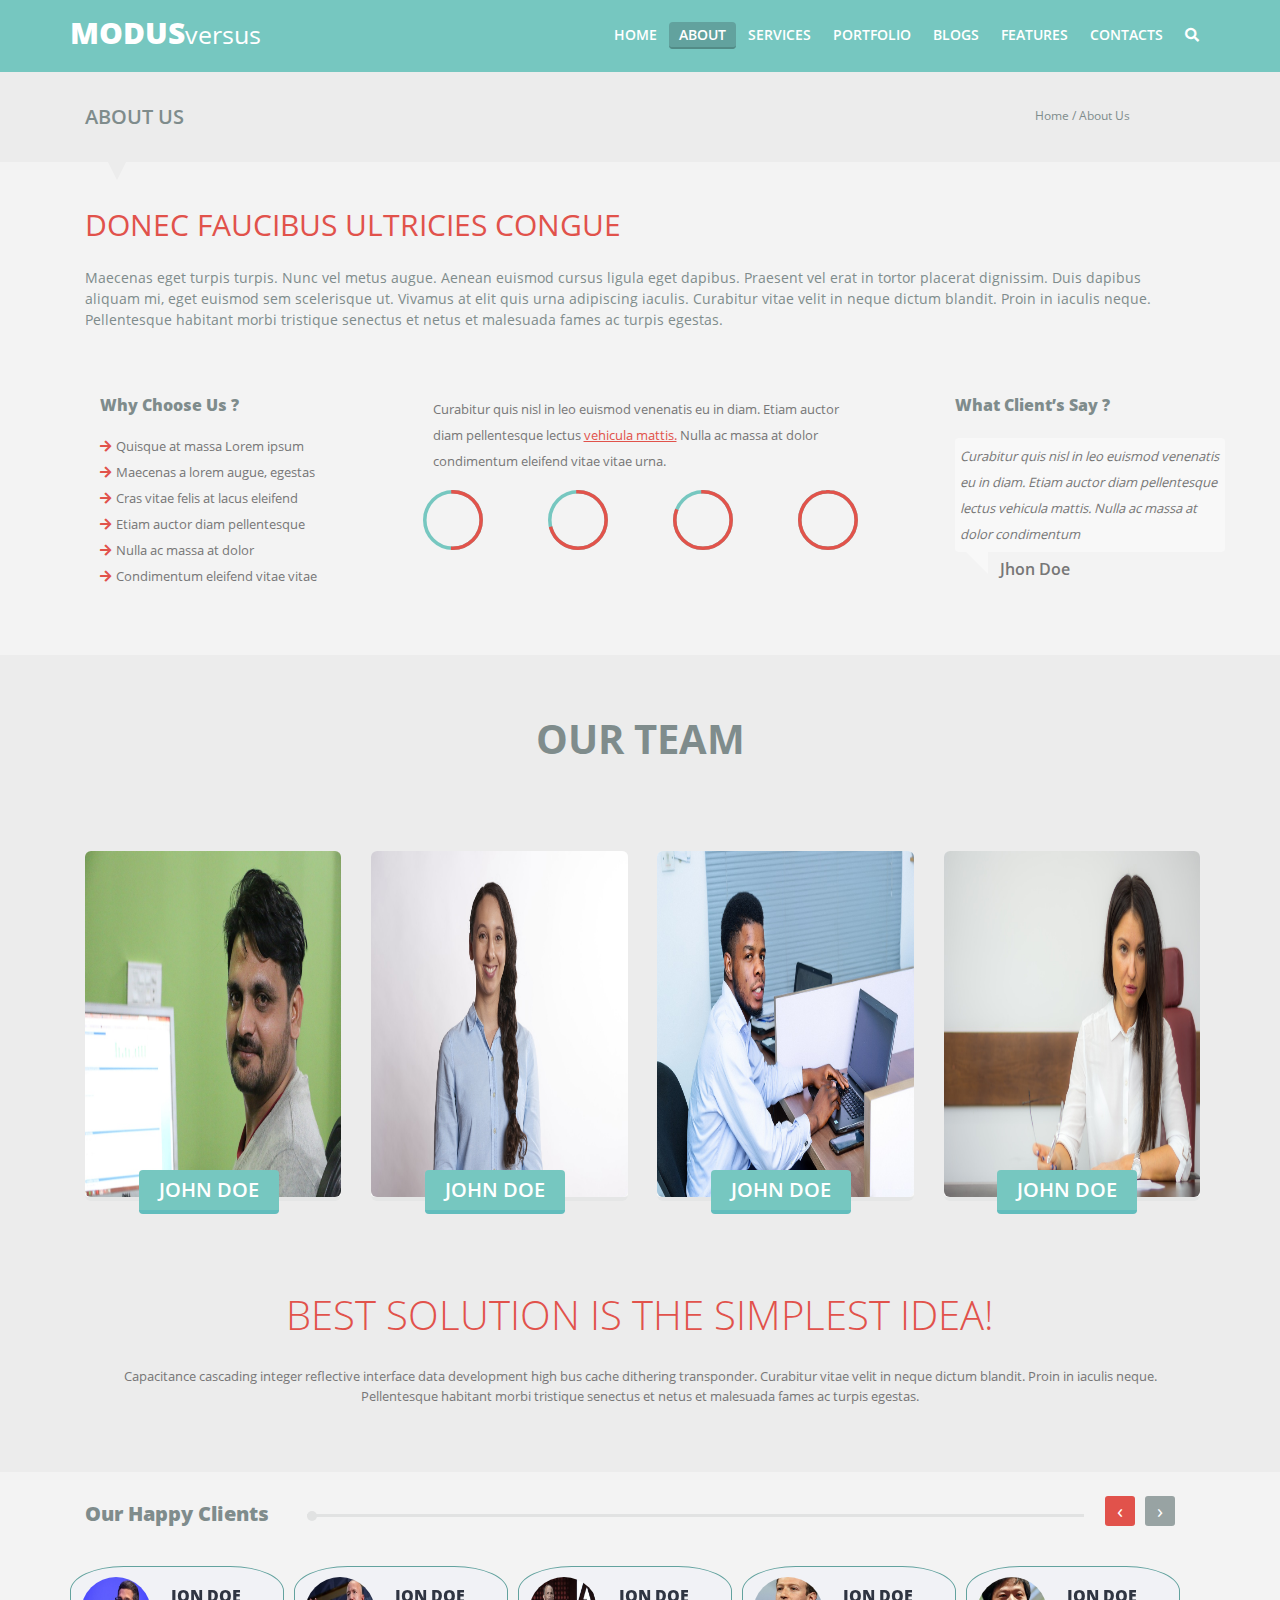
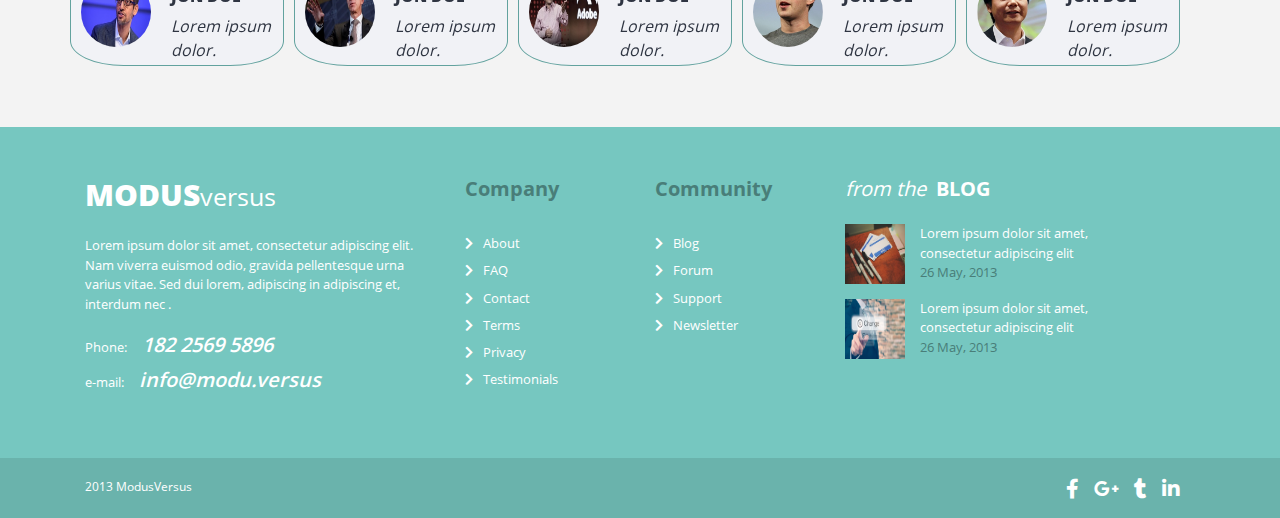
<file: about.html>
<!DOCTYPE html>
<html lang="en">

<head>
	<meta charset="UTF-8">
	<meta http-equiv="X-UA-Compatible" content="IE=edge">
	<meta name="viewport" content="width=device-width, initial-scale=1.0">
	<title>MODUSversus</title>
	<!-- Fontawsome CSS -->
	<link rel="stylesheet" href="vendors/css/all.min.css">
	<link rel="stylesheet" href="vendors/css/fontawesome.min.css">
	<!-- Bootstrap CSS -->
	<link rel="stylesheet" href="vendors/css/bootstrap.min.css">
	<!-- Progresscircle CSS -->
	<link rel="stylesheet" href="vendors/css/progresscircle.css">
	<!-- Owl Carousel CSS -->
	<link rel="stylesheet" href="vendors/css/owl.carousel.min.css">
	<link rel="stylesheet" href="vendors/css/owl.theme.default.min.css">
	<!-- Custom CSS -->
	<link rel="stylesheet" href="resources/css/style.css">
	<!-- Responsive CSS -->
	<link rel="stylesheet" href="resources/css/responsive.css"> </head>

<body>
	<!-------------------------------------------------- header area starts --------------------------------------------->
	<header class="header-area" id="header">
		<div class="header">
				<div class="container">
					<div class="logo"> 
						<a href="index.html"><span>MODUS</span>versus</a>
					</div>
				
					<nav class="menu">
						<ul>
							<li><a href="index.html">home</a></li>
							<li class="menu-active"><a href="about.html">about</a></li>
							<li><a href="services.html">services</a></li>
							<li class="menu-portfolio"> <a href="#">Portfolio</a>
								<ul>
									<li><a href="portfolio1col.html">Porfolio 1 Column Page</a></li>
									<li><a href="portfolio2cols.html">Porfolio 2 Column Page</a></li>
									<li><a href="portfolio3cols.html">Porfolio 3 Column Page</a></li>
									<li><a href="portfolio4cols.html">Porfolio 4 Column Page</a></li>
									<li><a href="portfoliosinglepage.html">Porfolio Single Page</a></li>
								</ul>
							</li>
							<li class="menu-blog"><a href="#">blogs</a>
								<ul>
									<li><a href="blogsingle.html">Blog Single Page</a></li>
									<li><a href="bloglisting.html">Blog Listing Page</a></li>
								</ul>
							</li>
							<li><a href="features.html">features</a></li>
							<li><a href="contacts.html">contacts</a></li>
							<li><a href="#"><i class="fas fa-search"></i></a></li>
						</ul>
					</nav>

					<div class="menu-button"><i class="fas fa-bars"></i></div>
				</div>
		</div>
</header>
<!---------------------------------------------------- header area ends --------------------------------------------->
	<!------------------------------------------------ about-title area starts ------------------------------------------>
	<section class="page-title">
		<div class="container">
			<div class="row page-title-contents">
				<div class="col-lg-2 page-title-left"> <span>ABOUT US</span> </div>
				<div class="col-lg-2 page-title-right"> <span>Home / About Us</span> </div>
			</div>
		</div>
	</section>
	<!----------------------------------------------------about-title area ends------------------------------------------>
	<!-------------------------------------------------about-content area starts----------------------------------------->
	<section class="about-content">
		<div class="container">
			<div class="a-c-intro"> <span>Donec faucibus ultricies congue</span>
				<p>Maecenas eget turpis turpis. Nunc vel metus augue. Aenean euismod cursus ligula eget dapibus. Praesent vel erat in tortor placerat dignissim. Duis dapibus aliquam mi, eget euismod sem scelerisque ut. Vivamus at elit quis urna adipiscing iaculis. Curabitur vitae velit in neque dictum blandit. Proin in iaculis neque. Pellentesque habitant morbi tristique senectus et netus et malesuada fames ac turpis egestas.</p>
			</div>
			<div class="row about-content-row">
				<div class="col-lg-3 home-about-us">
					<h5>Why Choose Us ?</h5>
					<ul>
						<li><i class="fas fa-arrow-right"></i>Quisque at massa Lorem ipsum</li>
						<li><i class="fas fa-arrow-right"></i>Maecenas a lorem augue, egestas</li>
						<li><i class="fas fa-arrow-right"></i>Cras vitae felis at lacus eleifend</li>
						<li><i class="fas fa-arrow-right"></i>Etiam auctor diam pellentesque</li>
						<li><i class="fas fa-arrow-right"></i>Nulla ac massa at dolor</li>
						<li><i class="fas fa-arrow-right"></i>Condimentum eleifend vitae vitae</li>
					</ul>
				</div>
				<div class="col-lg-5 performance">
					<p>Curabitur quis nisl in leo euismod venenatis eu in diam. Etiam auctor diam pellentesque lectus <a href="#">vehicula mattis.</a> Nulla ac massa at dolor condimentum eleifend vitae vitae urna.</p>
					<div class="progresscircle">
						<div class="circlechart" data-percentage="50">SUSPENDISSE</div>
						<div class="circlechart" data-percentage="70">MAECENAS </div>
						<div class="circlechart" data-percentage="80">ALIQUAM </div>
						<div class="circlechart" data-percentage="100">HABITASSE </div>
					</div>
				</div>
				<div class="col-lg-3 clients">
					<h5>What Client’s Say ?</h5>
					<p>Curabitur quis nisl in leo euismod venenatis eu in diam. Etiam auctor diam pellentesque lectus vehicula mattis. Nulla ac massa at dolor condimentum</p> <span>Jhon Doe</span> </div>
			</div>
		</div>
	</section>
	<!--------------------------------------------------about-content area ends------------------------------------------>
	<!--------------------------------------------------about-team area starts------------------------------------------->
	<section class="about-team">
		<div class="container">
			<h2>OUR TEAM</h2>
			<div class="row about-teamboxs">
				<div class="box-1of4 about-teambox"> <img src="resources/img/about/team1.jpg" alt="team1">
					<div class="about-teambox-overlay">
						<p>Curabitur quis nisl in leo euismod venenatis eu in diam. Etiam auctor diam pellentesque lectus vehicula mattis. Nulla ac massa at dolor condimentum</p>
						<ul>
							<li><a href="#"><i class="fab fa-facebook-f"></i></a></li>
							<li><a href="#"><i class="fab fa-twitter"></i></a></li>
							<li><a href="#"><i class="fab fa-google-plus-g"></i></a></li>
							<li><a href="#"><i class="fab fa-linkedin-in"></i></a></li>
						</ul>
					</div>
					<button class="custom-button"><a href="#">john doe</a></button>
				</div>
				<div class="box-1of4 about-teambox"> <img src="resources/img/about/team2.jpg" alt="team2">
					<div class="about-teambox-overlay">
						<p>Curabitur quis nisl in leo euismod venenatis eu in diam. Etiam auctor diam pellentesque lectus vehicula mattis. Nulla ac massa at dolor condimentum</p>
						<ul>
							<li><a href="#"><i class="fab fa-facebook-f"></i></a></li>
							<li><a href="#"><i class="fab fa-twitter"></i></a></li>
							<li><a href="#"><i class="fab fa-google-plus-g"></i></a></li>
							<li><a href="#"><i class="fab fa-linkedin-in"></i></a></li>
						</ul>
					</div>
					<button class="custom-button"><a href="#">john doe</a></button>
				</div>
				<div class="box-1of4 about-teambox"> <img src="resources/img/about/team3.jpg" alt="team3">
					<div class="about-teambox-overlay">
						<p>Curabitur quis nisl in leo euismod venenatis eu in diam. Etiam auctor diam pellentesque lectus vehicula mattis. Nulla ac massa at dolor condimentum</p>
						<ul>
							<li><a href="#"><i class="fab fa-facebook-f"></i></a></li>
							<li><a href="#"><i class="fab fa-twitter"></i></a></li>
							<li><a href="#"><i class="fab fa-google-plus-g"></i></a></li>
							<li><a href="#"><i class="fab fa-linkedin-in"></i></a></li>
						</ul>
					</div>
					<button class="custom-button"><a href="#">john doe</a></button>
				</div>
				<div class="box-1of4 about-teambox"> <img src="resources/img/about/team4.jpg" alt="team4">
					<div class="about-teambox-overlay">
						<p>Curabitur quis nisl in leo euismod venenatis eu in diam. Etiam auctor diam pellentesque lectus vehicula mattis. Nulla ac massa at dolor condimentum</p>
						<ul>
							<li><a href="#"><i class="fab fa-facebook-f"></i></a></li>
							<li><a href="#"><i class="fab fa-twitter"></i></a></li>
							<li><a href="#"><i class="fab fa-google-plus-g"></i></a></li>
							<li><a href="#"><i class="fab fa-linkedin-in"></i></a></li>
						</ul>
					</div>
					<button class="custom-button"><a href="#">john doe</a></button>
				</div>
			</div>
			<div class="about-intro-last">
				<h3>Best Solution is the simplest IDEA!</h3>
				<p>Capacitance cascading integer reflective interface data development high bus cache dithering transponder. Curabitur vitae velit in neque dictum blandit. Proin in iaculis neque. Pellentesque habitant morbi tristique senectus et netus et malesuada fames ac turpis egestas. </p>
			</div>
		</div>
	</section>
	<!--------------------------------------------------about-team area ends------------------------------------------->
	<!----------------------------------------------------- Happy client area starts ----------------------------------->
	<section class="happy-client">
		<div class="container">
			<div class="happy-client-heading">
				<h5>Our Happy Clients</h5></div>
			<div class="row happyclient-owlcarousel owl-carousel owl-theme">
				<div class="review"> <img src="resources/img/home/client1.jpg" alt="client1">
					<h5>jon doe</h5>
					<p>Lorem ipsum dolor.</p>
				</div>
				<div class="review"> <img src="resources/img/home/client2.jpg" alt="client2">
					<h5>jon doe</h5>
					<p>Lorem ipsum dolor.</p>
				</div>
				<div class="review"> <img src="resources/img/home/client3.jpg" alt="client3">
					<h5>jon doe</h5>
					<p>Lorem ipsum dolor.</p>
				</div>
				<div class="review"> <img src="resources/img/home/client4.jpg" alt="client4">
					<h5>jon doe</h5>
					<p>Lorem ipsum dolor.</p>
				</div>
				<div class="review"> <img src="resources/img/home/client5.jpg" alt="client5">
					<h5>jon doe</h5>
					<p>Lorem ipsum dolor.</p>
				</div>
				<div class="review"> <img src="resources/img/home/client6.jpg" alt="client6">
					<h5>jon doe</h5>
					<p>Lorem ipsum dolor.</p>
				</div>
				<div class="review"> <img src="resources/img/home/client7.jpg" alt="client7">
					<h5>jon doe</h5>
					<p>Lorem ipsum dolor.</p>
				</div>
				<div class="review"> <img src="resources/img/home/client8.jpg" alt="client8">
					<h5>jon doe</h5>
					<p>Lorem ipsum dolor.</p>
				</div>
			</div>
		</div>
	</section>
	<!----------------------------------------------------- Happy client area ends ------------------------------------->
	<!------------------------------------------------------- footer area starts --------------------------------------->
	<footer class="footer">
		<div class="container">
			<div class="row footer-first-row">
				<div class="col-lg-4 ffr-first-column">
					<h3><span>MODUS</span>versus</h3>
					<p>Lorem ipsum dolor sit amet, consectetur adipiscing elit. Nam viverra euismod odio, gravida pellentesque urna varius vitae. Sed dui lorem, adipiscing in adipiscing et, interdum nec .</p>
					<div class="phone-no"> Phone:<span>182 2569 5896</span> </div>
					<div class="email"> e-mail:<span>info@modu.versus</span> </div>
				</div>
				<div class="col-lg-2 ffr-second-column">
					<h3>Company</h3>
					<ul>
						<li><i class="fas fa-chevron-right"></i><a href="#">About</a></li>
						<li><i class="fas fa-chevron-right"></i><a href="#">FAQ</a></li>
						<li><i class="fas fa-chevron-right"></i><a href="#">Contact</a></li>
						<li><i class="fas fa-chevron-right"></i><a href="#">Terms</a></li>
						<li><i class="fas fa-chevron-right"></i><a href="#">Privacy</a></li>
						<li><i class="fas fa-chevron-right"></i><a href="#">Testimonials</a></li>
					</ul>
				</div>
				<div class="col-lg-2 ffr-third-column">
					<h3>Community</h3>
					<ul>
						<li><i class="fas fa-chevron-right"></i><a href="#">Blog</a></li>
						<li><i class="fas fa-chevron-right"></i><a href="#">Forum</a></li>
						<li><i class="fas fa-chevron-right"></i><a href="#">Support</a></li>
						<li><i class="fas fa-chevron-right"></i><a href="#">Newsletter</a></li>
					</ul>
				</div>
				<div class="col-lg-4 ffr-fourth-column">
					<h3><span>from the</span>BLOG</h3>
					<div class="c-blog"> <img src="resources/img/home/footerblog1.jpg" alt="footerblog1">
						<p> Lorem ipsum dolor sit amet, consectetur adipiscing elit
							<br> <span>26 May, 2013</span> </p>
					</div>
					<div class="c-blog"> <img src="resources/img/home/footerblog2.jpg" alt="footerblog2">
						<p> Lorem ipsum dolor sit amet, consectetur adipiscing elit
							<br> <span>26 May, 2013</span> </p>
					</div>
				</div>
			</div>
			<div class="row footer-bottom">
				<div class="col-lg-2">
					<p>2013 ModusVersus</p>
				</div>
				<div class="col-lg-2">
					<ul>
						<li> <a href="#"><i class="fab fa-facebook-f"></i></a> </li>
						<li> <a href="#"><i class="fab fa-google-plus-g"></i></a> </li>
						<li> <a href="#"><i class="fab fa-tumblr"></i></a> </li>
						<li> <a href="#"><i class="fab fa-linkedin-in"></i></a> </li>
					</ul>
				</div>
			</div>
		</div>
	</footer>
	<!----------------------------------------------------- footer area ends ------------------------------------------->

	<!-------------------------------------------------- Top button starts ---------------------------------------------->
	<div class="top"> <a href="#header"><i class="fas fa-chevron-up"></i><span>TOP</span></a> </div>
	<!-------------------------------------------------- Top button ends ------------------------------------------------>

	<!-- JQuery JS -->
	<script src="vendors/js/jquery-3.6.0.min.js"></script>
	<!-- Bootstrap JS -->
	<script src="vendors/js/bootstrap.bundle.min.js"></script>
	<!-- Progresscircle JS -->
	<script src="vendors/js/progresscircle.js"></script>
	<!-- Owl Carousel JS -->
	<script src="vendors/js/owl.carousel.min.js"></script>
	<!-- Custom JS -->
	<script src="resources/js/main.js"></script>
</body>

</html>
</file>
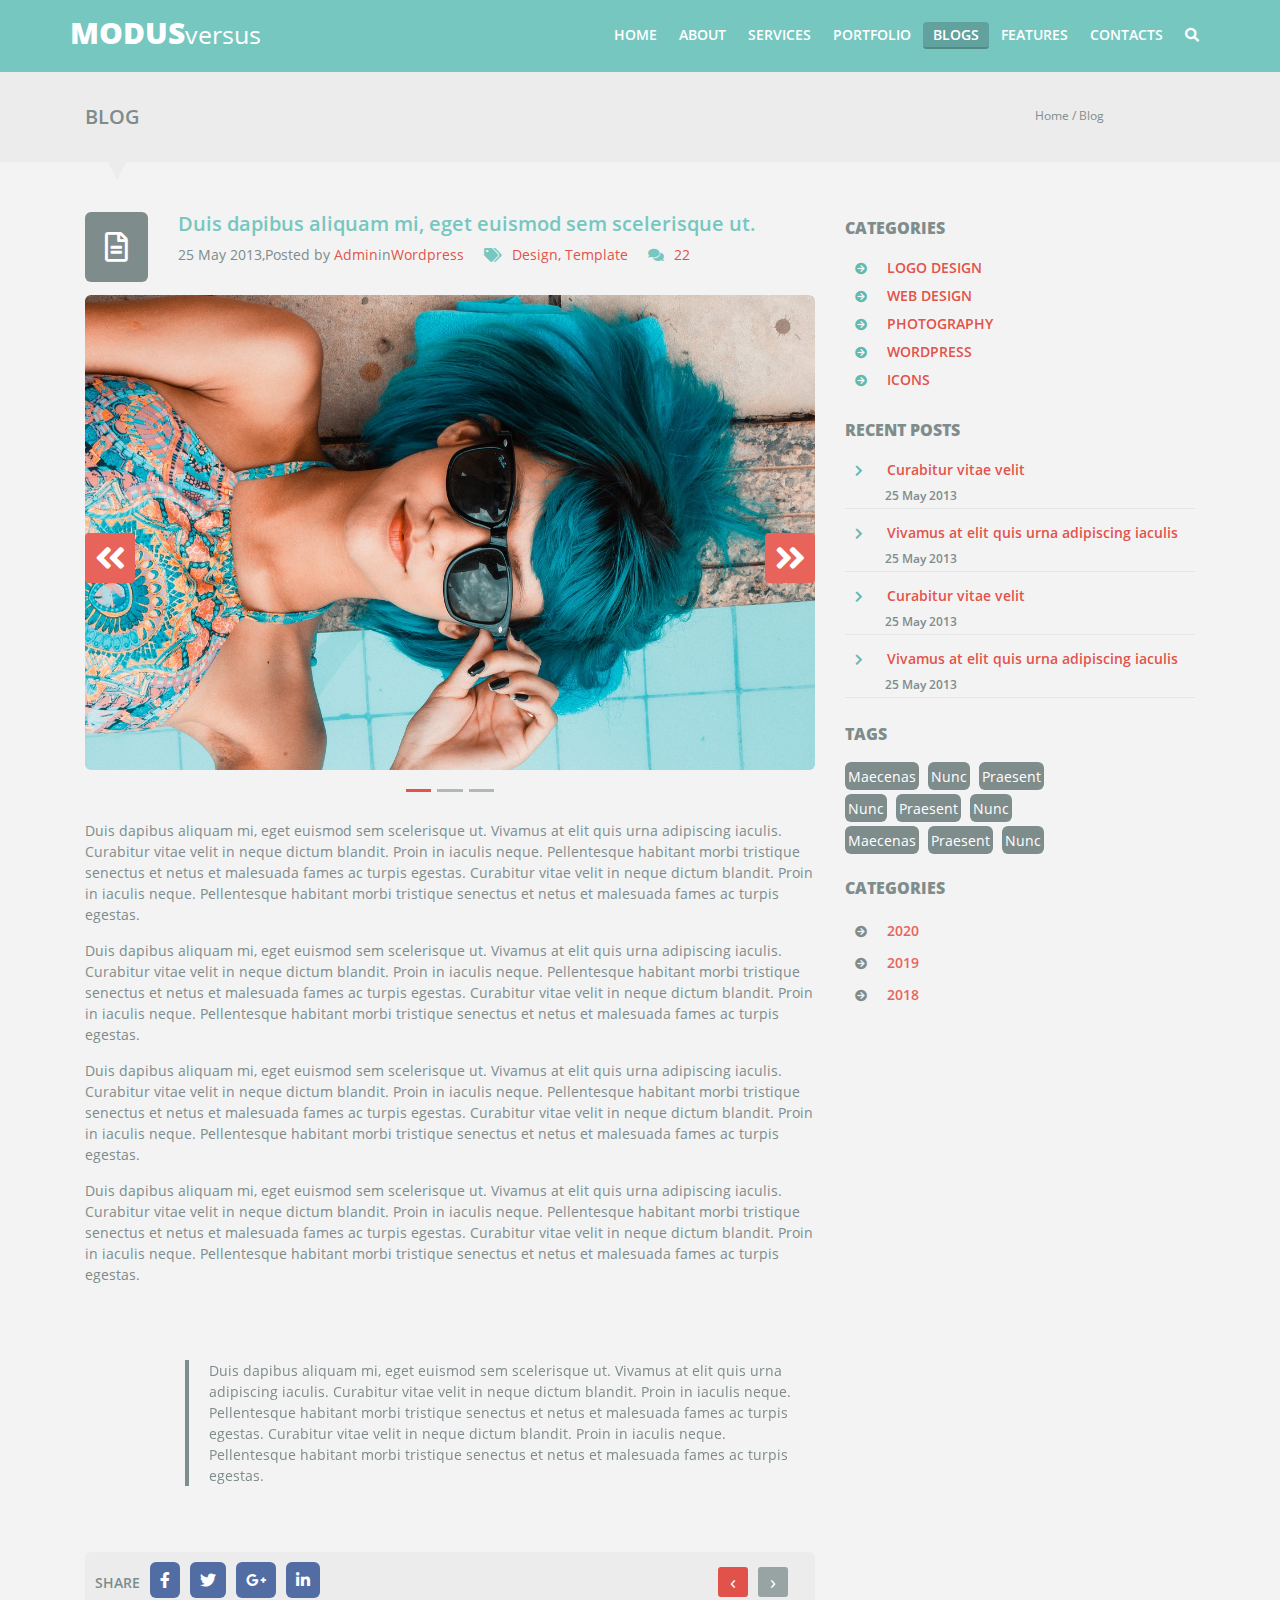
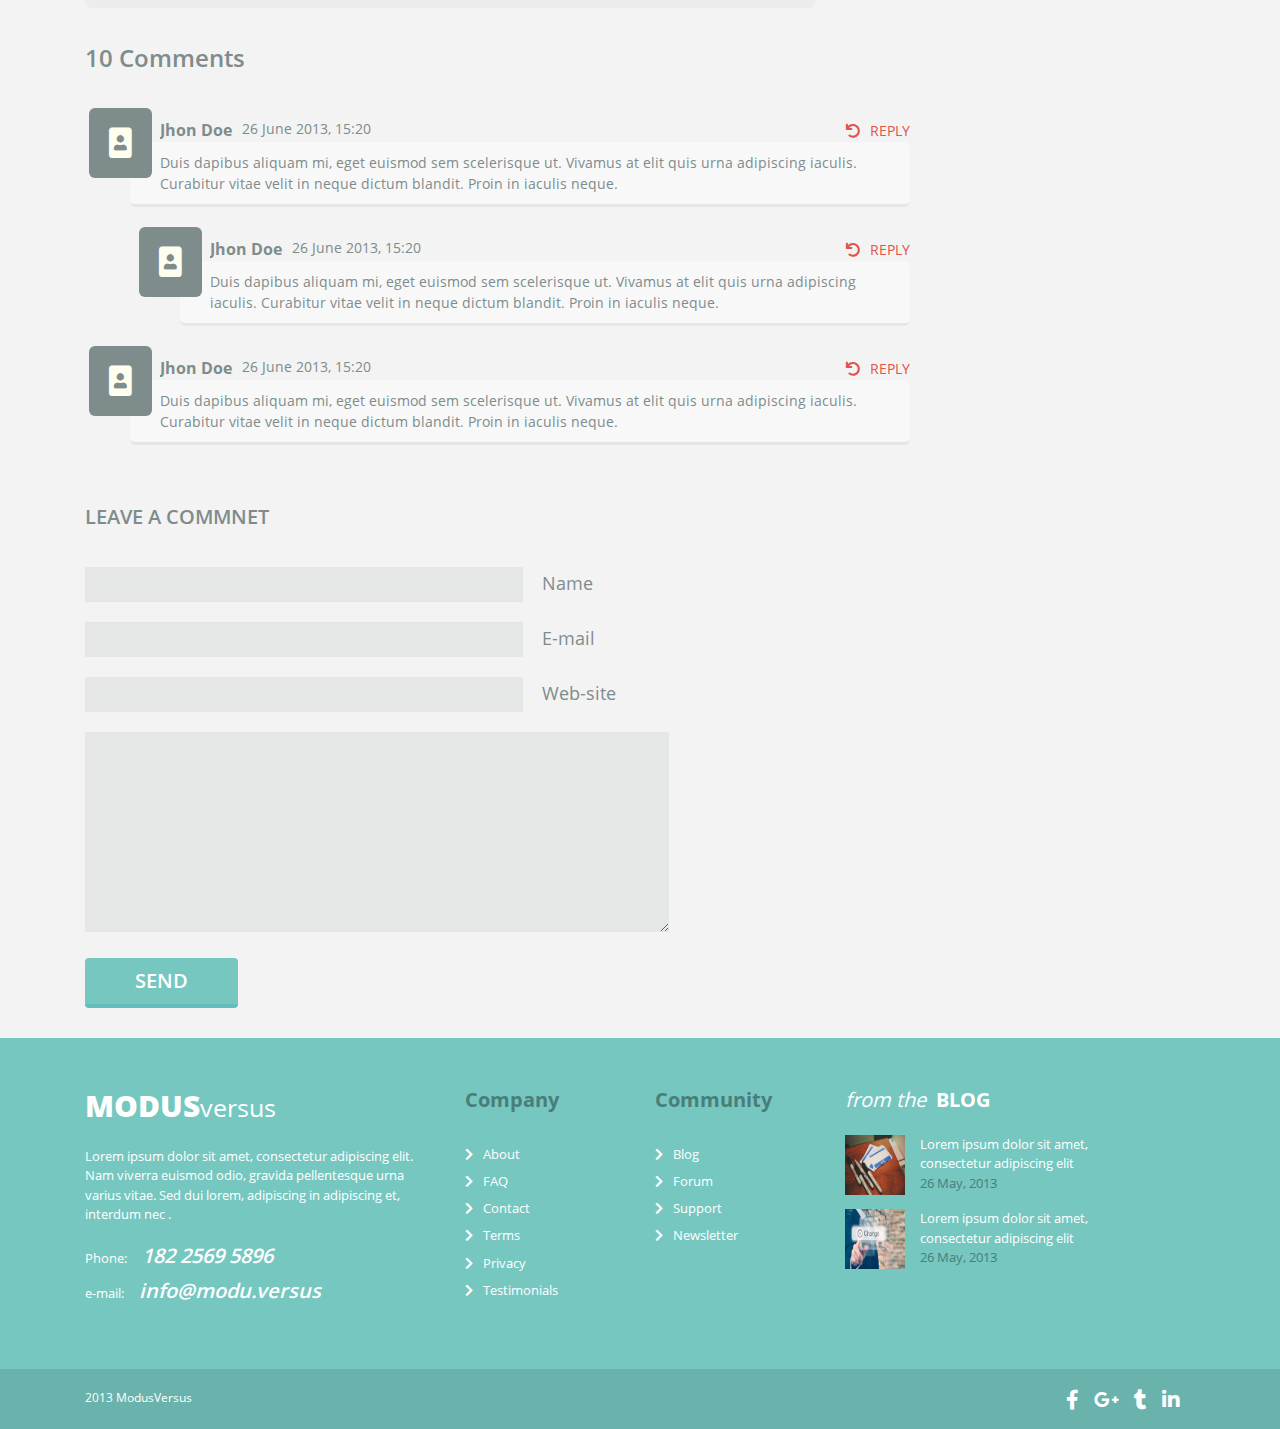
<file: blogsingle.html>
<!DOCTYPE html>
<html lang="en">

<head>
	<meta charset="UTF-8">
	<meta http-equiv="X-UA-Compatible" content="IE=edge">
	<meta name="viewport" content="width=device-width, initial-scale=1.0">
	<title>MODUSversus</title>
	<!-- Fontawsome CSS -->
	<link rel="stylesheet" href="vendors/css/all.min.css">
	<link rel="stylesheet" href="vendors/css/fontawesome.min.css">
	<!-- Bootstrap CSS -->
	<link rel="stylesheet" href="vendors/css/bootstrap.min.css">
	<!-- Progresscircle CSS -->
	<link rel="stylesheet" href="vendors/css/progresscircle.css">
	<!-- Owl Carousel CSS -->
	<link rel="stylesheet" href="vendors/css/owl.carousel.min.css">
	<link rel="stylesheet" href="vendors/css/owl.theme.default.min.css">
	<!-- Custom CSS -->
	<link rel="stylesheet" href="resources/css/style.css">
	<!-- Responsive CSS -->
	<link rel="stylesheet" href="resources/css/responsive.css"> </head>

<body>
	<!-------------------------------------------------- header area starts --------------------------------------------->
	<header class="header-area" id="header">
		<div class="header">
				<div class="container">
					<div class="logo"> 
						<a href="index.html"><span>MODUS</span>versus</a>
					</div>
				
					<nav class="menu">
						<ul>
							<li><a href="index.html">home</a></li>
							<li><a href="about.html">about</a></li>
							<li><a href="services.html">services</a></li>
							<li class="menu-portfolio"> <a href="#">Portfolio</a>
								<ul>
									<li><a href="portfolio1col.html">Porfolio 1 Column Page</a></li>
									<li><a href="portfolio2cols.html">Porfolio 2 Column Page</a></li>
									<li><a href="portfolio3cols.html">Porfolio 3 Column Page</a></li>
									<li><a href="portfolio4cols.html">Porfolio 4 Column Page</a></li>
									<li><a href="portfoliosinglepage.html">Porfolio Single Page</a></li>
								</ul>
							</li>
							<li class="menu-blog menu-active"><a href="#">blogs</a>
								<ul>
									<li ><a href="blogsingle.html">Blog Single Page</a></li>
									<li><a href="bloglisting.html">Blog Listing Page</a></li>
								</ul>
							</li>
							<li><a href="features.html">features</a></li>
							<li><a href="contacts.html">contacts</a></li>
							<li><a href="#"><i class="fas fa-search"></i></a></li>
						</ul>
					</nav>

					<div class="menu-button"><i class="fas fa-bars"></i></div>
				</div>
		</div>
	</header>
	<!---------------------------------------------------- header area ends --------------------------------------------->
	<!---------------------------------------------- blog-title area starts -------------------------------------------->
	<section class="page-title">
		<div class="container">
			<div class="row page-title-contents">
				<div class="col-lg-2 page-title-left"> <span>BLOG</span> </div>
				<div class="col-lg-2 page-title-right"> <span>Home / Blog</span> </div>
			</div>
		</div>
	</section>
	<!---------------------------------------------------blog-title area ends------------------------------------------->
	<!--------------------------------------------------blogsp slider area starts---------------------------------------->
	<section class="blogsp-slider-area">
		<div class="container">
			<div class="row">
				<div class="col-lg-8">
					<div class="blogspslider-heading"> <span><i class="far fa-file-alt"></i></span>
						<h3>Duis dapibus aliquam mi, eget euismod sem scelerisque ut.</h3>
						<p>25 May 2013,Posted by <span>Admin</span>in<span>Wordpress</span><i class="fas fa-tags"></i><span>Design, Template</span><i class="fas fa-comments"></i><span>22</span></p>
					</div>
					<div class="blogspslider">
						<div id="blogspslider" class="carousel slide" data-ride="carousel">
							<ul class="carousel-indicators">
								<li data-target="#blogspslider" data-slide-to="0" class="active"></li>
								<li data-target="#blogspslider" data-slide-to="1"></li>
								<li data-target="#blogspslider" data-slide-to="2"></li>
							</ul>
							<div class="carousel-inner">
								<div class="carousel-item active">
									<div class="carousel-img"> <img src="resources/img/blog/blogsslider1.jpg" alt="blogsslider1"> </div>
								</div>
								<div class="carousel-item">
									<div class="carousel-img"> <img src="resources/img/blog/blogsslider2.jpg" alt="blogsslider2"> </div>
								</div>
								<div class="carousel-item">
									<div class="carousel-img"> <img src="resources/img/blog/blogsslider3.jpg" alt="blogsslider3"> </div>
								</div>
							</div>
							<a class="carousel-control-prev" href="#blogspslider" role="button" data-slide="prev"> <i class="fas fa-angle-double-left"></i> </a>
							<a class="carousel-control-next" href="#blogspslider" role="button" data-slide="next"> <i class="fas fa-angle-double-right"></i> </a>
						</div>
					</div>
					<div class="blogspslider-underparagraph-list">
						<p> Duis dapibus aliquam mi, eget euismod sem scelerisque ut. Vivamus at elit quis urna adipiscing iaculis. Curabitur vitae velit in neque dictum blandit. Proin in iaculis neque. Pellentesque habitant morbi tristique senectus et netus et malesuada fames ac turpis egestas. Curabitur vitae velit in neque dictum blandit. Proin in iaculis neque. Pellentesque habitant morbi tristique senectus et netus et malesuada fames ac turpis egestas. </p>
						<p> Duis dapibus aliquam mi, eget euismod sem scelerisque ut. Vivamus at elit quis urna adipiscing iaculis. Curabitur vitae velit in neque dictum blandit. Proin in iaculis neque. Pellentesque habitant morbi tristique senectus et netus et malesuada fames ac turpis egestas. Curabitur vitae velit in neque dictum blandit. Proin in iaculis neque. Pellentesque habitant morbi tristique senectus et netus et malesuada fames ac turpis egestas. </p>
						<p> Duis dapibus aliquam mi, eget euismod sem scelerisque ut. Vivamus at elit quis urna adipiscing iaculis. Curabitur vitae velit in neque dictum blandit. Proin in iaculis neque. Pellentesque habitant morbi tristique senectus et netus et malesuada fames ac turpis egestas. Curabitur vitae velit in neque dictum blandit. Proin in iaculis neque. Pellentesque habitant morbi tristique senectus et netus et malesuada fames ac turpis egestas. </p>
						<p> Duis dapibus aliquam mi, eget euismod sem scelerisque ut. Vivamus at elit quis urna adipiscing iaculis. Curabitur vitae velit in neque dictum blandit. Proin in iaculis neque. Pellentesque habitant morbi tristique senectus et netus et malesuada fames ac turpis egestas. Curabitur vitae velit in neque dictum blandit. Proin in iaculis neque. Pellentesque habitant morbi tristique senectus et netus et malesuada fames ac turpis egestas. </p>
					</div>
				</div>
				<div class="col-lg-4 blogspslider-side-ul">
					<ul class="blogspslider-sidelist1">
						<li>CATEGORIES</li>
						<li><i class="fas fa-arrow-circle-right"></i>LOGO DESIGN</li>
						<li><i class="fas fa-arrow-circle-right"></i>WEB DESIGN</li>
						<li><i class="fas fa-arrow-circle-right"></i>PHOTOGRAPHY</li>
						<li><i class="fas fa-arrow-circle-right"></i>WORDPRESS</li>
						<li><i class="fas fa-arrow-circle-right"></i>ICONS</li>
					</ul>
					<ul class="blogspslider-sidelist2">
						<li>RECENT POSTS</li>
						<li> <i class="fas fa-chevron-right"></i> Curabitur vitae velit <span>25 May 2013</span> </li>
						<li> <i class="fas fa-chevron-right"></i> Vivamus at elit quis urna adipiscing iaculis <span>25 May 2013</span> </li>
						<li> <i class="fas fa-chevron-right"></i> Curabitur vitae velit <span>25 May 2013</span> </li>
						<li><i class="fas fa-chevron-right"></i> Vivamus at elit quis urna adipiscing iaculis <span>25 May 2013</span> </li>
					</ul>
					<ul class="blogspslider-sidelist3">
						<li>TAGS</li>
						<li><span><a href="#">Maecenas</a></span> <span><a href="#">Nunc</a></span> <span><a href="#">Praesent</a></span></li>
						<li><span><a href="#">Nunc</a></span> <span><a href="#">Praesent</a></span> <span><a href="#">Nunc</a></span></li>
						<li><span><a href="#">Maecenas</a></span> <span><a href="#">Praesent</a></span> <span><a href="#">Nunc</a></span></li>
					</ul>
					<ul class="blogspslider-sidelist4">
						<li>CATEGORIES</li>
						<li><i class="fas fa-arrow-circle-right"></i><a href="#">2020</a></li>
						<li><i class="fas fa-arrow-circle-right"></i><a href="#">2019</a></li>
						<li><i class="fas fa-arrow-circle-right"></i><a href="#">2018</a></li>
					</ul>
				</div>
			</div>
		</div>
	</section>
	<!---------------------------------------------------blogsp slider area ends---------------------------------------->
	<!------------------------------------------------blog owlcarosel area starts--------------------------------------->
	<section class="blog-owlcarousel-area">
		<div class="container">
			<div class="row">
				<div class="col-lg-8">
					<div class="blog-owlcarousel owl-carousel owl-theme">
						<div class="blog-owlcarouselitem">
							<p> Duis dapibus aliquam mi, eget euismod sem scelerisque ut. Vivamus at elit quis urna adipiscing iaculis. Curabitur vitae velit in neque dictum blandit. Proin in iaculis neque. Pellentesque habitant morbi tristique senectus et netus et malesuada fames ac turpis egestas. Curabitur vitae velit in neque dictum blandit. Proin in iaculis neque. Pellentesque habitant morbi tristique senectus et netus et malesuada fames ac turpis egestas. </p>
						</div>
						<div class="blog-owlcarouselitem">
							<p> Duis dapibus aliquam mi, eget euismod sem scelerisque ut. Vivamus at elit quis urna adipiscing iaculis. Curabitur vitae velit in neque dictum blandit. Proin in iaculis neque. Pellentesque habitant morbi tristique senectus et netus et malesuada fames ac turpis egestas. Curabitur vitae velit in neque dictum blandit. Proin in iaculis neque. Pellentesque habitant morbi tristique senectus et netus et malesuada fames ac turpis egestas. </p>
						</div>
						<div class="blog-owlcarouselitem">
							<p> Duis dapibus aliquam mi, eget euismod sem scelerisque ut. Vivamus at elit quis urna adipiscing iaculis. Curabitur vitae velit in neque dictum blandit. Proin in iaculis neque. Pellentesque habitant morbi tristique senectus et netus et malesuada fames ac turpis egestas. Curabitur vitae velit in neque dictum blandit. Proin in iaculis neque. Pellentesque habitant morbi tristique senectus et netus et malesuada fames ac turpis egestas. </p>
						</div>
					</div>
					<ul>
						<li>SHARE</li>
						<li><a href="#"><i class="fab fa-facebook-f"></i></a></i>
						</li>
						<li><a href="#"><i class="fab fa-twitter"></i></a></li>
						<li><a href="#"><i class="fab fa-google-plus-g"></i></a></li>
						<li><a href="#"><i class="fab fa-linkedin-in"></i></a></li>
					</ul>
				</div>
			</div>
		</div>
	</section>
	<!-------------------------------------------------blog owlcarosel area ends---------------------------------------->
	<!-------------------------------------------------blog comments area starts---------------------------------------->
	<section class="blog-comments">
		<div class="container">
			<div class="row">
				<div class="col-lg-9">
					<h3>10 Comments</h3>
					<div class="comments">
						<div class="comment comment1">
							<div class="user-photo"><i class="fas fa-portrait"></i></div>
							<div class="user-comment-box">
								<div class="comment-head">
									<div class="username">Jhon Doe</div>
									<div class="datetimes">26 June 2013, 15:20</div>
									<div class="replybutton"><a href="#"><i class="fas fa-undo"></i>REPLY</a></div>
								</div>
								<div class="user-comment"> Duis dapibus aliquam mi, eget euismod sem scelerisque ut. Vivamus at elit quis urna adipiscing iaculis. Curabitur vitae velit in neque dictum blandit. Proin in iaculis neque. </div>
							</div>
						</div>
						<div class="comment comment2">
							<div class="user-photo"><i class="fas fa-portrait"></i></div>
							<div class="user-comment-box">
								<div class="comment-head">
									<div class="username">Jhon Doe</div>
									<div class="datetimes">26 June 2013, 15:20</div>
									<div class="replybutton"><a href="#"><i class="fas fa-undo"></i>REPLY</a></div>
								</div>
								<div class="user-comment"> Duis dapibus aliquam mi, eget euismod sem scelerisque ut. Vivamus at elit quis urna adipiscing iaculis. Curabitur vitae velit in neque dictum blandit. Proin in iaculis neque. </div>
							</div>
						</div>
						<div class="comment comment3">
							<div class="user-photo"><i class="fas fa-portrait"></i></div>
							<div class="user-comment-box">
								<div class="comment-head">
									<div class="username">Jhon Doe</div>
									<div class="datetimes">26 June 2013, 15:20</div>
									<div class="replybutton"><a href="#"><i class="fas fa-undo"></i>REPLY</a></div>
								</div>
								<div class="user-comment"> Duis dapibus aliquam mi, eget euismod sem scelerisque ut. Vivamus at elit quis urna adipiscing iaculis. Curabitur vitae velit in neque dictum blandit. Proin in iaculis neque. </div>
							</div>
						</div>
					</div>
				</div>
			</div>
		</div>
	</section>
	<!-------------------------------------------------blog comments area ends------------------------------------------->
	<!-------------------------------------------------blog comment form area starts------------------------------------->
	<section class="blogcomment-form">
		<div class="container">
			<div class="row">
				<div class="col-lg-8">
					<h4>Leave a commnet</h4>
					<form>
						<div class="name">
							<input type="text" name="username" autocomplete="off"> <span>Name</span></div>
						<div class="mail">
							<input type="email" name="email" autocomplete="off"> <span>E-mail</span></div>
						<div class="website">
							<input type="text" name="website" autocomplete="off"> <span>Web-site</span> </div>
						<div class="textbox">
							<textarea name="textbox" autocomplete="off"></textarea>
						</div>
						<div class="submit ">
							<input type="button" value="SEND"> </div>
					</form>
				</div>
			</div>
		</div>
	</section>
	<!------------------------------------------------blog comment form area starts------------------------------------->
	<!------------------------------------------------------ footer area starts ---------------------------------------->
	<footer class="footer">
		<div class="container">
			<div class="row footer-first-row">
				<div class="col-lg-4 ffr-first-column">
					<h3><span>MODUS</span>versus</h3>
					<p>Lorem ipsum dolor sit amet, consectetur adipiscing elit. Nam viverra euismod odio, gravida pellentesque urna varius vitae. Sed dui lorem, adipiscing in adipiscing et, interdum nec .</p>
					<div class="phone-no"> Phone:<span>182 2569 5896</span> </div>
					<div class="email"> e-mail:<span>info@modu.versus</span> </div>
				</div>
				<div class="col-lg-2 ffr-second-column">
					<h3>Company</h3>
					<ul>
						<li><i class="fas fa-chevron-right"></i><a href="#">About</a></li>
						<li><i class="fas fa-chevron-right"></i><a href="#">FAQ</a></li>
						<li><i class="fas fa-chevron-right"></i><a href="#">Contact</a></li>
						<li><i class="fas fa-chevron-right"></i><a href="#">Terms</a></li>
						<li><i class="fas fa-chevron-right"></i><a href="#">Privacy</a></li>
						<li><i class="fas fa-chevron-right"></i><a href="#">Testimonials</a></li>
					</ul>
				</div>
				<div class="col-lg-2 ffr-third-column">
					<h3>Community</h3>
					<ul>
						<li><i class="fas fa-chevron-right"></i><a href="#">Blog</a></li>
						<li><i class="fas fa-chevron-right"></i><a href="#">Forum</a></li>
						<li><i class="fas fa-chevron-right"></i><a href="#">Support</a></li>
						<li><i class="fas fa-chevron-right"></i><a href="#">Newsletter</a></li>
					</ul>
				</div>
				<div class="col-lg-4 ffr-fourth-column">
					<h3><span>from the</span>BLOG</h3>
					<div class="c-blog"> <img src="resources/img/home/footerblog1.jpg" alt="footerblog1">
						<p> Lorem ipsum dolor sit amet, consectetur adipiscing elit
							<br> <span>26 May, 2013</span> </p>
					</div>
					<div class="c-blog"> <img src="resources/img/home/footerblog2.jpg" alt="footerblog2">
						<p> Lorem ipsum dolor sit amet, consectetur adipiscing elit
							<br> <span>26 May, 2013</span> </p>
					</div>
				</div>
			</div>
			<div class="row footer-bottom">
				<div class="col-lg-2">
					<p>2013 ModusVersus</p>
				</div>
				<div class="col-lg-2">
					<ul>
						<li> <a href="#"><i class="fab fa-facebook-f"></i></a> </li>
						<li> <a href="#"><i class="fab fa-google-plus-g"></i></a> </li>
						<li> <a href="#"><i class="fab fa-tumblr"></i></a> </li>
						<li> <a href="#"><i class="fab fa-linkedin-in"></i></a> </li>
					</ul>
				</div>
			</div>
		</div>
	</footer>
	<!----------------------------------------------------- footer area ends ------------------------------------------->

	<!-------------------------------------------------- Top button starts ---------------------------------------------->
	<div class="top"> <a href="#header"><i class="fas fa-chevron-up"></i><span>TOP</span></a> </div>
	<!-------------------------------------------------- Top button ends ------------------------------------------------>
	
	<!-- JQuery JS -->
	<script src="vendors/js/jquery-3.6.0.min.js"></script>
	<!-- Bootstrap JS -->
	<script src="vendors/js/bootstrap.bundle.min.js"></script>
	<!-- Progresscircle JS -->
	<script src="vendors/js/progresscircle.js"></script>
	<!-- Owl Carousel JS -->
	<script src="vendors/js/owl.carousel.min.js"></script>
	<!-- Custom JS -->
	<script src="resources/js/main.js"></script>
</body>

</html>
</file>
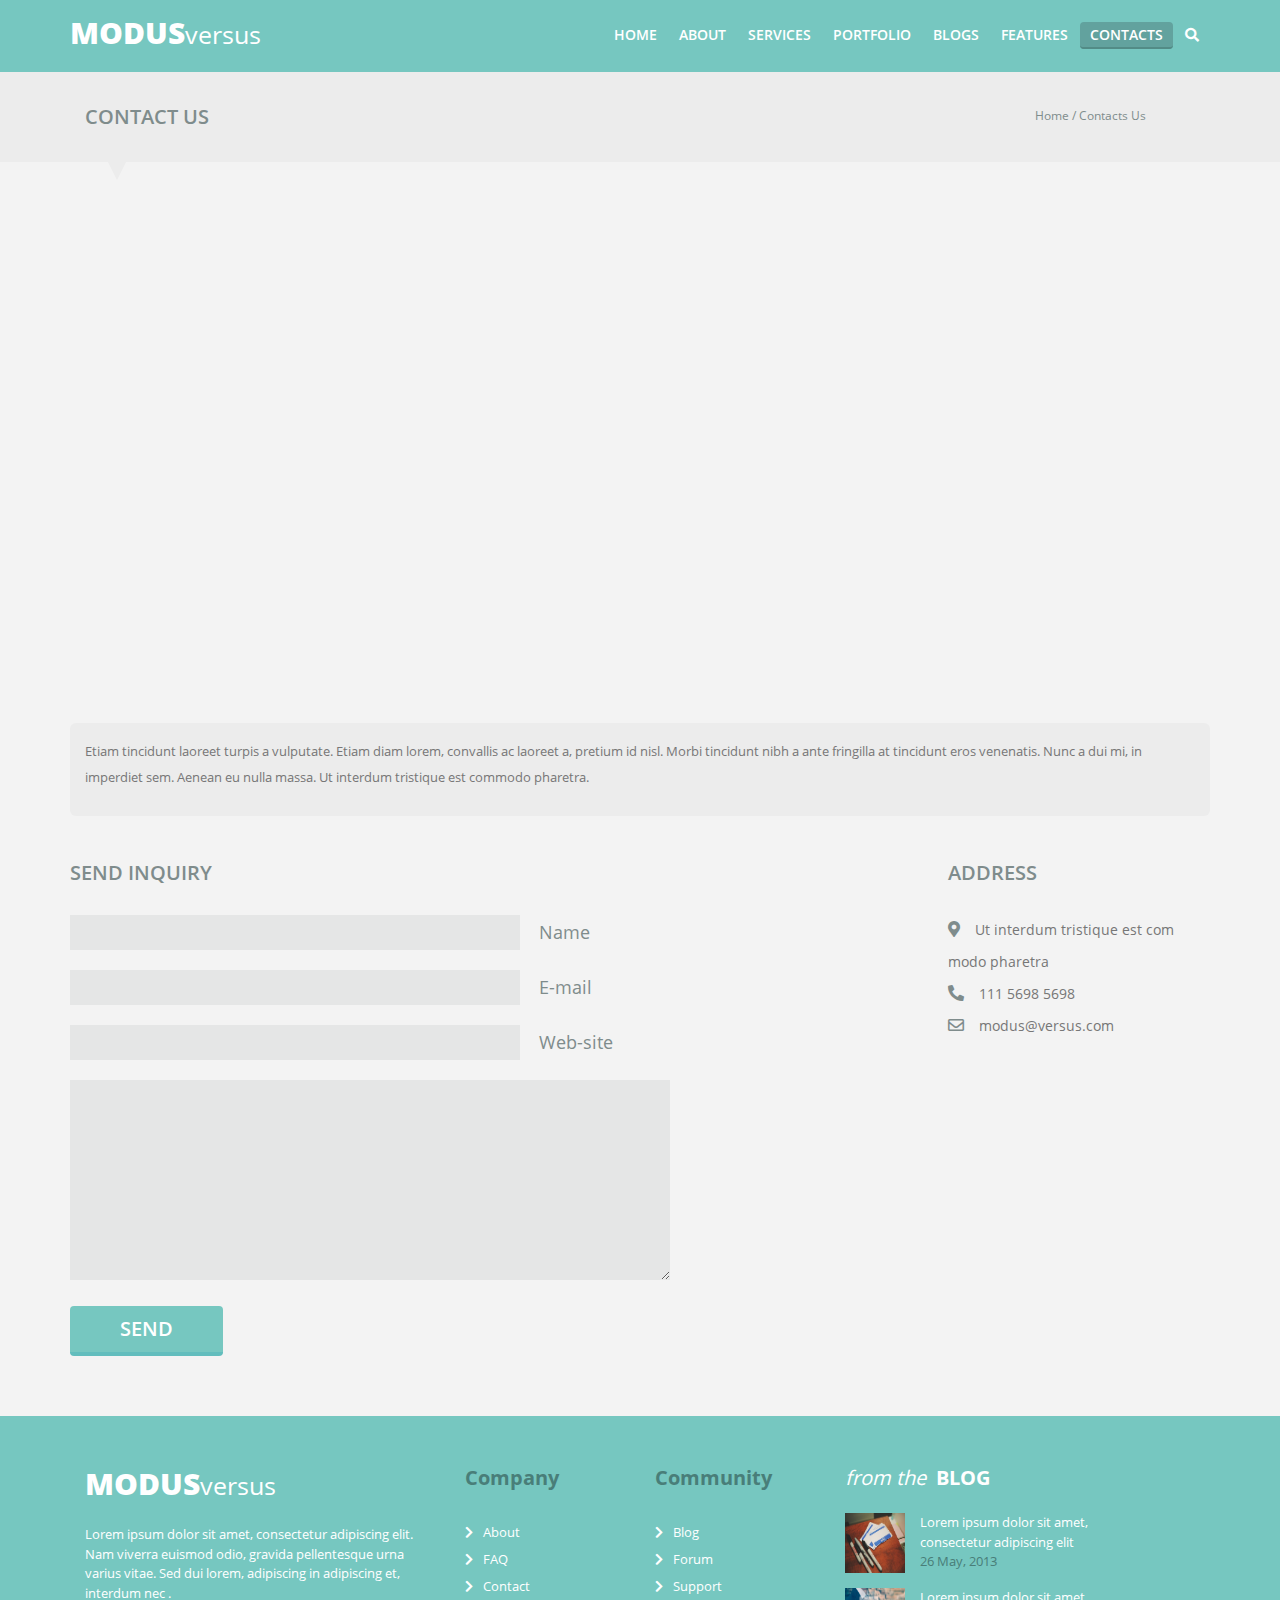
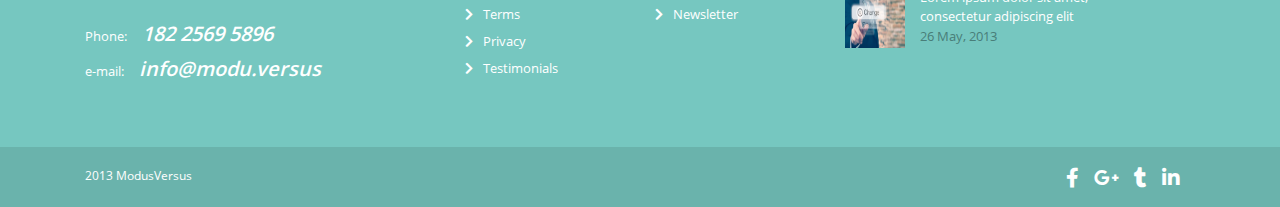
<file: contacts.html>
<!DOCTYPE html>
<html lang="en">

<head>
	<meta charset="UTF-8">
	<meta http-equiv="X-UA-Compatible" content="IE=edge">
	<meta name="viewport" content="width=device-width, initial-scale=1.0">
	<title>MODUSversus</title>
	<!-- Fontawsome CSS -->
	<link rel="stylesheet" href="vendors/css/all.min.css">
	<link rel="stylesheet" href="vendors/css/fontawesome.min.css">
	<!-- Bootstrap CSS -->
	<link rel="stylesheet" href="vendors/css/bootstrap.min.css">
	<!-- Progresscircle CSS -->
	<link rel="stylesheet" href="vendors/css/progresscircle.css">
	<!-- Owl Carousel CSS -->
	<link rel="stylesheet" href="vendors/css/owl.carousel.min.css">
	<link rel="stylesheet" href="vendors/css/owl.theme.default.min.css">
	<!-- Custom CSS -->
	<link rel="stylesheet" href="resources/css/style.css">
	<!-- Responsive CSS -->
	<link rel="stylesheet" href="resources/css/responsive.css"> </head>

<body>
	<!-------------------------------------------------- header area starts --------------------------------------------->
	<header class="header-area" id="header">
		<div class="header">
				<div class="container">
					<div class="logo"> 
						<a href="index.html"><span>MODUS</span>versus</a>
					</div>
				
					<nav class="menu">
						<ul>
							<li><a href="index.html">home</a></li>
							<li><a href="about.html">about</a></li>
							<li><a href="services.html">services</a></li>
							<li class="menu-portfolio"> <a href="#">Portfolio</a>
								<ul>
									<li><a href="portfolio1col.html">Porfolio 1 Column Page</a></li>
									<li><a href="portfolio2cols.html">Porfolio 2 Column Page</a></li>
									<li><a href="portfolio3cols.html">Porfolio 3 Column Page</a></li>
									<li><a href="portfolio4cols.html">Porfolio 4 Column Page</a></li>
									<li><a href="portfoliosinglepage.html">Porfolio Single Page</a></li>
								</ul>
							</li>
							<li class="menu-blog"><a href="#">blogs</a>
								<ul>
									<li><a href="blogsingle.html">Blog Single Page</a></li>
									<li><a href="bloglisting.html">Blog Listing Page</a></li>
								</ul>
							</li>
							<li><a href="features.html">features</a></li>
							<li class="menu-active"><a href="contacts.html">contacts</a></li>
							<li><a href="#"><i class="fas fa-search"></i></a></li>
						</ul>
					</nav>

					<div class="menu-button"><i class="fas fa-bars"></i></div>
				</div>
		</div>
	</header>
	<!---------------------------------------------------- header area ends --------------------------------------------->
	<!---------------------------------------------- contacts-title area starts ----------------------------------------->
	<section class="page-title">
		<div class="container">
			<div class="row page-title-contents">
				<div class="col-lg-2 page-title-left"> <span>CONTACT US</span> </div>
				<div class="col-lg-2 page-title-right"> <span>Home / Contacts Us</span> </div>
			</div>
		</div>
	</section>
	<!---------------------------------------------------contacts-title area ends---------------------------------------->
	<!---------------------------------------------------contacts map area starts---------------------------------------->
	<section class="contacts-map">
		<div class="container">
			<iframe src="https://www.google.com/maps/embed?pb=!1m18!1m12!1m3!1d30180.68481852387!2d-122.04450738866677!3d37.33413396801943!2m3!1f0!2f0!3f0!3m2!1i1024!2i768!4f13.1!3m3!1m2!1s0x808fb5b6e94ffe23%3A0x63bb79532baa6af4!2sApple%20Campus!5e0!3m2!1sen!2sbd!4v1621961908647!5m2!1sen!2sbd" width="100%" height="450" style="border-radius:6px; border: none;" allowfullscreen="" loading="lazy"></iframe>
		</div>
	</section>
	<!---------------------------------------------------contacts map area ends---------------------------------------->
	<!---------------------------------------------------contacts contents area starts---------------------------------->
	<section class="contacts-contents">
		<div class="container cc-inner">
			<p>Etiam tincidunt laoreet turpis a vulputate. Etiam diam lorem, convallis ac laoreet a, pretium id nisl. Morbi tincidunt nibh a ante fringilla at tincidunt eros venenatis. Nunc a dui mi, in imperdiet sem. Aenean eu nulla massa. Ut interdum tristique est commodo pharetra.</p>
		</div>
	</section>
	<!---------------------------------------------------contacts contents area ends------------------------------------>
	<!---------------------------------------------------contacts form area starts--------------------------------------->
	<section class=" contacts-form-address">
		<div class="container">
			<div class="row contacts-form-row">
				<div class="col-lg-8 contacts-form">
					<h4>Send inquiry</h4>
					<form>
						<div class="name">
							<input type="text" name="username" autocomplete="off"> <span>Name</span></div>
						<div class="mail">
							<input type="email" name="email" autocomplete="off"> <span>E-mail</span></div>
						<div class="website">
							<input type="text" name="website" autocomplete="off"> <span>Web-site</span> </div>
						<div class="textbox">
							<textarea name="textbox" autocomplete="off"></textarea>
						</div>
						<div class="submit ">
							<input type="button" value="SEND"> </div>
					</form>
				</div>
				<div class="col-lg-3 contacts-address">
					<h4>ADDRESS</h4>
					<ul>
						<li> <a href="#"><i class="fas fa-map-marker-alt"> </i>Ut interdum tristique est com modo pharetra</a></li>

						<li> <a href="#"><i class="fas fa-phone-alt"></i>111 5698 5698</a> </li>

						<li> <a href="#"><i class="far fa-envelope"></i>modus@versus.com</a> </li>
					</ul>
				</div>
			</div>
		</div>
	</section>
	<!---------------------------------------------------contacts form area ends---------------------------------------->
	<!------------------------------------------------------- footer area starts --------------------------------------->
	<footer class="footer">
		<div class="container">
			<div class="row footer-first-row">
				<div class="col-lg-4 ffr-first-column col-md-3">
					<h3><span>MODUS</span>versus</h3>
					<p>Lorem ipsum dolor sit amet, consectetur adipiscing elit. Nam viverra euismod odio, gravida pellentesque urna varius vitae. Sed dui lorem, adipiscing in adipiscing et, interdum nec .</p>
					<div class="phone-no"> Phone:<span>182 2569 5896</span> </div>
					<div class="email"> e-mail:<span>info@modu.versus</span> </div>
				</div>
				<div class="col-lg-2 ffr-second-column col-md-3">
					<h3>Company</h3>
					<ul>
						<li><i class="fas fa-chevron-right"></i><a href="#">About</a></li>
						<li><i class="fas fa-chevron-right"></i><a href="#">FAQ</a></li>
						<li><i class="fas fa-chevron-right"></i><a href="#">Contact</a></li>
						<li><i class="fas fa-chevron-right"></i><a href="#">Terms</a></li>
						<li><i class="fas fa-chevron-right"></i><a href="#">Privacy</a></li>
						<li><i class="fas fa-chevron-right"></i><a href="#">Testimonials</a></li>
					</ul>
				</div>
				<div class="col-lg-2 ffr-third-column col-md-3">
					<h3>Community</h3>
					<ul>
						<li><i class="fas fa-chevron-right"></i><a href="#">Blog</a></li>
						<li><i class="fas fa-chevron-right"></i><a href="#">Forum</a></li>
						<li><i class="fas fa-chevron-right"></i><a href="#">Support</a></li>
						<li><i class="fas fa-chevron-right"></i><a href="#">Newsletter</a></li>
					</ul>
				</div>
				<div class="col-lg-4 ffr-fourth-column col-md-3">
					<h3><span>from the</span>BLOG</h3>
					<div class="c-blog"> <img src="resources/img/home/footerblog1.jpg" alt="footerblog1">
						<p> Lorem ipsum dolor sit amet, consectetur adipiscing elit
							<br> <span>26 May, 2013</span> </p>
					</div>
					<div class="c-blog"> <img src="resources/img/home/footerblog2.jpg" alt="footerblog2">
						<p> Lorem ipsum dolor sit amet, consectetur adipiscing elit
							<br> <span>26 May, 2013</span> </p>
					</div>
				</div>
			</div>
			<div class="row footer-bottom">
				<div class="col-lg-2">
					<p>2013 ModusVersus</p>
				</div>
				<div class="col-lg-2">
					<ul>
						<li> <a href="#"><i class="fab fa-facebook-f"></i></a> </li>
						<li> <a href="#"><i class="fab fa-google-plus-g"></i></a> </li>
						<li> <a href="#"><i class="fab fa-tumblr"></i></a> </li>
						<li> <a href="#"><i class="fab fa-linkedin-in"></i></a> </li>
					</ul>
				</div>
			</div>
		</div>
	</footer>
	<!----------------------------------------------------- footer area ends -------------------------------------------->

	<!-------------------------------------------------- Top button starts ---------------------------------------------->
	<div class="top"> <a href="#header"><i class="fas fa-chevron-up"></i><span>TOP</span></a> </div>
	<!-------------------------------------------------- Top button ends ------------------------------------------------>
	
	<!-- JQuery JS -->
	<script src="vendors/js/jquery-3.6.0.min.js"></script>
	<!-- Bootstrap JS -->
	<script src="vendors/js/bootstrap.bundle.min.js"></script>
	<!-- Progresscircle JS -->
	<script src="vendors/js/progresscircle.js"></script>
	<!-- Owl Carousel JS -->
	<script src="vendors/js/owl.carousel.min.js"></script>
	<!-- Custom JS -->
	<script src="resources/js/main.js"></script>
</body>

</html>
</file>
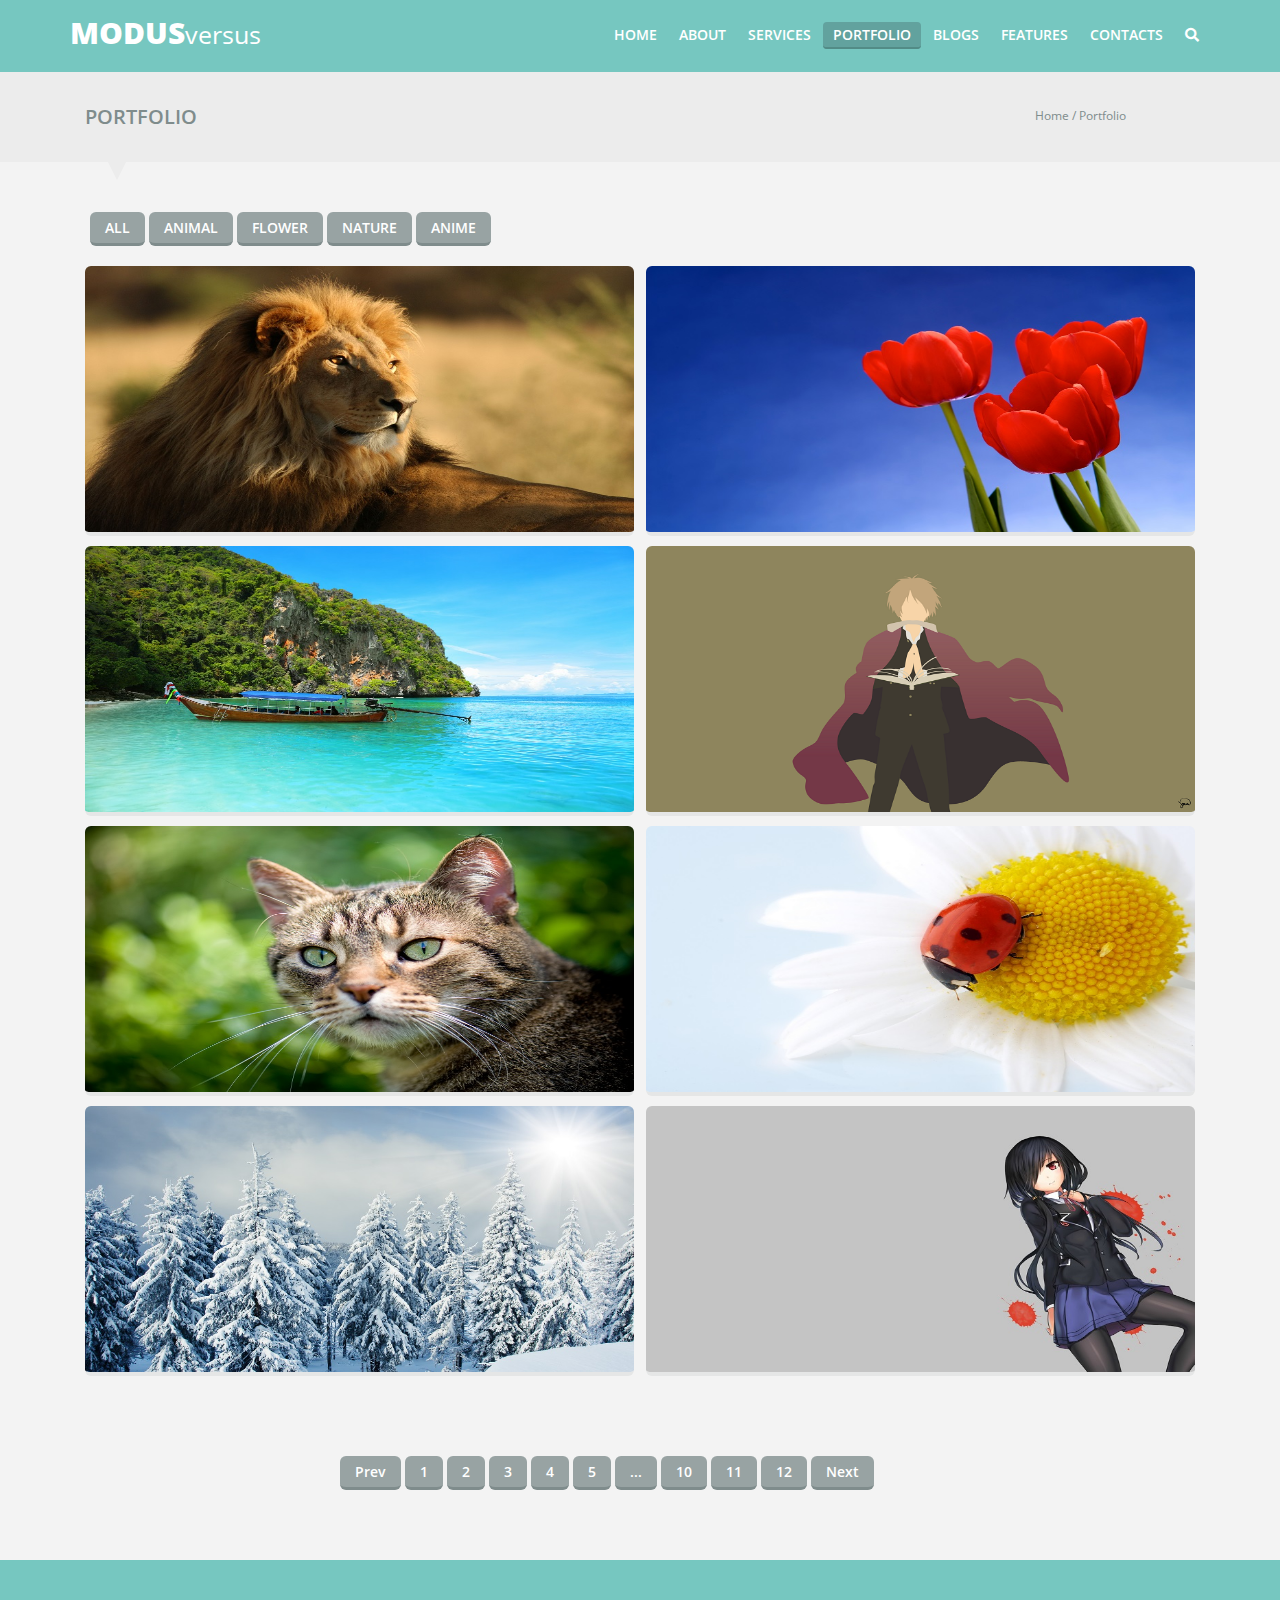
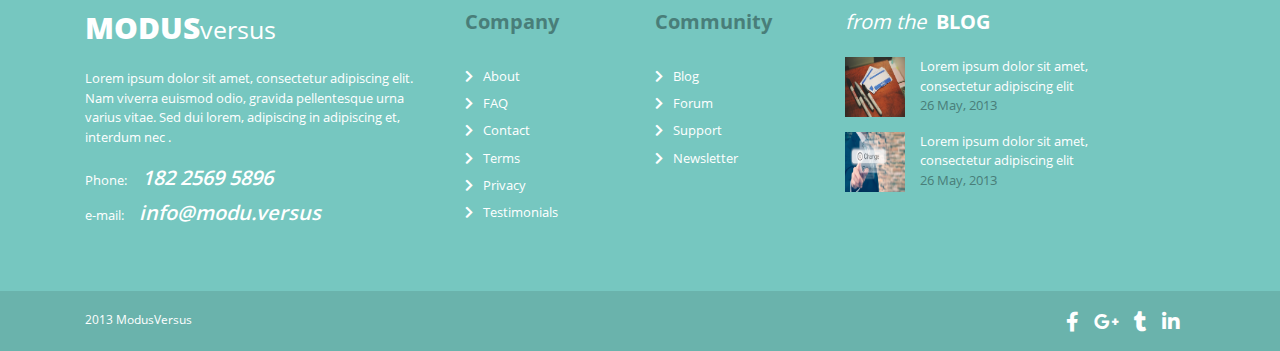
<file: portfolio2cols.html>
<!DOCTYPE html>
<html lang="en">

<head>
	<meta charset="UTF-8">
	<meta http-equiv="X-UA-Compatible" content="IE=edge">
	<meta name="viewport" content="width=device-width, initial-scale=1.0">
	<title>MODUSversus</title>
	<!-- Fontawsome CSS -->
	<link rel="stylesheet" href="vendors/css/all.min.css">
	<link rel="stylesheet" href="vendors/css/fontawesome.min.css">
	<!-- Bootstrap CSS -->
	<link rel="stylesheet" href="vendors/css/bootstrap.min.css">
	<!-- Progresscircle CSS -->
	<link rel="stylesheet" href="vendors/css/progresscircle.css">
	<!-- Owl Carousel CSS -->
	<link rel="stylesheet" href="vendors/css/owl.carousel.min.css">
	<link rel="stylesheet" href="vendors/css/owl.theme.default.min.css">
	<!-- Custom CSS -->
	<link rel="stylesheet" href="resources/css/style.css">
	<!-- Responsive CSS -->
	<link rel="stylesheet" href="resources/css/responsive.css"> </head>

<body>
	<!-------------------------------------------------- header area starts --------------------------------------------->
	<header class="header-area" id="header">
		<div class="header">
				<div class="container">
					<div class="logo"> 
						<a href="index.html"><span>MODUS</span>versus</a>
					</div>
				
					<nav class="menu">
						<ul>
							<li><a href="index.html">home</a></li>
							<li><a href="about.html">about</a></li>
							<li><a href="services.html">services</a></li>
							<li class="menu-portfolio menu-active"> <a href="#">Portfolio</a>
								<ul>
									<li><a href="portfolio1col.html">Porfolio 1 Column Page</a></li>
									<li><a href="portfolio2cols.html">Porfolio 2 Column Page</a></li>
									<li><a href="portfolio3cols.html">Porfolio 3 Column Page</a></li>
									<li><a href="portfolio4cols.html">Porfolio 4 Column Page</a></li>
									<li><a href="portfoliosinglepage.html">Porfolio Single Page</a></li>
								</ul>
							</li>
							<li class="menu-blog"><a href="#">blogs</a>
								<ul>
									<li><a href="blogsingle.html">Blog Single Page</a></li>
									<li><a href="bloglisting.html">Blog Listing Page</a></li>
								</ul>
							</li>
							<li><a href="features.html">features</a></li>
							<li><a href="contacts.html">contacts</a></li>
							<li><a href="#"><i class="fas fa-search"></i></a></li>
						</ul>
					</nav>

					<div class="menu-button"><i class="fas fa-bars"></i></div>
				</div>
		</div>
	</header>
	<!---------------------------------------------------- header area ends --------------------------------------------->
	<!------------------------------------------------ portfolio2cols title area starts -------------------------------->
	<section class="page-title">
		<div class="container">
			<div class="row page-title-contents">
				<div class="col-lg-2 page-title-left"> <span>PORTFOLIO</span> </div>
				<div class="col-lg-2 page-title-right"> <span>Home / Portfolio</span> </div>
			</div>
		</div>
	</section>
	<!----------------------------------------------------portfolio2cols title area ends--------------------------------->
	<!----------------------------------------------------portfolio2cols content area starts----------------------------->
	<section class="column-content-area">
		<div class="container">

			<div class="row">
				<div class="col-lg-12 column-buttons button-group filter-button-group">
					<button data-filter="all">ALL</button>
					<button data-filter=".animal">ANIMAL</button>
					<button data-filter=".flower">FLOWER</button>
					<button data-filter=".nature">NATURE</button>
					<button data-filter=".anime">ANIME</button>
				</div>
			</div>

			<div class="pgallery row">

				<div class="pgallery-box p2colspg animal mix">
					<img src="resources/img/portfolio/animal1.jpg" alt="animal1">
					<div class="pgallery-overlay">
						<a href="#"><i class="far fa-eye"></i></a> <a href="#"><i class="fas fa-link"></i></a>
						<p>Lorem ipsum</p>
					</div>
				</div>

				<div class="pgallery-box p2colspg flower mix">
					<img src="resources/img/portfolio/flower1.jpg" alt="flower1">
					<div class="pgallery-overlay">
						<a href="#"><i class="far fa-eye"></i></a> <a href="#"><i class="fas fa-link"></i></a>
						<p>Lorem ipsum</p>
					</div>
				</div>


				<div class="pgallery-box p2colspg nature mix">
					<img src="resources/img/portfolio/nature1.jpg" alt="nature1">
					<div class="pgallery-overlay">
						<a href="#"><i class="far fa-eye"></i></a> <a href="#"><i class="fas fa-link"></i></a>
						<p>Lorem ipsum</p>
					</div>
				</div>

				<div class="pgallery-box p2colspg anime mix">
					<img src="resources/img/portfolio/anime1.png" alt="anime1">
					<div class="pgallery-overlay">
						<a href="#"><i class="far fa-eye"></i></a> <a href="#"><i class="fas fa-link"></i></a>
						<p>Lorem ipsum</p>
					</div>
				</div>


				<div class="pgallery-box p2colspg animal mix">
					<img src="resources/img/portfolio/animal2.jpg" alt="animal2">
					<div class="pgallery-overlay">
						<a href="#"><i class="far fa-eye"></i></a> <a href="#"><i class="fas fa-link"></i></a>
						<p>Lorem ipsum</p>
					</div>
				</div>

				<div class="pgallery-box p2colspg flower mix">
					<img src="resources/img/portfolio/flower2.jpg" alt="flower2">
					<div class="pgallery-overlay">
						<a href="#"><i class="far fa-eye"></i></a> <a href="#"><i class="fas fa-link"></i></a>
						<p>Lorem ipsum</p>
					</div>
				</div>


				<div class="pgallery-box p2colspg nature mix">
					<img src="resources/img/portfolio/nature2.jpg" alt="nature2">
					<div class="pgallery-overlay">
						<a href="#"><i class="far fa-eye"></i></a> <a href="#"><i class="fas fa-link"></i></a>
						<p>Lorem ipsum</p>
					</div>
				</div>

				<div class="pgallery-box p2colspg anime mix">
					<img src="resources/img/portfolio/anime2.jpg" alt="anime2">
					<div class="pgallery-overlay">
						<a href="#"><i class="far fa-eye"></i></a> <a href="#"><i class="fas fa-link"></i></a>
						<p>Lorem ipsum</p>
					</div>
				</div>

		    </div>

	    	<div class="row">
			   <div class="col-lg-12 column-buttons column-bottombuttons">
					<button>Prev</button>
					<button>1</button>
					<button>2</button>
					<button>3</button>
					<button>4</button>
					<button>5</button>
					<button>...</button>
					<button>10</button>
					<button>11</button>
					<button>12</button>
					<button>Next</button>
				</div>
			</div>
		
		</div>
	</section>
	<!--------------------------------------------------portfolio2cols content area ends-------------------------------->
	<!------------------------------------------------------- footer area starts --------------------------------------->
	<footer class="footer">
		<div class="container">
			<div class="row footer-first-row">
				<div class="col-lg-4 ffr-first-column">
					<h3><span>MODUS</span>versus</h3>
					<p>Lorem ipsum dolor sit amet, consectetur adipiscing elit. Nam viverra euismod odio, gravida pellentesque urna varius vitae. Sed dui lorem, adipiscing in adipiscing et, interdum nec .</p>
					<div class="phone-no"> Phone:<span>182 2569 5896</span> </div>
					<div class="email"> e-mail:<span>info@modu.versus</span> </div>
				</div>
				<div class="col-lg-2 ffr-second-column">
					<h3>Company</h3>
					<ul>
						<li><i class="fas fa-chevron-right"></i><a href="#">About</a></li>
						<li><i class="fas fa-chevron-right"></i><a href="#">FAQ</a></li>
						<li><i class="fas fa-chevron-right"></i><a href="#">Contact</a></li>
						<li><i class="fas fa-chevron-right"></i><a href="#">Terms</a></li>
						<li><i class="fas fa-chevron-right"></i><a href="#">Privacy</a></li>
						<li><i class="fas fa-chevron-right"></i><a href="#">Testimonials</a></li>
					</ul>
				</div>
				<div class="col-lg-2 ffr-third-column">
					<h3>Community</h3>
					<ul>
						<li><i class="fas fa-chevron-right"></i><a href="#">Blog</a></li>
						<li><i class="fas fa-chevron-right"></i><a href="#">Forum</a></li>
						<li><i class="fas fa-chevron-right"></i><a href="#">Support</a></li>
						<li><i class="fas fa-chevron-right"></i><a href="#">Newsletter</a></li>
					</ul>
				</div>
				<div class="col-lg-4 ffr-fourth-column">
					<h3><span>from the</span>BLOG</h3>
					<div class="c-blog"> <img src="resources/img/home/footerblog1.jpg" alt="footerblog1">
						<p> Lorem ipsum dolor sit amet, consectetur adipiscing elit
							<br> <span>26 May, 2013</span> </p>
					</div>
					<div class="c-blog"> <img src="resources/img/home/footerblog2.jpg" alt="footerblog2">
						<p> Lorem ipsum dolor sit amet, consectetur adipiscing elit
							<br> <span>26 May, 2013</span> </p>
					</div>
				</div>
			</div>
			<div class="row footer-bottom">
				<div class="col-lg-2">
					<p>2013 ModusVersus</p>
				</div>
				<div class="col-lg-2">
					<ul>
						<li> <a href="#"><i class="fab fa-facebook-f"></i></a> </li>
						<li> <a href="#"><i class="fab fa-google-plus-g"></i></a> </li>
						<li> <a href="#"><i class="fab fa-tumblr"></i></a> </li>
						<li> <a href="#"><i class="fab fa-linkedin-in"></i></a> </li>
					</ul>
				</div>
			</div>
		</div>
	</footer>
	<!----------------------------------------------------- footer area ends ------------------------------------------->

	<!-------------------------------------------------- Top button starts ---------------------------------------------->
	<div class="top"> <a href="#header"><i class="fas fa-chevron-up"></i><span>TOP</span></a> </div>
	<!-------------------------------------------------- Top button ends ------------------------------------------------>
	
	<!-- JQuery JS -->
	<script src="vendors/js/jquery-3.6.0.min.js"></script>
	<!-- Bootstrap JS -->
	<script src="vendors/js/bootstrap.bundle.min.js"></script>
	<!-- Progresscircle JS -->
	<script src="vendors/js/progresscircle.js"></script>
	<!-- Owl Carousel JS -->
	<script src="vendors/js/owl.carousel.min.js"></script>
	<!-- Mix It Up JS -->
	<script src="vendors/js/mixitup.min.js"></script>
	<!-- Custom JS -->
	<script src="resources/js/main.js"></script>
</body>

</html>
</file>
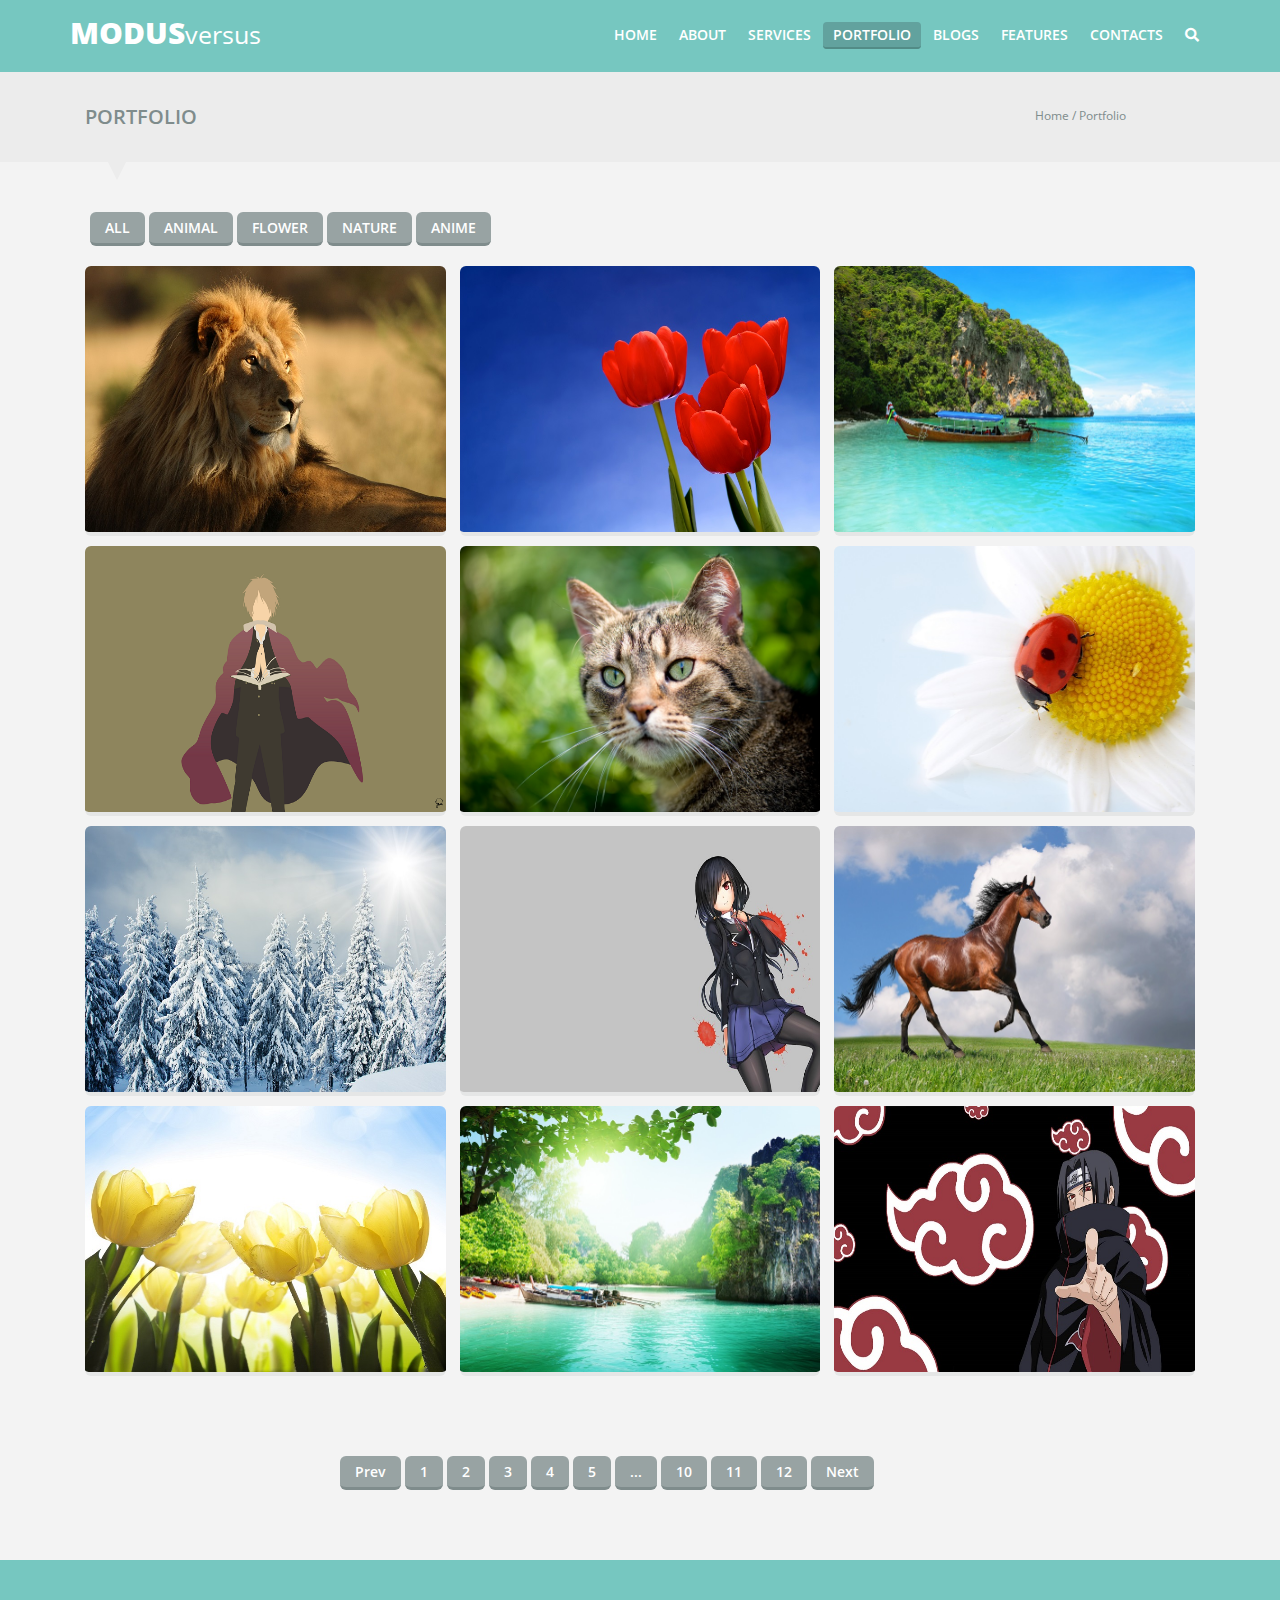
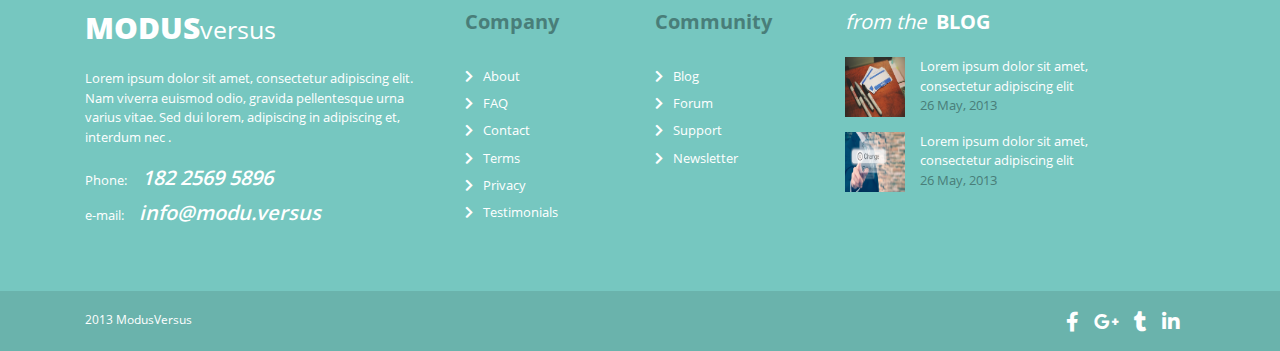
<file: portfolio3cols.html>
<!DOCTYPE html>
<html lang="en">

<head>
	<meta charset="UTF-8">
	<meta http-equiv="X-UA-Compatible" content="IE=edge">
	<meta name="viewport" content="width=device-width, initial-scale=1.0">
	<title>MODUSversus</title>
	<!-- Fontawsome CSS -->
	<link rel="stylesheet" href="vendors/css/all.min.css">
	<link rel="stylesheet" href="vendors/css/fontawesome.min.css">
	<!-- Bootstrap CSS -->
	<link rel="stylesheet" href="vendors/css/bootstrap.min.css">
	<!-- Progresscircle CSS -->
	<link rel="stylesheet" href="vendors/css/progresscircle.css">
	<!-- Owl Carousel CSS -->
	<link rel="stylesheet" href="vendors/css/owl.carousel.min.css">
	<link rel="stylesheet" href="vendors/css/owl.theme.default.min.css">
	<!-- Custom CSS -->
	<link rel="stylesheet" href="resources/css/style.css">
	<!-- Responsive CSS -->
	<link rel="stylesheet" href="resources/css/responsive.css"> </head>

<body>
	<!-------------------------------------------------- header area starts --------------------------------------------->
	<header class="header-area" id="header">
		<div class="header">
				<div class="container">
					<div class="logo"> 
						<a href="index.html"><span>MODUS</span>versus</a>
					</div>
				
					<nav class="menu">
						<ul>
							<li><a href="index.html">home</a></li>
							<li><a href="about.html">about</a></li>
							<li><a href="services.html">services</a></li>
							<li class="menu-portfolio menu-active"> <a href="#">Portfolio</a>
								<ul>
									<li><a href="portfolio1col.html">Porfolio 1 Column Page</a></li>
									<li><a href="portfolio2cols.html">Porfolio 2 Column Page</a></li>
									<li><a href="portfolio3cols.html">Porfolio 3 Column Page</a></li>
									<li><a href="portfolio4cols.html">Porfolio 4 Column Page</a></li>
									<li><a href="portfoliosinglepage.html">Porfolio Single Page</a></li>
								</ul>
							</li>
							<li class="menu-blog"><a href="#">blogs</a>
								<ul>
									<li><a href="blogsingle.html">Blog Single Page</a></li>
									<li><a href="bloglisting.html">Blog Listing Page</a></li>
								</ul>
							</li>
							<li><a href="features.html">features</a></li>
							<li><a href="contacts.html">contacts</a></li>
							<li><a href="#"><i class="fas fa-search"></i></a></li>
						</ul>
					</nav>

					<div class="menu-button"><i class="fas fa-bars"></i></div>
				</div>
		</div>
	</header>
	<!---------------------------------------------------- header area ends --------------------------------------------->
	<!------------------------------------------------ portfolio3cols title area starts -------------------------------->
	<section class="page-title">
		<div class="container">
			<div class="row page-title-contents">
				<div class="col-lg-2 page-title-left"> <span>PORTFOLIO</span> </div>
				<div class="col-lg-2 page-title-right"> <span>Home / Portfolio</span> </div>
			</div>
		</div>
	</section>
	<!----------------------------------------------------portfolio3cols title area ends-------------------------------->
	<!----------------------------------------------------portfolio3cols content area starts---------------------------->
	<section class="column-content-area">
		<div class="container">

			<div class="row">
				<div class="col-lg-12 column-buttons button-group filter-button-group">
					<button data-filter="all">ALL</button>
					<button data-filter=".animal">ANIMAL</button>
					<button data-filter=".flower">FLOWER</button>
					<button data-filter=".nature">NATURE</button>
					<button data-filter=".anime">ANIME</button>
				</div>
			</div>

			<div class="pgallery pgallery3cols row">

				<div class="pgallery-box p3colspg animal mix">
					<img src="resources/img/portfolio/animal1.jpg" alt="animal1">
					<div class="pgallery-overlay">
						<a href="#"><i class="far fa-eye"></i></a> <a href="#"><i class="fas fa-link"></i></a>
						<p>Lorem ipsum</p>
					</div>
				</div>

				<div class="pgallery-box p3colspg flower mix">
					<img src="resources/img/portfolio/flower1.jpg" alt="flower1">
					<div class="pgallery-overlay">
						<a href="#"><i class="far fa-eye"></i></a> <a href="#"><i class="fas fa-link"></i></a>
						<p>Lorem ipsum</p>
					</div>
				</div>


				<div class="pgallery-box p3colspg nature mix">
					<img src="resources/img/portfolio/nature1.jpg" alt="nature1">
					<div class="pgallery-overlay">
						<a href="#"><i class="far fa-eye"></i></a> <a href="#"><i class="fas fa-link"></i></a>
						<p>Lorem ipsum</p>
					</div>
				</div>

				<div class="pgallery-box p3colspg anime mix">
					<img src="resources/img/portfolio/anime1.png" alt="anime1">
					<div class="pgallery-overlay">
						<a href="#"><i class="far fa-eye"></i></a> <a href="#"><i class="fas fa-link"></i></a>
						<p>Lorem ipsum</p>
					</div>
				</div>


				<div class="pgallery-box p3colspg animal mix">
					<img src="resources/img/portfolio/animal2.jpg" alt="animal2">
					<div class="pgallery-overlay">
						<a href="#"><i class="far fa-eye"></i></a> <a href="#"><i class="fas fa-link"></i></a>
						<p>Lorem ipsum</p>
					</div>
				</div>

				<div class="pgallery-box p3colspg flower mix">
					<img src="resources/img/portfolio/flower2.jpg" alt="flower2">
					<div class="pgallery-overlay">
						<a href="#"><i class="far fa-eye"></i></a> <a href="#"><i class="fas fa-link"></i></a>
						<p>Lorem ipsum</p>
					</div>
				</div>


				<div class="pgallery-box p3colspg nature mix">
					<img src="resources/img/portfolio/nature2.jpg" alt="nature2">
					<div class="pgallery-overlay">
						<a href="#"><i class="far fa-eye"></i></a> <a href="#"><i class="fas fa-link"></i></a>
						<p>Lorem ipsum</p>
					</div>
				</div>

				<div class="pgallery-box p3colspg anime mix">
					<img src="resources/img/portfolio/anime2.jpg" alt="anime2">
					<div class="pgallery-overlay">
						<a href="#"><i class="far fa-eye"></i></a> <a href="#"><i class="fas fa-link"></i></a>
						<p>Lorem ipsum</p>
					</div>
				</div>

				<div class="pgallery-box p3colspg animal mix">
					<img src="resources/img/portfolio/animal3.jpg" alt="animal3">
					<div class="pgallery-overlay">
						<a href="#"><i class="far fa-eye"></i></a> <a href="#"><i class="fas fa-link"></i></a>
						<p>Lorem ipsum</p>
					</div>
				</div>

				<div class="pgallery-box p3colspg flower mix">
					<img src="resources/img/portfolio/flower3.jpg" alt="flower3">
					<div class="pgallery-overlay">
						<a href="#"><i class="far fa-eye"></i></a> <a href="#"><i class="fas fa-link"></i></a>
						<p>Lorem ipsum</p>
					</div>
				</div>


				<div class="pgallery-box p3colspg nature mix">
					<img src="resources/img/portfolio/nature3.jpg" alt="nature3">
					<div class="pgallery-overlay">
						<a href="#"><i class="far fa-eye"></i></a> <a href="#"><i class="fas fa-link"></i></a>
						<p>Lorem ipsum</p>
					</div>
				</div>

				<div class="pgallery-box p3colspg anime mix">
					<img src="resources/img/portfolio/anime3.jpg" alt="anime3">
					<div class="pgallery-overlay">
						<a href="#"><i class="far fa-eye"></i></a> <a href="#"><i class="fas fa-link"></i></a>
						<p>Lorem ipsum</p>
					</div>
				</div>

		    </div>

	    	<div class="row">
			   <div class="col-lg-12 column-buttons column-bottombuttons">
					<button>Prev</button>
					<button>1</button>
					<button>2</button>
					<button>3</button>
					<button>4</button>
					<button>5</button>
					<button>...</button>
					<button>10</button>
					<button>11</button>
					<button>12</button>
					<button>Next</button>
				</div>
			</div>
		
		</div>
	</section>
	<!--------------------------------------------------portfolio3cols content area ends--------------------------------->
	<!------------------------------------------------------- footer area starts --------------------------------------->
	<footer class="footer">
		<div class="container">
			<div class="row footer-first-row">
				<div class="col-lg-4 ffr-first-column">
					<h3><span>MODUS</span>versus</h3>
					<p>Lorem ipsum dolor sit amet, consectetur adipiscing elit. Nam viverra euismod odio, gravida pellentesque urna varius vitae. Sed dui lorem, adipiscing in adipiscing et, interdum nec .</p>
					<div class="phone-no"> Phone:<span>182 2569 5896</span> </div>
					<div class="email"> e-mail:<span>info@modu.versus</span> </div>
				</div>
				<div class="col-lg-2 ffr-second-column">
					<h3>Company</h3>
					<ul>
						<li><i class="fas fa-chevron-right"></i><a href="#">About</a></li>
						<li><i class="fas fa-chevron-right"></i><a href="#">FAQ</a></li>
						<li><i class="fas fa-chevron-right"></i><a href="#">Contact</a></li>
						<li><i class="fas fa-chevron-right"></i><a href="#">Terms</a></li>
						<li><i class="fas fa-chevron-right"></i><a href="#">Privacy</a></li>
						<li><i class="fas fa-chevron-right"></i><a href="#">Testimonials</a></li>
					</ul>
				</div>
				<div class="col-lg-2 ffr-third-column">
					<h3>Community</h3>
					<ul>
						<li><i class="fas fa-chevron-right"></i><a href="#">Blog</a></li>
						<li><i class="fas fa-chevron-right"></i><a href="#">Forum</a></li>
						<li><i class="fas fa-chevron-right"></i><a href="#">Support</a></li>
						<li><i class="fas fa-chevron-right"></i><a href="#">Newsletter</a></li>
					</ul>
				</div>
				<div class="col-lg-4 ffr-fourth-column">
					<h3><span>from the</span>BLOG</h3>
					<div class="c-blog"> <img src="resources/img/home/footerblog1.jpg" alt="footerblog1">
						<p> Lorem ipsum dolor sit amet, consectetur adipiscing elit
							<br> <span>26 May, 2013</span> </p>
					</div>
					<div class="c-blog"> <img src="resources/img/home/footerblog2.jpg" alt="footerblog2">
						<p> Lorem ipsum dolor sit amet, consectetur adipiscing elit
							<br> <span>26 May, 2013</span> </p>
					</div>
				</div>
			</div>
			<div class="row footer-bottom">
				<div class="col-lg-2">
					<p>2013 ModusVersus</p>
				</div>
				<div class="col-lg-2">
					<ul>
						<li> <a href="#"><i class="fab fa-facebook-f"></i></a> </li>
						<li> <a href="#"><i class="fab fa-google-plus-g"></i></a> </li>
						<li> <a href="#"><i class="fab fa-tumblr"></i></a> </li>
						<li> <a href="#"><i class="fab fa-linkedin-in"></i></a> </li>
					</ul>
				</div>
			</div>
		</div>
	</footer>
	<!----------------------------------------------------- footer area ends ------------------------------------------->
	
	<!-------------------------------------------------- Top button starts ---------------------------------------------->
	<div class="top"> <a href="#header"><i class="fas fa-chevron-up"></i><span>TOP</span></a> </div>
	<!-------------------------------------------------- Top button ends ------------------------------------------------>
	
	<!-- JQuery JS -->
	<script src="vendors/js/jquery-3.6.0.min.js"></script>
	<!-- Bootstrap JS -->
	<script src="vendors/js/bootstrap.bundle.min.js"></script>
	<!-- Progresscircle JS -->
	<script src="vendors/js/progresscircle.js"></script>
	<!-- Owl Carousel JS -->
	<script src="vendors/js/owl.carousel.min.js"></script>
	<!-- Mixitup JS -->
	<script src="vendors/js/mixitup.min.js"></script>
	<!-- Custom JS -->
	<script src="resources/js/main.js"></script>
</body>

</html>
</file>
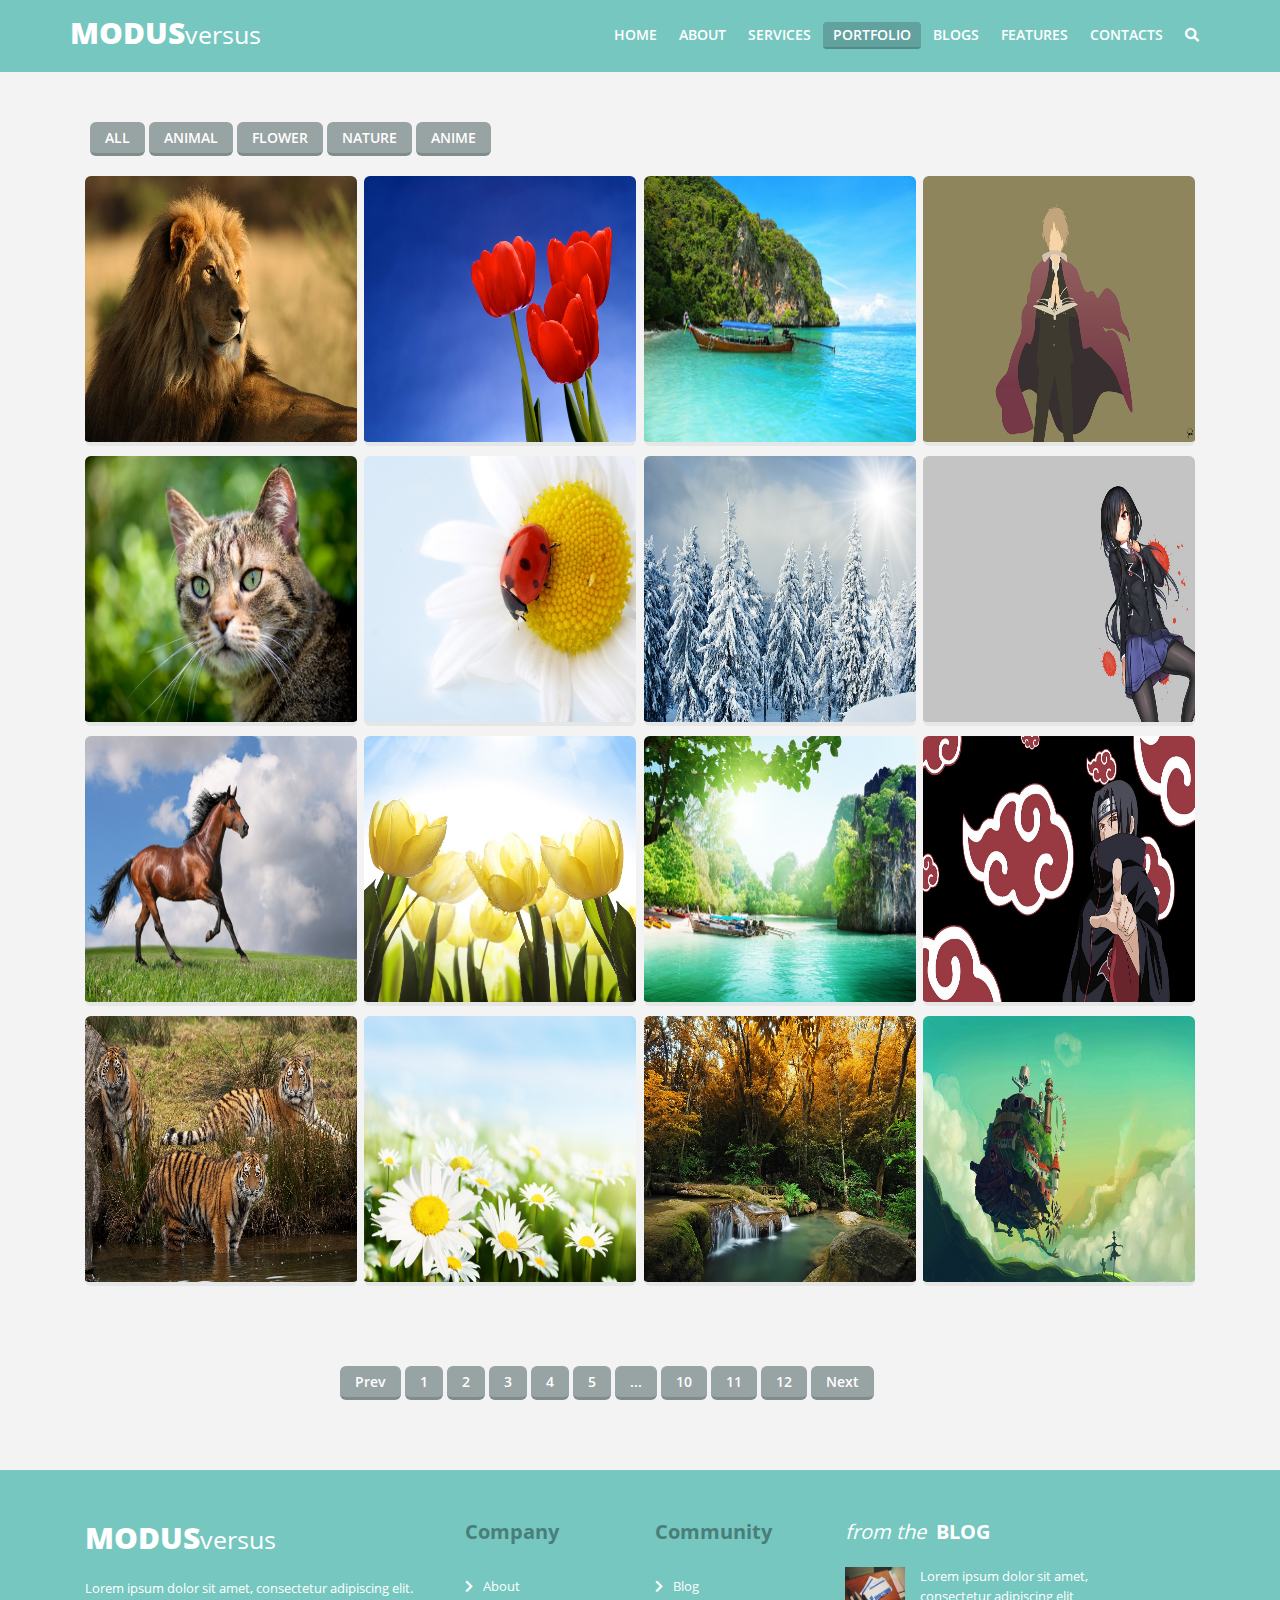
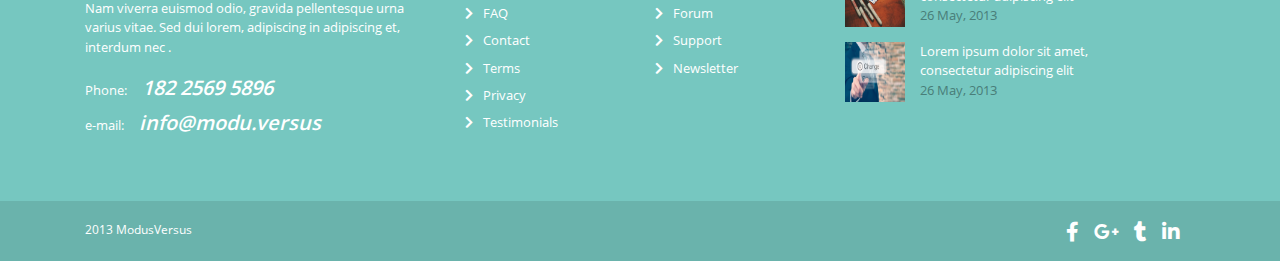
<file: portfolio4cols.html>
<!DOCTYPE html>
<html lang="en">

<head>
	<meta charset="UTF-8">
	<meta http-equiv="X-UA-Compatible" content="IE=edge">
	<meta name="viewport" content="width=device-width, initial-scale=1.0">
	<title>MODUSversus</title>
	<!-- Fontawsome CSS -->
	<link rel="stylesheet" href="vendors/css/all.min.css">
	<link rel="stylesheet" href="vendors/css/fontawesome.min.css">
	<!-- Bootstrap CSS -->
	<link rel="stylesheet" href="vendors/css/bootstrap.min.css">
	<!-- Progresscircle CSS -->
	<link rel="stylesheet" href="vendors/css/progresscircle.css">
	<!-- Owl Carousel CSS -->
	<link rel="stylesheet" href="vendors/css/owl.carousel.min.css">
	<link rel="stylesheet" href="vendors/css/owl.theme.default.min.css">
	<!-- Custom CSS -->
	<link rel="stylesheet" href="resources/css/style.css">
	<!-- Responsive CSS -->
	<link rel="stylesheet" href="resources/css/responsive.css"> </head>

<body>
    <!-------------------------------------------------- header area starts --------------------------------------------->
	<header class="header-area" id="header">
		<div class="header">
				<div class="container">
					<div class="logo"> 
						<a href="index.html"><span>MODUS</span>versus</a>
					</div>
				
					<nav class="menu">
						<ul>
							<li><a href="index.html">home</a></li>
							<li><a href="about.html">about</a></li>
							<li><a href="services.html">services</a></li>
							<li class="menu-portfolio menu-active"> <a href="#">Portfolio</a>
								<ul>
									<li><a href="portfolio1col.html">Porfolio 1 Column Page</a></li>
									<li><a href="portfolio2cols.html">Porfolio 2 Column Page</a></li>
									<li><a href="portfolio3cols.html">Porfolio 3 Column Page</a></li>
									<li><a href="portfolio4cols.html">Porfolio 4 Column Page</a></li>
									<li><a href="portfoliosinglepage.html">Porfolio Single Page</a></li>
								</ul>
							</li>
							<li class="menu-blog"><a href="#">blogs</a>
								<ul>
									<li><a href="blogsingle.html">Blog Single Page</a></li>
									<li><a href="bloglisting.html">Blog Listing Page</a></li>
								</ul>
							</li>
							<li><a href="features.html">features</a></li>
							<li><a href="contacts.html">contacts</a></li>
							<li><a href="#"><i class="fas fa-search"></i></a></li>
						</ul>
					</nav>

					<div class="menu-button"><i class="fas fa-bars"></i></div>
				</div>
		</div>
	</header>
	<!---------------------------------------------------- header area ends --------------------------------------------->
	<!------------------------------------------------ portfolio4cols title area starts -------------------------------->
	<section class="column-content-area">
		<div class="container">

			<div class="row">
				<div class="col-lg-12 column-buttons button-group filter-button-group">
					<button data-filter="all">ALL</button>
					<button data-filter=".animal">ANIMAL</button>
					<button data-filter=".flower">FLOWER</button>
					<button data-filter=".nature">NATURE</button>
					<button data-filter=".anime">ANIME</button>
				</div>
			</div>

			<div class="pgallery pgallery4cols row">

				<div class="pgallery-box p4colspg animal mix">
					<img src="resources/img/portfolio/animal1.jpg" alt="animal1">
					<div class="pgallery-overlay">
						<a href="#"><i class="far fa-eye"></i></a> <a href="#"><i class="fas fa-link"></i></a>
						<p>Lorem ipsum</p>
					</div>
				</div>

				<div class="pgallery-box p4colspg flower mix">
					<img src="resources/img/portfolio/flower1.jpg" alt="flower1">
					<div class="pgallery-overlay">
						<a href="#"><i class="far fa-eye"></i></a> <a href="#"><i class="fas fa-link"></i></a>
						<p>Lorem ipsum</p>
					</div>
				</div>


				<div class="pgallery-box p4colspg nature mix">
					<img src="resources/img/portfolio/nature1.jpg" alt="nature1">
					<div class="pgallery-overlay">
						<a href="#"><i class="far fa-eye"></i></a> <a href="#"><i class="fas fa-link"></i></a>
						<p>Lorem ipsum</p>
					</div>
				</div>

				<div class="pgallery-box p4colspg anime mix">
					<img src="resources/img/portfolio/anime1.png" alt="anime1">
					<div class="pgallery-overlay">
						<a href="#"><i class="far fa-eye"></i></a> <a href="#"><i class="fas fa-link"></i></a>
						<p>Lorem ipsum</p>
					</div>
				</div>


				<div class="pgallery-box p4colspg animal mix">
					<img src="resources/img/portfolio/animal2.jpg" alt="animal2">
					<div class="pgallery-overlay">
						<a href="#"><i class="far fa-eye"></i></a> <a href="#"><i class="fas fa-link"></i></a>
						<p>Lorem ipsum</p>
					</div>
				</div>

				<div class="pgallery-box p4colspg flower mix">
					<img src="resources/img/portfolio/flower2.jpg" alt="flower2">
					<div class="pgallery-overlay">
						<a href="#"><i class="far fa-eye"></i></a> <a href="#"><i class="fas fa-link"></i></a>
						<p>Lorem ipsum</p>
					</div>
				</div>


				<div class="pgallery-box p4colspg nature mix">
					<img src="resources/img/portfolio/nature2.jpg" alt="nature2">
					<div class="pgallery-overlay">
						<a href="#"><i class="far fa-eye"></i></a> <a href="#"><i class="fas fa-link"></i></a>
						<p>Lorem ipsum</p>
					</div>
				</div>

				<div class="pgallery-box p4colspg anime mix">
					<img src="resources/img/portfolio/anime2.jpg" alt="anime2">
					<div class="pgallery-overlay">
						<a href="#"><i class="far fa-eye"></i></a> <a href="#"><i class="fas fa-link"></i></a>
						<p>Lorem ipsum</p>
					</div>
				</div>

				<div class="pgallery-box p4colspg animal mix">
					<img src="resources/img/portfolio/animal3.jpg" alt="animal3">
					<div class="pgallery-overlay">
						<a href="#"><i class="far fa-eye"></i></a> <a href="#"><i class="fas fa-link"></i></a>
						<p>Lorem ipsum</p>
					</div>
				</div>

				<div class="pgallery-box p4colspg flower mix">
					<img src="resources/img/portfolio/flower3.jpg" alt="flower3">
					<div class="pgallery-overlay">
						<a href="#"><i class="far fa-eye"></i></a> <a href="#"><i class="fas fa-link"></i></a>
						<p>Lorem ipsum</p>
					</div>
				</div>


				<div class="pgallery-box p4colspg nature mix">
					<img src="resources/img/portfolio/nature3.jpg" alt="nature3">
					<div class="pgallery-overlay">
						<a href="#"><i class="far fa-eye"></i></a> <a href="#"><i class="fas fa-link"></i></a>
						<p>Lorem ipsum</p>
					</div>
				</div>

				<div class="pgallery-box p4colspg anime mix">
					<img src="resources/img/portfolio/anime3.jpg" alt="anime3">
					<div class="pgallery-overlay">
						<a href="#"><i class="far fa-eye"></i></a> <a href="#"><i class="fas fa-link"></i></a>
						<p>Lorem ipsum</p>
					</div>
				</div>

				<div class="pgallery-box p4colspg animal mix">
					<img src="resources/img/portfolio/animal4.jpg" alt="animal4">
					<div class="pgallery-overlay">
						<a href="#"><i class="far fa-eye"></i></a> <a href="#"><i class="fas fa-link"></i></a>
						<p>Lorem ipsum</p>
					</div>
				</div>

				<div class="pgallery-box p4colspg flower mix">
					<img src="resources/img/portfolio/flower4.jpg" alt="flower4">
					<div class="pgallery-overlay">
						<a href="#"><i class="far fa-eye"></i></a> <a href="#"><i class="fas fa-link"></i></a>
						<p>Lorem ipsum</p>
					</div>
				</div>


				<div class="pgallery-box p4colspg nature mix">
					<img src="resources/img/portfolio/nature4.jpg" alt="nature4">
					<div class="pgallery-overlay">
						<a href="#"><i class="far fa-eye"></i></a> <a href="#"><i class="fas fa-link"></i></a>
						<p>Lorem ipsum</p>
					</div>
				</div>

				<div class="pgallery-box p4colspg anime mix">
					<img src="resources/img/portfolio/anime4.jpg" alt="anime4">
					<div class="pgallery-overlay">
						<a href="#"><i class="far fa-eye"></i></a> <a href="#"><i class="fas fa-link"></i></a>
						<p>Lorem ipsum</p>
					</div>
				</div>
			</div>

	    	<div class="row">
			   <div class="col-lg-12 column-buttons column-bottombuttons">
					<button>Prev</button>
					<button>1</button>
					<button>2</button>
					<button>3</button>
					<button>4</button>
					<button>5</button>
					<button>...</button>
					<button>10</button>
					<button>11</button>
					<button>12</button>
					<button>Next</button>
				</div>
			</div>
		
		</div>
	</section>
	<!--------------------------------------------------portfolio4cols content area ends--------------------------------->
	<!------------------------------------------------------- footer area starts --------------------------------------->
	<footer class="footer">
		<div class="container">
			<div class="row footer-first-row">
				<div class="col-lg-4 ffr-first-column">
					<h3><span>MODUS</span>versus</h3>
					<p>Lorem ipsum dolor sit amet, consectetur adipiscing elit. Nam viverra euismod odio, gravida pellentesque urna varius vitae. Sed dui lorem, adipiscing in adipiscing et, interdum nec .</p>
					<div class="phone-no"> Phone:<span>182 2569 5896</span> </div>
					<div class="email"> e-mail:<span>info@modu.versus</span> </div>
				</div>
				<div class="col-lg-2 ffr-second-column">
					<h3>Company</h3>
					<ul>
						<li><i class="fas fa-chevron-right"></i><a href="#">About</a></li>
						<li><i class="fas fa-chevron-right"></i><a href="#">FAQ</a></li>
						<li><i class="fas fa-chevron-right"></i><a href="#">Contact</a></li>
						<li><i class="fas fa-chevron-right"></i><a href="#">Terms</a></li>
						<li><i class="fas fa-chevron-right"></i><a href="#">Privacy</a></li>
						<li><i class="fas fa-chevron-right"></i><a href="#">Testimonials</a></li>
					</ul>
				</div>
				<div class="col-lg-2 ffr-third-column">
					<h3>Community</h3>
					<ul>
						<li><i class="fas fa-chevron-right"></i><a href="#">Blog</a></li>
						<li><i class="fas fa-chevron-right"></i><a href="#">Forum</a></li>
						<li><i class="fas fa-chevron-right"></i><a href="#">Support</a></li>
						<li><i class="fas fa-chevron-right"></i><a href="#">Newsletter</a></li>
					</ul>
				</div>
				<div class="col-lg-4 ffr-fourth-column">
					<h3><span>from the</span>BLOG</h3>
					<div class="c-blog"> <img src="resources/img/home/footerblog1.jpg" alt="footerblog1">
						<p> Lorem ipsum dolor sit amet, consectetur adipiscing elit
							<br> <span>26 May, 2013</span> </p>
					</div>
					<div class="c-blog"> <img src="resources/img/home/footerblog2.jpg" alt="footerblog2">
						<p> Lorem ipsum dolor sit amet, consectetur adipiscing elit
							<br> <span>26 May, 2013</span> </p>
					</div>
				</div>
			</div>
			<div class="row footer-bottom">
				<div class="col-lg-2">
					<p>2013 ModusVersus</p>
				</div>
				<div class="col-lg-2">
					<ul>
						<li> <a href="#"><i class="fab fa-facebook-f"></i></a> </li>
						<li> <a href="#"><i class="fab fa-google-plus-g"></i></a> </li>
						<li> <a href="#"><i class="fab fa-tumblr"></i></a> </li>
						<li> <a href="#"><i class="fab fa-linkedin-in"></i></a> </li>
					</ul>
				</div>
			</div>
		</div>
	</footer>
	<!----------------------------------------------------- footer area ends ------------------------------------------->

	<!-------------------------------------------------- Top button starts ---------------------------------------------->
	<div class="top"> <a href="#header"><i class="fas fa-chevron-up"></i><span>TOP</span></a> </div>
	<!-------------------------------------------------- Top button ends ------------------------------------------------>
	
	<!-- JQuery JS -->
	<script src="vendors/js/jquery-3.6.0.min.js"></script>
	<!-- Bootstrap JS -->
	<script src="vendors/js/bootstrap.bundle.min.js"></script>
	<!-- Progresscircle JS -->
	<script src="vendors/js/progresscircle.js"></script>
	<!-- Owl Carousel JS -->
	<script src="vendors/js/owl.carousel.min.js"></script>
	<!-- Mixitup JS -->
	<script src="vendors/js/mixitup.min.js"></script>
	<!-- Custom JS -->
	<script src="resources/js/main.js"></script>
</body>

</html>
</file>
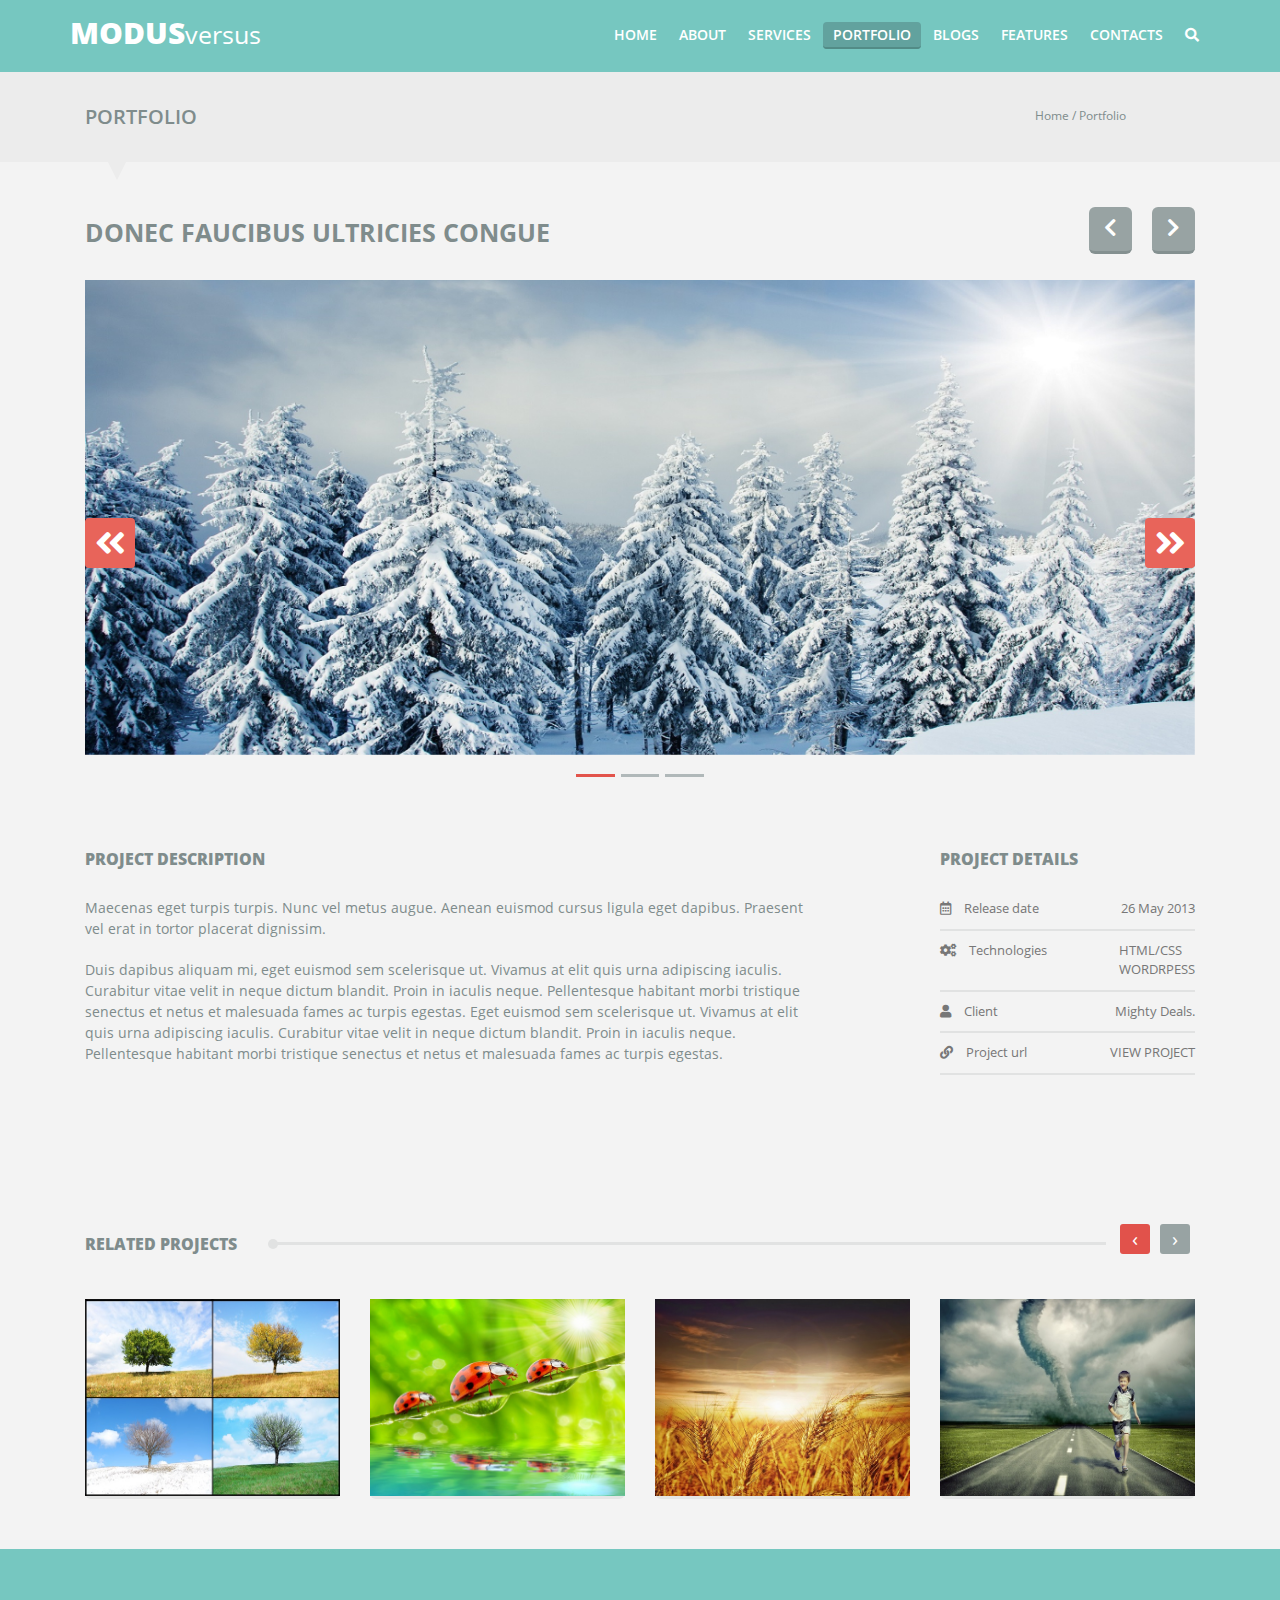
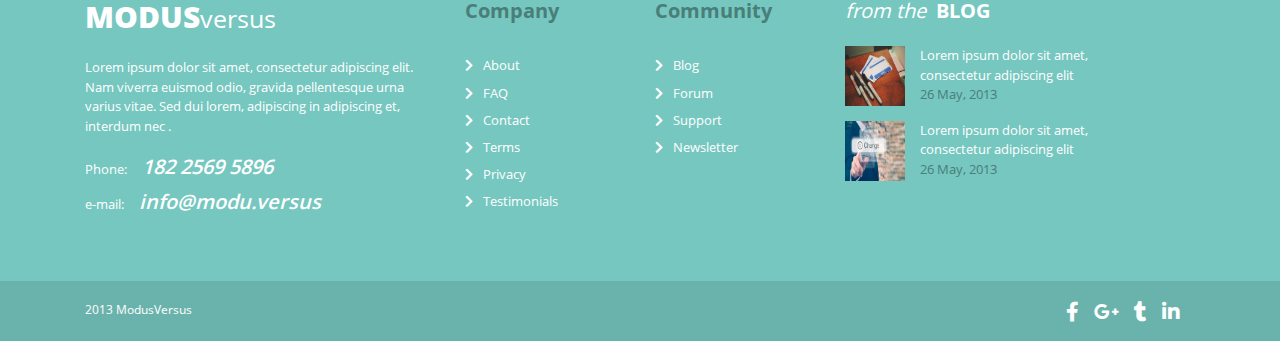
<file: portfoliosinglepage.html>
<!DOCTYPE html>
<html lang="en">

<head>
	<meta charset="UTF-8">
	<meta http-equiv="X-UA-Compatible" content="IE=edge">
	<meta name="viewport" content="width=device-width, initial-scale=1.0">
	<title>MODUSversus</title>
	<!-- Fontawsome CSS -->
	<link rel="stylesheet" href="vendors/css/all.min.css">
	<link rel="stylesheet" href="vendors/css/fontawesome.min.css">
	<!-- Bootstrap CSS -->
	<link rel="stylesheet" href="vendors/css/bootstrap.min.css">
	<!-- Progresscircle CSS -->
	<link rel="stylesheet" href="vendors/css/progresscircle.css">
	<!-- Owl Carousel CSS -->
	<link rel="stylesheet" href="vendors/css/owl.carousel.min.css">
	<link rel="stylesheet" href="vendors/css/owl.theme.default.min.css">
	<!-- Custom CSS -->
	<link rel="stylesheet" href="resources/css/style.css">
	<!-- Responsive CSS -->
	<link rel="stylesheet" href="resources/css/responsive.css"> </head>

<body>
	<!-------------------------------------------------- header area starts --------------------------------------------->
	<header class="header-area" id="header">
		<div class="header">
				<div class="container">
					<div class="logo"> 
						<a href="index.html"><span>MODUS</span>versus</a>
					</div>
				
					<nav class="menu">
						<ul>
							<li><a href="index.html">home</a></li>
							<li><a href="about.html">about</a></li>
							<li><a href="services.html">services</a></li>
							<li class="menu-portfolio menu-active"> <a href="#">Portfolio</a>
								<ul>
									<li><a href="portfolio1col.html">Porfolio 1 Column Page</a></li>
									<li><a href="portfolio2cols.html">Porfolio 2 Column Page</a></li>
									<li><a href="portfolio3cols.html">Porfolio 3 Column Page</a></li>
									<li><a href="portfolio4cols.html">Porfolio 4 Column Page</a></li>
									<li><a href="portfoliosinglepage.html">Porfolio Single Page</a></li>
								</ul>
							</li>
							<li class="menu-blog"><a href="#">blogs</a>
								<ul>
									<li><a href="blogsingle.html">Blog Single Page</a></li>
									<li><a href="bloglisting.html">Blog Listing Page</a></li>
								</ul>
							</li>
							<li><a href="features.html">features</a></li>
							<li><a href="contacts.html">contacts</a></li>
							<li><a href="#"><i class="fas fa-search"></i></a></li>
						</ul>
					</nav>

					<div class="menu-button"><i class="fas fa-bars"></i></div>
				</div>
		</div>
	</header>
	<!---------------------------------------------------- header area ends --------------------------------------------->
	<!------------------------------------------ portfoliosinglepage title area starts ---------------------------------->
	<section class="page-title">
		<div class="container">
			<div class="row page-title-contents">
				<div class="col-lg-2 page-title-left"> <span>PORTFOLIO</span> </div>
				<div class="col-lg-2 page-title-right"> <span>Home / Portfolio</span> </div>
			</div>
		</div>
	</section>
	<!-----------------------------------------------portfoliosinglepage title area ends-------------------------------->
	<!---------------------------------------------portfoliosinglepage slider area starts------------------------------->
	<section class="psinglepage-slider-area">
		<div class="container">
			<div class="row">
				<div class="col-lg-12 psinglepageslider-top">
					<h3>
                    Donec faucibus ultricies congue
                </h3>
					<ul>
						<li data-target="#carouselExampleIndicators" role="button" data-slide="prev"> <i class="fas fa-chevron-left"></i> </li>
						<li data-target="#carouselExampleIndicators" role="button" data-slide="next"> <i class="fas fa-chevron-right"></i> </li>
					</ul>
				</div>
				<div class="col-lg-12 psinglepage-slider">
					<div id="carouselExampleIndicators" class="carousel slide" data-ride="carousel">
						<ul class="carousel-indicators">
							<li data-target="#carouselExampleIndicators" data-slide-to="0" class="active"></li>
							<li data-target="#carouselExampleIndicators" data-slide-to="1"></li>
							<li data-target="#carouselExampleIndicators" data-slide-to="2"></li>
						</ul>
						<div class="carousel-inner">

							<div class="carousel-item active">
								<div class="carousel-img">
									<img src="resources/img/portfolio/portslider1.jpg" alt="portslider1">
								</div>
							</div>

							<div class="carousel-item">
								<div class="carousel-img">
									<img src="resources/img/portfolio/portslider2.jpg" alt="portslider2">
								</div>
							</div>

							<div class="carousel-item">
								<div class="carousel-img">
									<img src="resources/img/portfolio/portslider3.jpg" alt="portslider3">
								</div>
							</div>

						</div>
						<a class="carousel-control-prev" href="#carouselExampleIndicators" role="button" data-slide="prev"> <i class="fas fa-angle-double-left"></i> </a>
						<a class="carousel-control-next" href="#carouselExampleIndicators" role="button" data-slide="next"> <i class="fas fa-angle-double-right"></i> </a>
					</div>
				</div>
			</div>
		</div>
	</section>
	<!---------------------------------------------portfoliosinglepage slider area ends--------------------------------->
	<!---------------------------------------------portfoliosinglepage content area starts------------------------------->
	<section class="pspage-content">
		<div class="container">
			<div class="row pspagecontent-row">
				<div class="col-lg-8 pspagecontent-left">
					<ul>
						<li>
							<h5>PROJECT DESCRIPTION</h5> </li>
						<li> Maecenas eget turpis turpis. Nunc vel metus augue. Aenean euismod cursus ligula eget dapibus. Praesent vel erat in tortor placerat dignissim. </li>
						<li> Duis dapibus aliquam mi, eget euismod sem scelerisque ut. Vivamus at elit quis urna adipiscing iaculis. Curabitur vitae velit in neque dictum blandit. Proin in iaculis neque. Pellentesque habitant morbi tristique senectus et netus et malesuada fames ac turpis egestas. Eget euismod sem scelerisque ut. Vivamus at elit quis urna adipiscing iaculis. Curabitur vitae velit in neque dictum blandit. Proin in iaculis neque. Pellentesque habitant morbi tristique senectus et netus et malesuada fames ac turpis egestas. </li>
					</ul>
				</div>
				<div class="col-lg-3 pspagecontent-right">
					<h5>PROJECT DETAILS</h5>
					<div class="row pspagecontent-right-content">
						<div class="col-lg-6"> <i class="far fa-calendar-alt"></i> <span>Release date</span></div>
						<div class="col-lg-5"> <a href="#">26 May 2013</a> </div>
					</div>
					<div class="row pspagecontent-right-content">
						<div class="col-lg-6"> <i class="fas fa-cogs"></i> <span>Technologies</span></div>
						<div class="col-lg-5"> <a href="#">HTML/CSS<br>WORDRPESS</a> </div>
					</div>
					<div class="row pspagecontent-right-content">
						<div class="col-lg-6"> <i class="fas fa-user"></i> <span>Client</span></div>
						<div class="col-lg-5"> <a href="#">Mighty Deals.</a> </div>
					</div>
					<div class="row pspagecontent-right-content">
						<div class="col-lg-6"> <i class="fas fa-link"></i> <span>Project url</span></div>
						<div class="col-lg-5"> <a href="#">VIEW PROJECT</a> </div>
					</div>
				</div>
			</div>
		</div>
	</section>
	<!---------------------------------------------portfoliosinglepage content area ends--------------------------------->
	<!---------------------------------------------portfoliosinglepage owl carousel area ends---------------------------->
	<section class="pspage-owlcarousel-area">
		<div class="container">
			<div class="row">
				<div class="col-lg-12">
					<h5>related projects</h5>
					<div class="port-owlcarousel owl-carousel owl-theme">
						<div class="port-owlcarouselitem"> <img src="resources/img/portfolio/portowl1.jpg" alt="portowl1">
							<div class="pocarousel-overlay"> <a href="#"><i class="far fa-eye"></i></a> <a href="#"><i class="fas fa-link"></i></a>
								<p>Lorem ipsum</p>
							</div>
						</div>
						<div class="port-owlcarouselitem"> <img src="resources/img/portfolio/portowl2.jpg" alt="portowl2">
							<div class="pocarousel-overlay"> <a href="#"><i class="far fa-eye"></i></a> <a href="#"><i class="fas fa-link"></i></a>
								<p>Lorem ipsum</p>
							</div>
						</div>
						<div class="port-owlcarouselitem"> <img src="resources/img/portfolio/portowl3.jpg" alt="portowl3">
							<div class="pocarousel-overlay"> <a href="#"><i class="far fa-eye"></i></a> <a href="#"><i class="fas fa-link"></i></a>
								<p>Lorem ipsum</p>
							</div>
						</div>
						<div class="port-owlcarouselitem"> <img src="resources/img/portfolio/portowl4.jpg" alt="portowl4">
							<div class="pocarousel-overlay"> <a href="#"><i class="far fa-eye"></i></a> <a href="#"><i class="fas fa-link"></i></a>
								<p>Lorem ipsum</p>
							</div>
						</div>
						<div class="port-owlcarouselitem"> <img src="resources/img/portfolio/portowl5.jpg" alt="portowl5">
							<div class="pocarousel-overlay"> <a href="#"><i class="far fa-eye"></i></a> <a href="#"><i class="fas fa-link"></i></a>
								<p>Lorem ipsum</p>
							</div>
						</div>
					</div>
				</div>
			</div>
		</div>
	</section>
	<!---------------------------------------------portfoliosinglepage owl carousel area ends--------------------------->
	<!------------------------------------------------------- footer area starts --------------------------------------->
	<footer class="footer">
		<div class="container">
			<div class="row footer-first-row">
				<div class="col-lg-4 ffr-first-column">
					<h3><span>MODUS</span>versus</h3>
					<p>Lorem ipsum dolor sit amet, consectetur adipiscing elit. Nam viverra euismod odio, gravida pellentesque urna varius vitae. Sed dui lorem, adipiscing in adipiscing et, interdum nec .</p>
					<div class="phone-no"> Phone:<span>182 2569 5896</span> </div>
					<div class="email"> e-mail:<span>info@modu.versus</span> </div>
				</div>
				<div class="col-lg-2 ffr-second-column">
					<h3>Company</h3>
					<ul>
						<li><i class="fas fa-chevron-right"></i><a href="#">About</a></li>
						<li><i class="fas fa-chevron-right"></i><a href="#">FAQ</a></li>
						<li><i class="fas fa-chevron-right"></i><a href="#">Contact</a></li>
						<li><i class="fas fa-chevron-right"></i><a href="#">Terms</a></li>
						<li><i class="fas fa-chevron-right"></i><a href="#">Privacy</a></li>
						<li><i class="fas fa-chevron-right"></i><a href="#">Testimonials</a></li>
					</ul>
				</div>
				<div class="col-lg-2 ffr-third-column">
					<h3>Community</h3>
					<ul>
						<li><i class="fas fa-chevron-right"></i><a href="#">Blog</a></li>
						<li><i class="fas fa-chevron-right"></i><a href="#">Forum</a></li>
						<li><i class="fas fa-chevron-right"></i><a href="#">Support</a></li>
						<li><i class="fas fa-chevron-right"></i><a href="#">Newsletter</a></li>
					</ul>
				</div>
				<div class="col-lg-4 ffr-fourth-column">
					<h3><span>from the</span>BLOG</h3>
					<div class="c-blog"> <img src="resources/img/home/footerblog1.jpg" alt="footerblog1">
						<p> Lorem ipsum dolor sit amet, consectetur adipiscing elit
							<br> <span>26 May, 2013</span> </p>
					</div>
					<div class="c-blog"> <img src="resources/img/home/footerblog2.jpg" alt="footerblog2">
						<p> Lorem ipsum dolor sit amet, consectetur adipiscing elit
							<br> <span>26 May, 2013</span> </p>
					</div>
				</div>
			</div>
			<div class="row footer-bottom">
				<div class="col-lg-2">
					<p>2013 ModusVersus</p>
				</div>
				<div class="col-lg-2">
					<ul>
						<li> <a href="#"><i class="fab fa-facebook-f"></i></a> </li>
						<li> <a href="#"><i class="fab fa-google-plus-g"></i></a> </li>
						<li> <a href="#"><i class="fab fa-tumblr"></i></a> </li>
						<li> <a href="#"><i class="fab fa-linkedin-in"></i></a> </li>
					</ul>
				</div>
			</div>
		</div>
	</footer>
	<!----------------------------------------------------- footer area ends ------------------------------------------->

	<!-------------------------------------------------- Top button starts ---------------------------------------------->
	<div class="top"> <a href="#header"><i class="fas fa-chevron-up"></i><span>TOP</span></a> </div>
	<!-------------------------------------------------- Top button ends ------------------------------------------------>
	
	<!-- JQuery JS -->
	<script src="vendors/js/jquery-3.6.0.min.js"></script>
	<!-- Bootstrap JS -->
	<script src="vendors/js/bootstrap.bundle.min.js"></script>
	<!-- Owl Carousel JS -->
	<script src="vendors/js/owl.carousel.min.js"></script>
	<!-- Custom JS -->
	<script src="resources/js/main.js"></script>
</body>

</html>
</file>
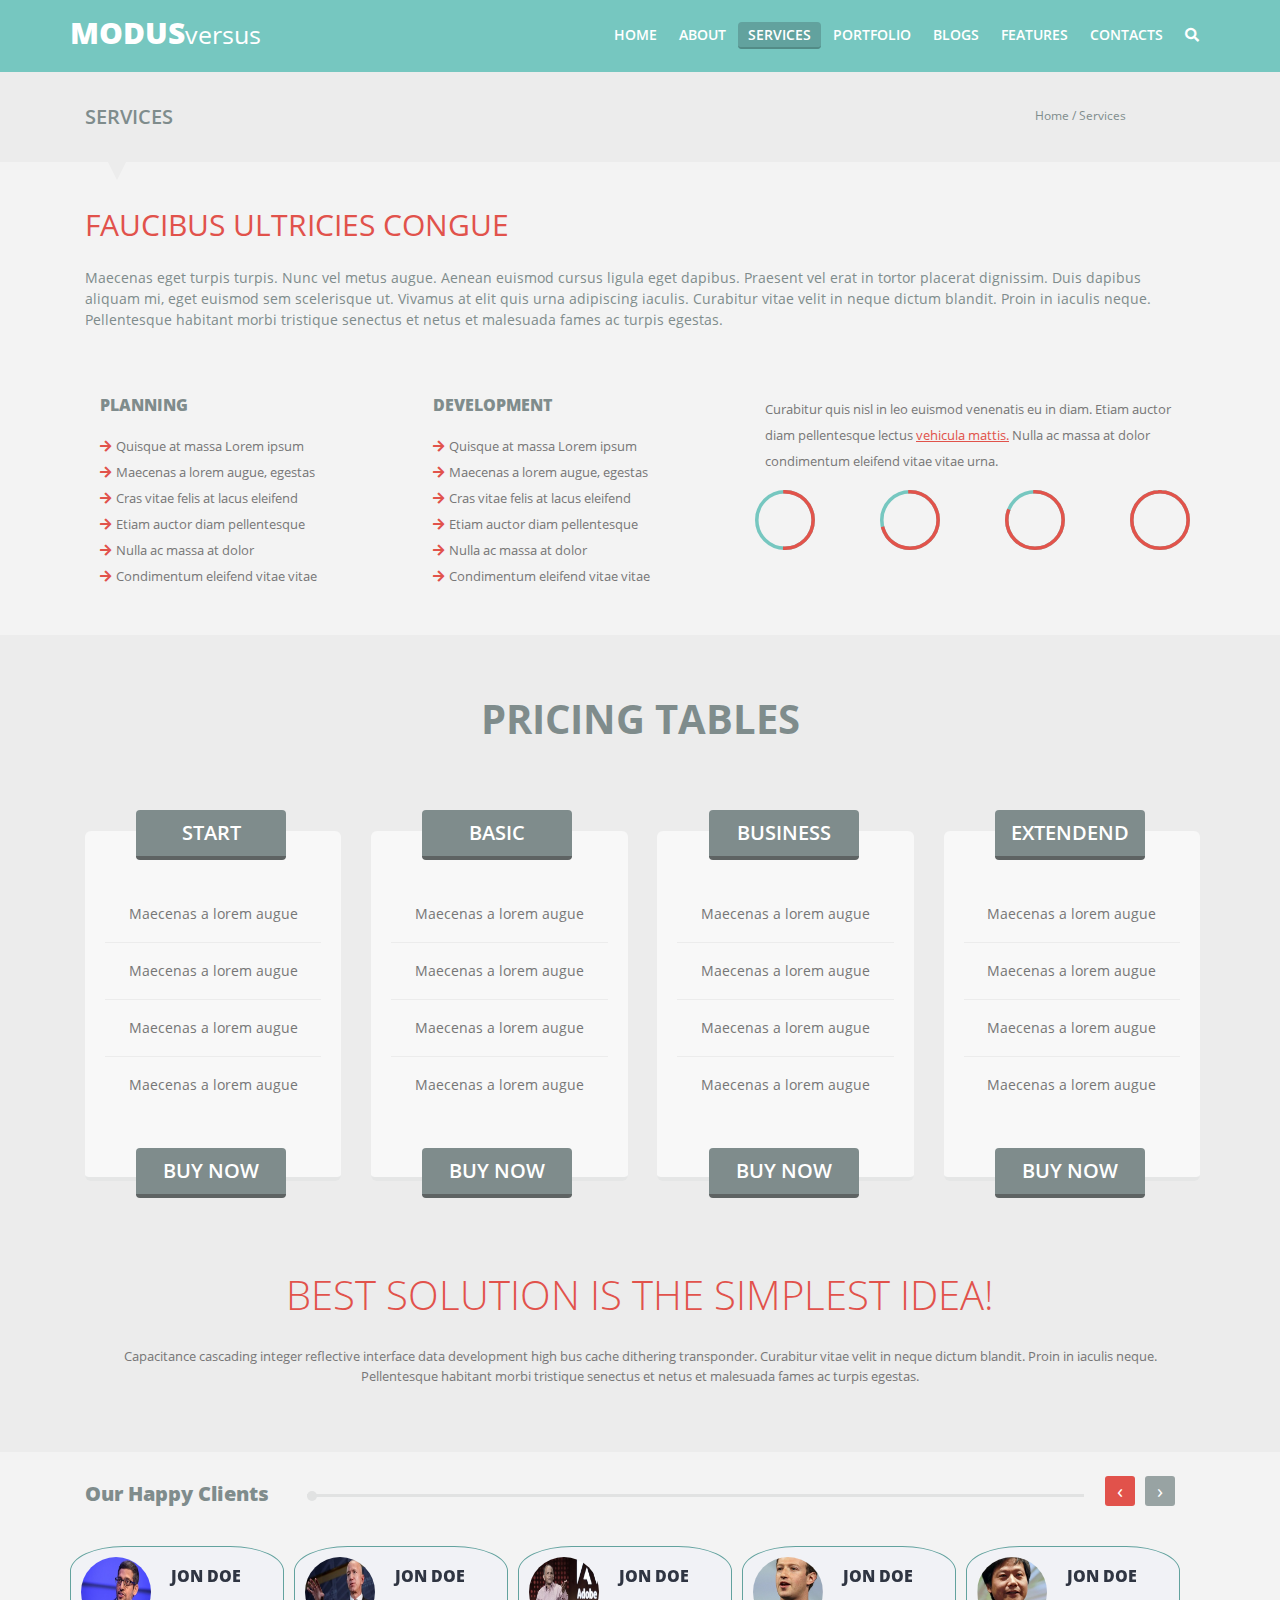
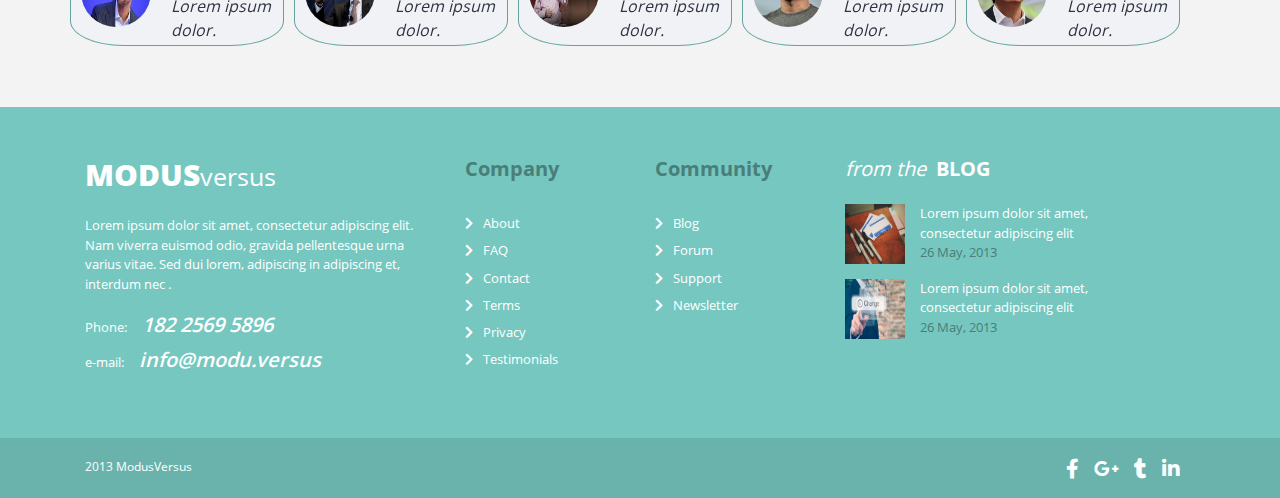
<file: services.html>
<!DOCTYPE html>
<html lang="en">

<head>
	<meta charset="UTF-8">
	<meta http-equiv="X-UA-Compatible" content="IE=edge">
	<meta name="viewport" content="width=device-width, initial-scale=1.0">
	<title>MODUSversus</title>
	<!-- Fontawsome CSS -->
	<link rel="stylesheet" href="vendors/css/all.min.css">
	<link rel="stylesheet" href="vendors/css/fontawesome.min.css">
	<!-- Bootstrap CSS -->
	<link rel="stylesheet" href="vendors/css/bootstrap.min.css">
	<!-- Progresscircle CSS -->
	<link rel="stylesheet" href="vendors/css/progresscircle.css">
	<!-- Owl Carousel CSS -->
	<link rel="stylesheet" href="vendors/css/owl.carousel.min.css">
	<link rel="stylesheet" href="vendors/css/owl.theme.default.min.css">
	<!-- Custom CSS -->
	<link rel="stylesheet" href="resources/css/style.css">
	<!-- Responsive CSS -->
	<link rel="stylesheet" href="resources/css/responsive.css"> </head>

<body>
	<!-------------------------------------------------- header area starts --------------------------------------------->
	<header class="header-area" id="header">
		<div class="header">
				<div class="container">
					<div class="logo"> 
						<a href="index.html"><span>MODUS</span>versus</a>
					</div>
				
					<nav class="menu">
						<ul>
							<li><a href="index.html">home</a></li>
							<li><a href="about.html">about</a></li>
							<li class="menu-active"><a href="services.html">services</a></li>
							<li class="menu-portfolio"> <a href="#">Portfolio</a>
								<ul>
									<li><a href="portfolio1col.html">Porfolio 1 Column Page</a></li>
									<li><a href="portfolio2cols.html">Porfolio 2 Column Page</a></li>
									<li><a href="portfolio3cols.html">Porfolio 3 Column Page</a></li>
									<li><a href="portfolio4cols.html">Porfolio 4 Column Page</a></li>
									<li><a href="portfoliosinglepage.html">Porfolio Single Page</a></li>
								</ul>
							</li>
							<li class="menu-blog"><a href="#">blogs</a>
								<ul>
									<li><a href="blogsingle.html">Blog Single Page</a></li>
									<li><a href="bloglisting.html">Blog Listing Page</a></li>
								</ul>
							</li>
							<li><a href="features.html">features</a></li>
							<li><a href="contacts.html">contacts</a></li>
							<li><a href="#"><i class="fas fa-search"></i></a></li>
						</ul>
					</nav>

					<div class="menu-button"><i class="fas fa-bars"></i></div>
				</div>
		</div>
	</header>
	<!---------------------------------------------------- header area ends --------------------------------------------->
	<!---------------------------------------------- services-title area starts ----------------------------------------->
	<section class="page-title">
		<div class="container">
			<div class="row page-title-contents">
				<div class="col-lg-2 page-title-left"> <span>SERVICES</span> </div>
				<div class="col-lg-2 page-title-right"> <span>Home / Services</span> </div>
			</div>
		</div>
	</section>
	<!---------------------------------------------------services-title area ends---------------------------------------->
	<!-----------------------------------------------services-content area starts---------------------------------------->
	<section class="services-content">
		<div class="container">
			<div class="s-c-intro"> <span>faucibus ultricies congue</span>
				<p>Maecenas eget turpis turpis. Nunc vel metus augue. Aenean euismod cursus ligula eget dapibus. Praesent vel erat in tortor placerat dignissim. Duis dapibus aliquam mi, eget euismod sem scelerisque ut. Vivamus at elit quis urna adipiscing iaculis. Curabitur vitae velit in neque dictum blandit. Proin in iaculis neque. Pellentesque habitant morbi tristique senectus et netus et malesuada fames ac turpis egestas.</p>
			</div>
			<div class="row services-content-row">
				<div class="col-lg-3 home-about-us">
					<h5>PLANNING</h5>
					<ul>
						<li><i class="fas fa-arrow-right"></i>Quisque at massa Lorem ipsum</li>
						<li><i class="fas fa-arrow-right"></i>Maecenas a lorem augue, egestas</li>
						<li><i class="fas fa-arrow-right"></i>Cras vitae felis at lacus eleifend</li>
						<li><i class="fas fa-arrow-right"></i>Etiam auctor diam pellentesque</li>
						<li><i class="fas fa-arrow-right"></i>Nulla ac massa at dolor</li>
						<li><i class="fas fa-arrow-right"></i>Condimentum eleifend vitae vitae</li>
					</ul>
				</div>
				<div class="col-lg-3 home-about-us">
					<h5>DEVELOPMENT</h5>
					<ul>
						<li><i class="fas fa-arrow-right"></i>Quisque at massa Lorem ipsum</li>
						<li><i class="fas fa-arrow-right"></i>Maecenas a lorem augue, egestas</li>
						<li><i class="fas fa-arrow-right"></i>Cras vitae felis at lacus eleifend</li>
						<li><i class="fas fa-arrow-right"></i>Etiam auctor diam pellentesque</li>
						<li><i class="fas fa-arrow-right"></i>Nulla ac massa at dolor</li>
						<li><i class="fas fa-arrow-right"></i>Condimentum eleifend vitae vitae</li>
					</ul>
				</div>
				<div class="col-lg-5 performance">
					<p>Curabitur quis nisl in leo euismod venenatis eu in diam. Etiam auctor diam pellentesque lectus <a href="#">vehicula mattis.</a> Nulla ac massa at dolor condimentum eleifend vitae vitae urna.</p>
					<div class="progresscircle">
						<div class="circlechart" data-percentage="50">SUSPENDISSE</div>
						<div class="circlechart" data-percentage="70">MAECENAS </div>
						<div class="circlechart" data-percentage="80">ALIQUAM </div>
						<div class="circlechart" data-percentage="100">HABITASSE </div>
					</div>
				</div>
			</div>
		</div>
	</section>
	<!------------------------------------------------services-content area ends----------------------------------------->
	<!--------------------------------------------------pricing-table area starts---------------------------------------->
	<section class="pricing-table">
		<div class="container">
			<h2>PRICING TABLES</h2>
			<div class="row pricing-boxs">
				<div class="box-1of4 pricing-box">
					<button class="pricingbox-topbutton"> <a href="#"> START </a> </button>
					<ul>
						<li>Maecenas a lorem augue</li>
						<li>Maecenas a lorem augue</li>
						<li>Maecenas a lorem augue</li>
						<li>Maecenas a lorem augue</li>
					</ul>
					<button class="custom-button"><a href="#">Buy NOW</a></button>
				</div>
				<div class="box-1of4 pricing-box">
					<button class="pricingbox-topbutton"> <a href="#"> basic </a> </button>
					<ul>
						<li>Maecenas a lorem augue</li>
						<li>Maecenas a lorem augue</li>
						<li>Maecenas a lorem augue</li>
						<li>Maecenas a lorem augue</li>
					</ul>
					<button class="custom-button"><a href="#">Buy NOW</a></button>
				</div>
				<div class="box-1of4 pricing-box">
					<button class="pricingbox-topbutton"> <a href="#"> business </a> </button>
					<ul>
						<li>Maecenas a lorem augue</li>
						<li>Maecenas a lorem augue</li>
						<li>Maecenas a lorem augue</li>
						<li>Maecenas a lorem augue</li>
					</ul>
					<button class="custom-button"><a href="#">Buy NOW</a></button>
				</div>
				<div class="box-1of4 pricing-box">
					<button class="pricingbox-topbutton"> <a href="#"> extendend </a> </button>
					<ul>
						<li>Maecenas a lorem augue</li>
						<li>Maecenas a lorem augue</li>
						<li>Maecenas a lorem augue</li>
						<li>Maecenas a lorem augue</li>
					</ul>
					<button class="custom-button"><a href="#">Buy NOW</a></button>
				</div>
			</div>
			<div class="services-intro-last">
				<h3>Best Solution is the simplest IDEA!</h3>
				<p>Capacitance cascading integer reflective interface data development high bus cache dithering transponder. Curabitur vitae velit in neque dictum blandit. Proin in iaculis neque. Pellentesque habitant morbi tristique senectus et netus et malesuada fames ac turpis egestas. </p>
			</div>
		</div>
	</section>
	<!--------------------------------------------------about-team area ends-------------------------------------------->
	<!---------------------------------------------------- Happy client area starts ------------------------------------>
	<section class="happy-client">
		<div class="container">
			<div class="happy-client-heading">
				<h5>Our Happy Clients</h5></div>
			<div class="row happyclient-owlcarousel owl-carousel owl-theme">
				<div class="review"> <img src="resources/img/home/client1.jpg" alt="client1">
					<h5>jon doe</h5>
					<p>Lorem ipsum dolor.</p>
				</div>
				<div class="review"> <img src="resources/img/home/client2.jpg" alt="client2">
					<h5>jon doe</h5>
					<p>Lorem ipsum dolor.</p>
				</div>
				<div class="review"> <img src="resources/img/home/client3.jpg" alt="client3">
					<h5>jon doe</h5>
					<p>Lorem ipsum dolor.</p>
				</div>
				<div class="review"> <img src="resources/img/home/client4.jpg" alt="client4">
					<h5>jon doe</h5>
					<p>Lorem ipsum dolor.</p>
				</div>
				<div class="review"> <img src="resources/img/home/client5.jpg" alt="client5">
					<h5>jon doe</h5>
					<p>Lorem ipsum dolor.</p>
				</div>
				<div class="review"> <img src="resources/img/home/client6.jpg" alt="client6">
					<h5>jon doe</h5>
					<p>Lorem ipsum dolor.</p>
				</div>
				<div class="review"> <img src="resources/img/home/client7.jpg" alt="client7">
					<h5>jon doe</h5>
					<p>Lorem ipsum dolor.</p>
				</div>
				<div class="review"> <img src="resources/img/home/client8.jpg" alt="client8">
					<h5>jon doe</h5>
					<p>Lorem ipsum dolor.</p>
				</div>
			</div>
		</div>
	</section>
	<!----------------------------------------------------- Happy client area ends ------------------------------------->
	<!------------------------------------------------------- footer area starts --------------------------------------->
	<footer class="footer">
		<div class="container">
			<div class="row footer-first-row">
				<div class="col-lg-4 ffr-first-column">
					<h3><span>MODUS</span>versus</h3>
					<p>Lorem ipsum dolor sit amet, consectetur adipiscing elit. Nam viverra euismod odio, gravida pellentesque urna varius vitae. Sed dui lorem, adipiscing in adipiscing et, interdum nec .</p>
					<div class="phone-no"> Phone:<span>182 2569 5896</span> </div>
					<div class="email"> e-mail:<span>info@modu.versus</span> </div>
				</div>
				<div class="col-lg-2 ffr-second-column">
					<h3>Company</h3>
					<ul>
						<li><i class="fas fa-chevron-right"></i><a href="#">About</a></li>
						<li><i class="fas fa-chevron-right"></i><a href="#">FAQ</a></li>
						<li><i class="fas fa-chevron-right"></i><a href="#">Contact</a></li>
						<li><i class="fas fa-chevron-right"></i><a href="#">Terms</a></li>
						<li><i class="fas fa-chevron-right"></i><a href="#">Privacy</a></li>
						<li><i class="fas fa-chevron-right"></i><a href="#">Testimonials</a></li>
					</ul>
				</div>
				<div class="col-lg-2 ffr-third-column">
					<h3>Community</h3>
					<ul>
						<li><i class="fas fa-chevron-right"></i><a href="#">Blog</a></li>
						<li><i class="fas fa-chevron-right"></i><a href="#">Forum</a></li>
						<li><i class="fas fa-chevron-right"></i><a href="#">Support</a></li>
						<li><i class="fas fa-chevron-right"></i><a href="#">Newsletter</a></li>
					</ul>
				</div>
				<div class="col-lg-4 ffr-fourth-column">
					<h3><span>from the</span>BLOG</h3>
					<div class="c-blog"> <img src="resources/img/home/footerblog1.jpg" alt="footerblog1">
						<p> Lorem ipsum dolor sit amet, consectetur adipiscing elit
							<br> <span>26 May, 2013</span> </p>
					</div>
					<div class="c-blog"> <img src="resources/img/home/footerblog2.jpg" alt="footerblog2">
						<p> Lorem ipsum dolor sit amet, consectetur adipiscing elit
							<br> <span>26 May, 2013</span> </p>
					</div>
				</div>
			</div>
			<div class="row footer-bottom">
				<div class="col-lg-2">
					<p>2013 ModusVersus</p>
				</div>
				<div class="col-lg-2">
					<ul>
						<li> <a href="#"><i class="fab fa-facebook-f"></i></a> </li>
						<li> <a href="#"><i class="fab fa-google-plus-g"></i></a> </li>
						<li> <a href="#"><i class="fab fa-tumblr"></i></a> </li>
						<li> <a href="#"><i class="fab fa-linkedin-in"></i></a> </li>
					</ul>
				</div>
			</div>
		</div>
	</footer>
	<!----------------------------------------------------- footer area ends ------------------------------------------->

	<!-------------------------------------------------- Top button starts ---------------------------------------------->
	<div class="top"> <a href="#header"><i class="fas fa-chevron-up"></i><span>TOP</span></a> </div>
	<!-------------------------------------------------- Top button ends ------------------------------------------------>
	
	<!-- JQuery JS -->
	<script src="vendors/js/jquery-3.6.0.min.js"></script>
	<!-- Bootstrap JS -->
	<script src="vendors/js/bootstrap.bundle.min.js"></script>
	<!-- Progresscircle JS -->
	<script src="vendors/js/progresscircle.js"></script>
	<!-- Owl Carousel JS -->
	<script src="vendors/js/owl.carousel.min.js"></script>
	<!-- Custom JS -->
	<script src="resources/js/main.js"></script>
</body>

</html>
</file>
<file: resources/css/style.css>
@font-face {
	font-family: OpenSans-Light;
	src: url(../../vendors/fonts/OpenSans-Light.ttf);
}

@font-face {
	font-family: OpenSans;
	src: url('../../vendors/fonts/OpenSans-Regular.ttf');
}

@font-face {
	font-family: OpenSans-SemiBold;
	src: url('../../vendors/fonts/OpenSans-SemiBold.ttf');
}

@font-face {
	font-family: OpenSans-Bold;
	src: url('../../vendors/fonts/OpenSans-Bold.ttf');
}

@font-face {
	font-family: OpenSans-ExtraBold;
	src: url('../../vendors/fonts/OpenSans-ExtraBold.ttf');
}

* {
	margin: 0;
	padding: 0;
	box-sizing: border-box;
	list-style-type: none;
}

html {
	scroll-behavior: smooth;
}

body {
	font-family: OpenSans;
	background: #f3f3f3;
}

img {
	max-width: 100%;
	height: auto;
}

ul li {
	list-style-type: none;
}

a {
	text-decoration: none;
}

a:hover {
	text-decoration: none;
}


/********************************************reusable components starts************************************************/


/*********custom-button Stars **********/

.custom-button {
	background: #76c7c0;
	padding: 5px 20px;
	border-radius: 4px;
	border: 0;
	border-bottom: 4px solid #62bdbd;
	display: block;
}

.custom-button a {
	font-size: 20px;
	font-family: OpenSans-SemiBold;
	color: #ffffff;
	text-transform: uppercase;
}

.custom-button:hover {
	background: #e8645a;
	border-bottom: 4px solid #e2534b;
	transition: ease-in-out .5s;
	cursor: pointer;
}


/*********custom-button Ends **********/


/*********box-1of4 Stars **************/

.box-1of4 {
	text-align: center;
	background: #f8f8f8;
	width: 23%;
	height: 350px;
	border-bottom: 4px solid #e5e6e6;
	border-radius: 6px;
	padding: 20px;
	position: relative;
}

.box-1of4:hover {
	transition: ease-in-out .5s;
	cursor: pointer;
	box-shadow: 0 4px 8px 0 rgba(0, 0, 0, 0.2), 0 6px 20px 0 rgba(0, 0, 0, 0.19);
}

.box-1of4 .custom-button {
	position: absolute;
	bottom: -5%;
	left: 21%;
}

.box-1of4:hover.box-1of4 .custom-button {
	background: #e8645a;
	border-bottom: 4px solid #e2534b;
	transition: ease-in-out .5s;
}


/*********box-1of4 Ends **************/


/*********section title starts **************/

.page-title {
	background: #ececec;
	padding: 30px 0;
	position: relative;
}

.page-title::after {
	content: '';
	position: absolute;
	bottom: -20%;
	left: 8%;
	width: 0;
	height: 0;
	border-left: 15px solid transparent;
	border-right: 15px solid transparent;
	border-top: 30px solid #ececec;
}

.page-title-contents {
	justify-content: space-between;
}

.page-title-left {
	float: left;
}

.page-title-left span {
	font-family: OpenSans-SemiBold;
	font-size: 20px;
	color: #7f8c8c;
}

.page-title-right {
	float: right;
}

.page-title-right span {
	font-size: 12px;
	color: #7f8c8c;
}


/*********section title Ends **************/


/*******************************************reusable components ends***************************************************/


/****************************************************home page starts*************************************************/


/************header area starts*************/
.header-area .header .container{
	padding: 0;
}

.header{
	display: flex;
	justify-content: space-between;
	background: #76c7c0;
	width: 100%;
	padding: 10px 0;
	position: relative;
}

.logo {
	float: left;
}

.logo a {
	font-size: 25px;
	color: #ffffff;
	text-decoration: none;
}

.logo span {
	font-size: 30px;
	font-family: OpenSans-ExtraBold;
}

.menu {
	float: right;
	padding-top: 5px;
}

.menu-active a{
	background: #62a29e;
	border-radius: 4px;
	border-bottom: 2px solid #528b86;
	transition: ease-in-out .3s
}

.menu ul {
	display: flex;
	margin-top: 7px;
}

.menu ul li a {
	text-transform: uppercase;
	font-size: 14px;
	color: #ffffff;
	font-family: OpenSans-SemiBold;
	padding: 3px 10px;
	margin: 0 1px;
}

.menu ul li a:hover {
	background: #62a29e;
	border-radius: 4px;
	border-bottom: 2px solid #528b86;
	transition: ease-in-out .3s;
}

 .menu-portfolio ul {
	display: none;
	position: absolute;
	top: 42px;
	z-index: 99;
}

 .menu-portfolio ul li a:hover {
	background: #62a29e;
	border-radius: 4px;
	border-bottom: 2px solid #528b86;
	transition: ease-in-out .3s;
}

 .menu-portfolio ul li a,
 .menu-blog ul li a{
	background: #e5655d;
	margin: 5px 0;
	border-bottom: 2px solid #e2534b;
	border-radius: 4px;
}

 .menu-portfolio ul li{
	line-height: 1.9;
}

 .menu-portfolio:hover.menu-portfolio ul {
	display: block;
}

 .menu-blog ul {
	display: none;
	position: absolute;
	top: 42px;
	z-index: 99;
}

 .menu-blog ul li a:hover {
	background: #62a29e;
	border-radius: 4px;
	border-bottom: 2px solid #528b86;
	transition: ease-in-out .3s;
}

 .menu-blog ul li{
	line-height: 1.9;
}

 .menu-blog:hover.menu-blog ul {
	display: block;
}

.menu-button{
    display: none;
}

.menu-button i{
    font-size: 25px;
    color: #ffffff;
}

.menu-button i:hover{
    cursor: pointer;
}

/*************header area ends***************/


/************home slider area starts*********/

.home-slider-area {
	padding-bottom: 10px;
}

.carousel-img {
	position: relative;
}

.carousel-img img {
	width: 100%;
	height: 475px;
}

.carousel-caption {
	text-align: center;
	position: absolute;
	top: 35%;
}

.carousel-caption h1 {
	font-size: 50px;
	font-family: OpenSans-ExtraBold;
	color: #ffffff;
	background: #e2534b;
	border-radius: 4px;
	width: 340px;
	margin: 0 auto;
	margin-bottom: 10px;
}

.carousel-caption p {
	font-size: 16px;
	color: #f5f6f6;
	background: #3f4646;
	border-radius: 4px;
	width: 60%;
	padding: 5px 0;
	margin: 0 auto;
}

.carousel-control-prev,
.carousel-control-next {
	background: #e8645a;
	height: 50px;
	width: 50px;
	opacity: 1;
	position: absolute;
	top: 50%;
	border-radius: 4px;
}

.carousel-control-prev,
.carousel-control-next:hover {
	cursor: pointer;
}

.carousel-control-prev,
.carousel-control-next i {
	font-size: 35px;
}

.carousel-indicators {
	position: absolute;
	bottom: -8%;
}

.carousel-indicators .active {
	background: #e2534b;
}

.carousel-indicators li {
	background: #b0b8b9;
	width: 5%;
}

.carousel-indicators li:hover {
	cursor: pointer;
}


/**********home slider area ends*************/


/*********home intro area starts*************/

.home-intro {
	padding: 30px 0;
}

.home-intro-contents {
	background: #ececec;
	overflow: hidden;
	border-radius: 4px;
	padding: 20px 20px 10px;
}

.home-intro-text {
	float: left;
}

.home-intro-text h3 {
	font-family: OpenSans-SemiBold;
	font-size: 30px;
	color: #7f8c8c;
	text-transform: uppercase;
}

.home-intro-text p {
	font-size: 13px;
	color: #818181;
}

.home-intro-button {
	float: right;
	margin-top: 10px;
}


/***************home intro area ends************/


/**************home service area starts************/

.home-service {
	padding-bottom: 30px;
}

.home-service-boxes {
	justify-content: space-between;
}

.home-service-box:hover {
	background: #ffffff;
}

.home-service-box i {
	color: #62bdbd;
	font-size: 50px;
	padding-top: 50px;
}

.home-service-box:hover.home-service-box i {
	color: #e2534b;
	transition: ease-in-out .5s;
}

.home-service-box h5 {
	font-family: OpenSans-ExtraBold;
	font-size: 16px;
	color: #7f8c8c;
	padding-top: 15px;
}

.home-service-box p {
	font-size: 13px;
	color: #777777;
	padding-top: 30px;
}


/***********home service area ends************/


/***********about area starts***************/

.home-about {
	padding-top: 60px;
	padding-bottom: 70px;
	background: #f3f3f3;
	position: relative;
}

.home-about::after {
	content: '';
	position: absolute;
	top: 0;
	left: 0;
	width: 100%;
	height: 500px;
	background: #ececec;
	z-index: 1;
}

.home-about-inner {
	position: relative;
	z-index: 2;
}

.home-about h2 {
	font-family: OpenSans-SemiBold;
	font-size: 40px;
	color: #e1524b;
	text-align: center;
}

.home-about p {
	font-size: 13px;
	color: #777777;
	text-align: center;
}

.home-about-row {
	padding-top: 100px;
}

.home-about-box {
	transition: transform .5s;
	background: #f3f3f3;
	height: 470px;
	padding: 0;
	border-radius: 10px;
	overflow: hidden;
}

.home-about-box:hover {
	cursor: pointer;
	transform: scale(1.3);
	z-index: 99999;
	box-shadow: 0 4px 8px 0 rgba(0, 0, 0, 0.2), 0 6px 20px 0 rgba(0, 0, 0, 0.19);
}

.home-about-box img {
	border-top-left-radius: 10px;
	border-top-right-radius: 10px;
	width: 100%;
	height: 220px;
	
}

.home-about-us h5 {
	font-family: OpenSans-ExtraBold;
	font-size: 16px;
	color: #7f8c8c;
	padding-top: 40px;
	padding-bottom: 10px;
	padding-left: 15px;
}

.home-about-us ul {
	padding-bottom: 10px;
	padding-left: 15px;
}

.home-about-us ul li {
	font-size: 13PX;
	color: #777777;
	line-height: 2;
}

.home-about-us ul li i {
	color: #e1524b;
	padding-right: 5px;
}

.performance {
	text-align: center;
}

.performance p {
	padding-top: 40px;
	padding-left: 15px;
	padding-right: 5px;
	font-size: 13PX;
	color: #777777;
	text-align: left;
	line-height: 2;
}

.performance p a {
	color: #e1524b;
	text-decoration: underline;
}

.progresscircle {
	display: flex;
	justify-content: center;
	justify-content: space-between;
	padding: 0 5px;
}

.clients h5 {
	font-family: OpenSans-ExtraBold;
	font-size: 16px;
	color: #7f8c8c;
	padding-top: 40px;
	padding-bottom: 15px;
	padding-left: 15px;
}

.clients p {
	font-style: italic;
	font-size: 13PX;
	color: #777777;
	background: #f8f8f8;
	width: 270px;
	line-height: 2;
	text-align: left;
	border-radius: 4px;
	padding: 5px;
	margin-left: 15px;
	margin-bottom: 5px;
	position: relative;
}

.clients p::after {
	position: absolute;
	content: '';
	top: 97%;
	left: 3%;
	width: 0;
	height: 0;
	border-top: 25px solid #f8f8f8;
	border-left: 25px solid transparent;
}

.clients span {
	font-family: OpenSans-SemiBold;
	font-size: 16px;
	color: #777777;
	padding-left: 60px;
}

/***********about area ends****************/


/**********happy client area starts*********/

.happy-client {
	background: #f3f3f3;
	padding-top: 30px;
	padding-bottom: 50px;
}

.happy-client-heading {
	font-family: OpenSans-ExtraBold;
	font-size: 16px;
	color: #7f8c8c;
	margin-bottom: 40px;
	position: relative;
}

.happy-client-heading::after {
	content: '';
	position: absolute;
	background: #e1e2e2;
	height: 3px;
	width: 70%;
	top: 50%;
	left: 20%;
}

.happy-client-heading::before {
	content: '';
	position: absolute;
	background: #e1e2e2;
	height: 10px;
	width: 10px;
	border-radius: 50%;
	top: 35%;
	left: 20%;
}

.review {
	text-align: left;
	padding: 10px;
	background: #f1f2f6;
	border: 1px solid #62a29e;
	height: 100px;
	position: relative;
	border-radius: 25%;
}

.review img {
	height: 70px;
	width: 70px;
	border-radius: 50%;
	float: left;
	margin-bottom: 30px;
	margin-right: 20px;
}

.happyclient-owlcarousel .owl-item img {
	width: 70px;
}

.review h5 {
	text-transform: uppercase;
	font-family: OpenSans-ExtraBold;
	font-size: 16px;
	color: #2f3542;
	text-align: left;
	padding-top: 10px;
	margin-left: 10px;
}

.review p {
	font-style: italic;
	font-size: 16px;
	color: #2f3542;
	text-align: left;
	
}

.owl-nav {
	position: absolute;
	top: -77%;
	right: 0;
}

.owl-nav span {
	font-size: 20px;
	color: #ffffff;
}

.owl-prev,
.owl-next {
	background: #98a3a3 !important;
	width: 30px!important;
	height: 30px!important;
	outline: none;
}

.owl-prev,
.owl-next:hover {
	background: #e1524b !important;
}


/*********happy client area ends*********/


/***********footer area starts************/

.footer {
	background: #76c7c0;
	padding-top: 50px;
	position: relative;
}

.footer-first-row {
	padding-bottom: 50px;
}

.ffr-first-column {
	text-align: left;
}

.ffr-first-column h3 {
	color: #ffffff;
	font-size: 25px;
	padding-bottom: 15px;
}

.ffr-first-column h3 span {
	font-family: OpenSans-ExtraBold;
	font-size: 30px;
}

.ffr-first-column p {
	font-size: 13px;
	color: #ffffff;
}

.phone-no {
	font-size: 13px;
	color: #ffffff;
}

.phone-no span {
	font-family: OpenSans-SemiBold;
	font-size: 20px;
	font-style: italic;
	padding-left: 15px;
}

.email {
	font-size: 13px;
	color: #ffffff;
	padding-top: 5px;
}

.email span {
	font-family: OpenSans-SemiBold;
	font-size: 20px;
	font-style: italic;
	padding-left: 15px;
}

.ffr-second-column {
	text-align: left;
}

.ffr-second-column h3 {
	color: #497e79;
	font-size: 20px;
	font-family: OpenSans-Bold;
	padding-bottom: 20px;
}

.ffr-second-column ul li {
	line-height: 1.7;
}

.ffr-second-column ul li i {
	color: #ffffff;
	font-size: 13px;
	padding-right: 10px;
}

.ffr-second-column ul li a {
	color: #ffffff;
	font-size: 13px;
}

.ffr-third-column {
	text-align: left;
}

.ffr-third-column h3 {
	color: #497e79;
	font-size: 20px;
	font-family: OpenSans-Bold;
	padding-bottom: 20px;
}

.ffr-third-column ul li {
	line-height: 1.7;
}

.ffr-third-column ul li i {
	color: #ffffff;
	font-size: 13px;
	padding-right: 10px;
}

.ffr-third-column ul li a {
	color: #ffffff;
	font-size: 13px;
}

.ffr-fourth-column {
	text-align: left;
}

.ffr-fourth-column h3 {
	color: #ffffff;
	font-size: 20px;
	padding-bottom: 15px;
	font-family: OpenSans-Bold;
}

.ffr-fourth-column h3 span {
	font-size: 20px;
	font-style: italic;
	font-family: OpenSans;
	padding-right: 10px;
}

.c-blog img {
	height: 60px;
	width: 60px;
	float: left;
}

.c-blog p {
	font-size: 13px;
	width: 233px;
	float: left;
	padding-left: 15px;
	color: #ffffff;
}

.c-blog span {
	color: #497e79;
}

.footer::after {
	content: '';
	position: absolute;
	bottom: 0;
	left: 0;
	width: 100%;
	height: 60px;
	background: #6ab3ac;
	z-index: 5;
}

.footer-bottom {
	justify-content: space-between;
	padding-top: 20px;
	position: relative;
	z-index: 9;
}

.footer-bottom p {
	font-size: 12px;
	color: #ffffff;
	float: left;
}

.footer-bottom ul {
	display: flex;
	float: right;
}

.footer-bottom ul li {
	padding-right: 15px;
}

.footer-bottom ul li a i {
	color: #ffffff;
	font-size: 20px;
}


/*************footer area ends*************/


/*****************************************************Home page ends**************************************************/


/*************************************************about page area starts**********************************************/


/*********about intro area starts***************/

.about-content {
	background: #f3f3f3;
	padding: 20px 0;
}

.a-c-intro {
	padding-top: 20px;
	text-align: left;
}

.a-c-intro span {
	font-size: 30px;
	text-transform: uppercase;
	color: #e1524b;
	padding-top: 50px;
	padding-bottom: 20px;
}

.a-c-intro p {
	font-size: 14px;
	color: #7f8c8c;
	padding-top: 20px;
}

.about-content-row {
	justify-content: space-between;
	padding-top: 10px;
	padding-bottom: 20px;
}

.about-teamboxs {
	padding: 0 10px 0 15px;
}


/***********about intro area ends***********/


/**********about team area starts************/

.about-team {
	background: #ececec;
	padding: 30px 0;
}

.about-team h2 {
	font-family: OpenSans-Bold;
	text-align: center;
	font-size: 40px;
	color: #7f8c8c;
	padding: 30px 0;
}

.about-teamboxs {
	justify-content: space-between;
	display: flex;
	padding-top: 50px;
	padding-bottom: 50px;
}

.about-teambox {
	padding: 0;
	position: relative;
}

.about-teambox:hover .about-teambox-overlay {
	opacity: 1;
	transition: .5s ease-in-out;
}

.about-teambox-overlay {
	position: absolute;
	background: #90d1cb8e;
	top: 0;
	left: 0;
	height: 100%;
	width: 100%;
	padding: 20px;
	border-radius: 6px;
	opacity: 0;
}

.about-teambox-overlay p {
	text-align: left;
	font-size: 13px;
	font-style: italic;
	color: #ffffff;
	line-height: 2;
}

.about-teambox-overlay ul {
	display: flex;
	padding-top: 80px;
	margin: 0 auto;
}

.about-teambox-overlay ul li {
	background: #81bcb6;
	border-radius: 6px;
	margin: 8px;
	transition: ease-in-out .3s;
}

.about-teambox-overlay ul li:hover {
	background: #e8645a;
}

.about-teambox-overlay ul li i {
	font-size: 20px;
	color: #ffffff;
	padding: 10px;
}

.about-teambox img {
	width: 100%;
	height: 100%;
	border-radius: 6px;
}

.about-intro-last {
	text-align: center;
	padding: 20px 0;
}

.about-intro-last h3 {
	font-family: OpenSans-Light;
	font-size: 40px;
	color: #e1524b;
	text-transform: uppercase;
	padding: 20px 0;
}

.about-intro-last p {
	font-size: 13px;
	color: #777777;
}


/*********about team area ends*********/


/*************************************************about page area ends**********************************************/


/************************************************services page area starts**********************************************/


/***********services content area starts***********/

.services-content {
	background: #f3f3f3;
	padding-top: 20px;
}

.s-c-intro {
	padding-top: 20px;
	text-align: left;
}

.s-c-intro span {
	font-size: 30px;
	text-transform: uppercase;
	color: #e1524b;
	padding-top: 50px;
	padding-bottom: 20px;
}

.s-c-intro p {
	font-size: 14px;
	color: #7f8c8c;
	padding-top: 20px;
}

.services-content-row {
	justify-content: space-between;
	padding-top: 10px;
	padding-bottom: 20px;
}

.services-intro-last {
	text-align: center;
	padding: 20px 0;
}

.services-intro-last h3 {
	font-family: OpenSans-Light;
	font-size: 40px;
	color: #e1524b;
	text-transform: uppercase;
	padding: 20px 0;
}

.services-intro-last p {
	font-size: 13px;
	color: #777777;
}


/**********services content area ends**************/


/***********pricing-table area starts**************/

.pricing-table {
	background: #ececec;
	padding: 30px 0;
}

.pricing-table h2 {
	font-family: OpenSans-Bold;
	text-align: center;
	font-size: 40px;
	color: #7f8c8c;
	padding: 30px 0;
}

.pricing-boxs {
	justify-content: space-between;
	display: flex;
	padding: 50px 10px 50px 15px;
}

.pricing-box ul {
	padding-top: 35px;
}

.pricing-box ul li {
	font-size: 14px;
	color: #777777;
	line-height: 4;
	border-bottom: 1px solid #ececec;
}

.pricing-box ul li:last-child {
	border-bottom: none;
}

.pricing-box:hover {
	background: #76c7c0;
	transition: ease-in-out .5s;
}

.pricing-box:hover.pricing-box ul li {
	color: #ffffff;
}

.pricingbox-topbutton {
	background: #7f8c8c;
	height: 50px;
	width: 150px;
	border-radius: 4px;
	border: 0;
	border-bottom: 4px solid #5e6363;
	display: block;
	position: absolute;
	top: -6%;
	left: 20%;
}

.pricingbox-topbutton a {
	font-size: 20px;
	font-family: OpenSans-SemiBold;
	color: #ffffff;
	text-transform: uppercase;
}

.pricing-box:hover .pricingbox-topbutton {
	background: #e8645a;
	border-bottom: 4px solid #e2534b;
	transition: ease-in-out .5s;
	cursor: pointer;
}

.pricing-box .custom-button {
	background: #7f8c8c;
	height: 50px;
	width: 150px;
	border-radius: 4px;
	border: 0;
	border-bottom: 4px solid #5e6363;
	display: block;
	position: absolute;
	bottom: -6%;
	left: 20%;
}


/************pricing-table area ends**********/


/************************************************services page area ends***********************************************/


/***********************************************portfolio1col page area starts******************************************/

.column-content-area {
	padding: 30px 0 50px;
}

.column-buttons {
	padding: 20px;
}

.column-buttons button {
	padding: 5px 15px;
	background: #98a3a3;
	border: none;
	border-radius: 6px;
	border-bottom: 3px solid #7f8c8c;
	font-family: OpenSans-SemiBold;
	font-size: 14px;
	color: #ffffff;
}

.column-buttons button:hover {
	background: #62a29e;
	transition: ease-in-out.3s;
	border-bottom: 3px solid #528b86;
	cursor: pointer;
}

.column1-content {
	padding-top: 30px;
	margin: auto 0;
}

.column-img img {
	width: 100%;
	height: 270px;
	border-bottom: 4px solid #e5e6e6;
	border-radius: 6px;
}

.column1-content h5 {
	font-size: 20px;
	color: #7f8c8c;
	font-family: OpenSans-SemiBold;
	text-transform: uppercase;
	margin: 0 0 15px;
}

.column1-content p {
	font-size: 13px;
	color: #7f8c8c;
	line-height: 2;
	margin-bottom: 50px;
}

.column1-content span {
	margin-right: 100px;
}

.column1-content span a {
	font-size: 20px;
	color: #7f8c8c;
	font-family: OpenSans-SemiBold;
}

.column1-content span a i:hover {
	background: #e2534b;
	transition: ease-in-out .3s;
}

.column1-content span a i {
	color: #ffffff;
	background: #528b86;
	padding: 10px;
	border-radius: 6px;
	margin-right: 30px;
}

.column1-content button {
	display: inline-block;
	margin-left: 0 auto;
}

.column-bottombuttons {
	margin: 50px 0 0 250px;
	display: block;
}


/***********************************************portfolio1col page area ends*******************************************/


/********************************************portfolio2cols page area starts*******************************************/
.pgallery{
	margin: auto;
	display: flex;
	justify-content: space-between;
}

.p2colspg{
	width: 49.5%;
}

.pgallery-box{
	position: relative;
	height: 270px;
	padding: 0;
	overflow: hidden;
	margin-bottom: 10px;
}

.pgallery-box img{
	width: 100%;
	height: 100%;
	border-bottom: 4px solid #e5e6e6;
	border-radius: 6px;
}

.pgallery-overlay{
	position: absolute;
	top: 0;
	left: 0;
	background: #83ccc591;
	height: 100%;
	width: 100%;
	text-align: center;
	opacity: 0;
}

.pgallery-box:hover .pgallery-overlay{
	opacity: 1;
	transition: ease-in-out .5s;
}

.pgallery-overlay i {
	font-size: 20px;
	padding: 8px;
	background: #76b7b1;
	border-radius: 6px;
	color: #ffffff;
	margin-top: 20%;
}

.pgallery-overlay i:hover {
	background: #e2534b;
	transition: ease-in-out .5s;
}

.pgallery-overlay p {
	font-size: 16px;
	color: #ffffff;
	font-family: OpenSans-SemiBold;
	text-transform: uppercase;
	margin-top: 15px;
}

/*********************************************portfolio2cols page area ends*********************************************/


/*******************************************portfolio3cols page area starts*********************************************/
.p3colspg{
	width: 32.5%;
}
.pgallery3cols .pgallery-overlay i {
	margin-top: 30%;
}
/*********************************************portfolio3cols page area ends*********************************************/

/*******************************************portfolio4cols page area starts*********************************************/
.p4colspg{
	width: 24.5%;
}

.pgallery4cols .pgallery-overlay i {
	margin-top: 35%;
}
/*********************************************portfolio4cols page area ends*********************************************/


/*********************************************portfoliosingle page area starts*****************************************/

/********portfoliosinglepage slider area starts*************/

.psinglepage-slider-area {
	padding: 30px 0 60px;
}

.psinglepageslider-top {
	padding: 15px 15px 0 15px;
	overflow: hidden;
}

.psinglepageslider-top h3 {
	font-family: OpenSans-Bold;
	float: left;
	color: #7f8c8c;
	font-size: 25px;
	text-transform: uppercase;
	padding-top: 10px;
}

.psinglepageslider-top ul {
	float: right;
	display: flex;
}

.psinglepageslider-top ul li {
	background: #98a3a3;
	border-bottom: 3px solid #849090;
	border-radius: 6px;
	padding: 10px 15px;
	margin-left: 20px;
	transition: ease-in-out .3s;
}

.psinglepageslider-top ul li:hover {
	background: #e2534b;
	border-bottom: 3px solid #a12019;
	cursor: pointer;
}

.psinglepageslider-top ul li i {
	font-size: 20px;
	color: #ffffff;
}

.psinglepage-slider {
	margin-top: 10px;
}


/********portfoliosinglepage slider area ends*************/


/********portfoliosinglepage content area starts*************/

.pspage-content {
	padding: 35px 0;
}

.pspagecontent-row {
	justify-content: space-between;
}

.pspagecontent-left ul li {
	font-size: 14px;
	color: #7f8c8c;
	padding-bottom: 20px;
}

.pspagecontent-left li h5 {
	font-family: OpenSans-ExtraBold;
	font-size: 16px;
	color: #7f8c8c;
}

.pspagecontent-right h5 {
	font-family: OpenSans-ExtraBold;
	font-size: 16px;
	color: #7f8c8c;
	margin-bottom: 30px;
}

.pspagecontent-right-content {
	font-size: 13px;
	color: #777777;
	justify-content: space-between;
	padding-bottom: 10px;
	border-bottom: 2px solid #e1e2e2;
	margin: 0 0 10px;
}

.pspagecontent-right-content a {
	color: #777777;
	float: right;
}

.pspagecontent-right-content a:hover {
	color: #e2534b;
}

.pspagecontent-right-content i {
	margin-right: 10px;
}


.pspagecontent-right-content .col-lg-6,
.pspagecontent-right-content .col-lg-5 {
	padding: 0;
}


/********portfoliosinglepage content area ends*************/


/********portfoliosinglepage owlcarousel area starts*************/

.pspage-owlcarousel-area {
	padding: 100px 0 50px;
}

.pspage-owlcarousel-area h5 {
	font-family: OpenSans-ExtraBold;
	font-size: 16px;
	color: #7f8c8c;
	text-transform: uppercase;
	margin-bottom: 45px;
	text-align: left;
}

.port-owlcarousel {
	position: relative;
}

.port-owlcarousel::after {
	content: '';
	position: absolute;
	background: #e1e2e2;
	height: 3px;
	width: 75%;
	top: -28.5%;
	left: 17%;
}

.port-owlcarousel::before {
	content: '';
	position: absolute;
	background: #e1e2e2;
	height: 10px;
	width: 10px;
	border-radius: 50%;
	top: -30%;
	left: 16.5%;
}

.port-owlcarousel .owl-nav {
	position: absolute;
	top: -45%;
	right: 0;
}

.port-owlcarouselitem {
	position: relative;
	border-bottom: 3px solid #e5e6e6;
	border-radius: 6px;
	height: 200px;
}

.port-owlcarouselitem img{
	height: 100%;
}

.port-owlcarouselitem::after {
	position: absolute;
	top: 0;
	left: 0;
	height: 100%;
	width: 100%;
	content: '';
	background: #83ccc5;
	opacity: 0;
}

.port-owlcarouselitem:hover.port-owlcarouselitem::after {
	opacity: .8;
	transition: ease-in-out .3s;
	z-index: 1;
}

.port-owlcarouselitem:hover .pocarousel-overlay {
	opacity: 1;
	transition: ease-in-out .3s;
	z-index: 2;
}

.pocarousel-overlay {
	position: absolute;
	top: 40%;
	left: 30%;
	text-align: center;
	color: #ffffff;
	font-size: 16px;
	opacity: 0;
}

.pocarousel-overlay i {
	color: #ffffff;
	font-size: 16px;
	margin-bottom: 20px;
	padding: 6px;
	background: #76b7b1;
	border-radius: 6px;
	transition: ease-in-out .3s;
}

.pocarousel-overlay i:hover {
	background: #e2534b;
}


/********portfoliosinglepage owlcarousel area starts*************/


/*********************************************portfoliosingle page area ends*******************************************/


/***********************************************blog single page area starts******************************************/


/*********blogsinglepage slider area starts**********/

.blogsp-slider-area {
	padding: 50px 0 0;
}

.blogspslider {
	margin-top: 30px;
}

.blogspslider .carousel-img img {
	border-radius: 6px;
}

.blogspslider-heading span {
	float: left;
	margin-right: 30px;
}

.blogspslider-heading span i {
	font-size: 30px;
	background: #7f8c8c;
	padding: 20px;
	color: #ffffff;
	border-radius: 6px;
}

.blogspslider-heading h3 {
	font-family: OpenSans-SemiBold;
	color: #76c7c0;
	font-size: 20px;
}

.blogspslider-heading p {
	font-size: 14px;
	color: #7f8c8c;
}

.blogspslider-heading p span {
	float: none;
	margin: 0;
	padding: 0;
	color: #e2534b;
}

.blogspslider-heading p i {
	color: #76c7c0;
	margin-left: 20px;
	margin-right: 10px;
}

.blogspslider-underparagraph-list {
	margin-top: 50px;
}

.blogspslider-underparagraph-list p {
	font-size: 14px;
	color: #7f8c8c;
	margin-bottom: 15px;
}

.blogspslider-sidelist1 {
	margin-bottom: 20px;
}

.blogspslider-sidelist1 li {
	font-size: 14px;
	color: #e2534b;
	font-family: OpenSans-SemiBold;
	line-height: 2;
}

.blogspslider-sidelist1 i {
	color: #62b9b0;
	font-size: 12px;
	margin-left: 10px;
	margin-right: 20px;
}

.blogspslider-sidelist1 li:first-child {
	font-family: OpenSans-ExtraBold;
	font-size: 16px;
	color: #7f8c8c;
	margin-bottom: 10px;
}

.blogspslider-sidelist2 {
	margin-bottom: 20px;
}

.blogspslider-sidelist2 li {
	font-size: 14px;
	color: #e2534b;
	font-family: OpenSans-SemiBold;
	margin-top: 10px;
	line-height: 2;
	border-bottom: 1px solid #e5e6e6;
}

.blogspslider-sidelist2 li span {
	font-size: 12px;
	color: #7f8c8c;
	display: block;
	padding-left: 40px;
}

.blogspslider-sidelist2 i {
	color: #62b9b0;
	font-size: 12px;
	margin-left: 10px;
	margin-right: 20px;
}

.blogspslider-sidelist2 li:first-child {
	font-family: OpenSans-ExtraBold;
	font-size: 16px;
	color: #7f8c8c;
	margin-bottom: 10px;
	border: none;
}

.blogspslider-sidelist3 li:first-child {
	font-family: OpenSans-ExtraBold;
	font-size: 16px;
	color: #7f8c8c;
	margin-bottom: 10px;
	border: none;
}

.blogspslider-sidelist3 li {
	line-height: 2;
}

.blogspslider-sidelist3 li span {
	padding: 3px;
	background: #7f8c8c;
	margin-right: 5px;
	border-radius: 6px;
}

.blogspslider-sidelist3 li span a {
	font-size: 14px;
	color: #ffffff;
}

.blogspslider-sidelist3 li span:hover {
	background: #e8645a;
	transition: ease-in .3s;
}

.blogspslider-sidelist4 li {
	line-height: 2;
}

.blogspslider-sidelist4 li a {
	font-size: 14px;
	color: #e8645a;
	font-family: OpenSans-SemiBold;
}

.blogspslider-sidelist4 i {
	font-size: 12px;
	margin-left: 10px;
	margin-right: 20px;
	color: #7f8c8c;
}

.blogspslider-sidelist4 li:first-child {
	font-family: OpenSans-ExtraBold;
	font-size: 16px;
	color: #7f8c8c;
	margin-bottom: 10px;
}


/*********blogsinglepage slider area starts**********/


/*********blogs owl carousel area starts**********/

.blog-owlcarousel-area {
	padding: 30px 0 20px;
}

.blog-owlcarousel {
	padding: 30px 0;
	position: relative;
}

.blog-owlcarouselitem p {
	font-size: 14px;
	color: #7f8c8c;
	margin-left: 100px;
	padding-left: 20px;
	border-left: 4px solid #7f8c8c;
}

.blog-owlcarousel .owl-nav {
	position: absolute;
	top: 110%;
	right: 3%;
}

.blog-owlcarousel .owl-nav span {
	font-size: 20px;
	color: #ffffff;
}

.blog-owlcarousel .owl-prev,
.owl-next {
	background: #98a3a3 !important;
	outline: none;
}

.blog-owlcarousel .owl-prev,
.owl-next:hover {
	background: #e1524b !important;
}

.blog-owlcarousel-area ul {
	display: flex;
	margin-top: 20px;
	padding: 10px;
	background: #ececec;
	border-radius: 6px;
}

.blog-owlcarousel-area ul li {
	font-family: OpenSans-SemiBold;
	font-size: 14px;
	color: #7f8c8c;
	padding-right: 10px;
}

.blog-owlcarousel-area ul li:first-child {
	padding-top: 10px;
}

.blog-owlcarousel-area ul a {
	color: #ffffff;
}

.blog-owlcarousel-area ul i {
	background: #526da3;
	padding: 10px;
	border-radius: 6px;
	font-size: 16px;
}

.blog-owlcarousel-area ul i:hover {
	background: #e2534b;
}
/*********blogs owl carousel area starts**********/


/*********blogs comments area starts**********/
.blog-comments h3 {
	font-family: OpenSans-SemiBold;
	font-size: 24px;
	color: #7f8c8c;
	margin-bottom: -5px;
}

.comments {
	padding: 20px 0;
	margin-left: 45px;
}

.comment {
	display: flex;
	margin: 20px 0;
	position: relative;
}

.user-photo i {
	font-size: 30px;
	padding: 20px;
	background: #7f8c8c;
	color: ivory;
	border-radius: 6px;
}

.user-photo {
	width: 100px;
	height: 50px;
	text-align: center;
	position: absolute;
	left: -60px;
}

.user-comment-box {
	margin-top: 10px;
}

.comment-head {
	margin-left: 30px;
	overflow: hidden;
}

.username {
	color: #7f8c8c;
	font-size: 16px;
	font-family: OpenSans-Bold;
	margin-right: 10px;
	float: left;
}

.datetimes {
	font-size: 14px;
	color: #7f8c8c;
	float: left;
}

.replybutton {
	float: right;
}

.replybutton a {
	font-size: 14px;
	color: #e2534b;
}

.replybutton i {
	padding-right: 10px;
}

.user-comment {
	font-size: 14px;
	color: #7f8c8c;
	background: #f8f8f8;
	padding: 10px 30px;
	border-radius: 6px;
	border-bottom: 3px solid #e5e6e6;
}

.comment2 {
	margin-left: 50px;
}

.comment2 .user-photo {
	left: -60px;
	top: 0px;
}

.blogcomment-form {
	padding: 20px 0;
}

.blogcomment-form h4 {
	font-family: OpenSans-SemiBold;
	font-size: 20px;
	color: #7f8c8c;
	text-transform: uppercase;
	padding-bottom: 20px;
}

.blogcomment-form form span {
	font-size: 18px;
	color: #7f8c8c;
	padding-left: 15px;
}

.blogcomment-form form input {
	margin: 10px 0;
	background: #e5e6e6;
}

.blogcomment-form .name input, .blogcomment-form .mail input, .blogcomment-form .website input {
	height: 35px;
	width: 60%;
	outline: none;
	border: 0;
}

.blogcomment-form .textbox textarea {
	outline: none;
	border: 0;
	background: #e5e6e6;
	margin: 10px 0;
	width: 80%;
	height: 200px;
	overflow: hidden;
}

.blogcomment-form .submit {
	margin: 10px 0;
	width: 152px;
}

.blogcomment-form .submit input {
	outline: none;
	border: none;
	background: #76c7c0 !important;
	padding: 8px 50px;
	border-radius: 4px;
	border-bottom: 4px solid #62bdbd;
	display: block;
	font-size: 20px;
	font-family: OpenSans-SemiBold;
	color: #ffffff;
	text-transform: uppercase;
}

.blogcomment-form .submit input:hover {
	background: #e8645a !important;
	border-bottom: 4px solid #e2534b;
	transition: ease-in-out .5s;
	cursor: pointer;
}


/*********blogs comments area starts**********/


/***********************************************blog single page area ends*********************************************/


/***********************************************blog listing page area starts******************************************/


/*********bloglistingpage article area starts*****************/

.bloglisting-article {
	padding: 50px 0 30px;
}

.box1 {
	text-transform: uppercase;
	font-size: 20px;
	color: #7f8c8c;
	background: #f8f8f8;
	text-align: center;
	border-bottom: 3px solid #e5e6e6;
	border-radius: 6%;
	height: 75px;
	width: 60px;
}

.box1 span {
	font-family: OpenSans-ExtraBold;
	color: #7f8c8c;
	font-size: 30px;
	display: block;
}

.box2 {
	margin-top: 20px;
	font-size: 40px;
	color: #ffffff;
	background: #7f8c8c;
	text-align: center;
	border-bottom: 3px solid #e5e6e6;
	border-radius: 6%;
	height: 70px;
	width: 60px;
}

.blarticle-middle img {
	width: 100%;
	height: 400px;
	border-radius: 6px;
	border-bottom: 4px solid #e5e6e6;
}


.blam-bottom p {
	font-size: 14px;
	color: #7f8c8c;
}

.blam-bottom span {
	color: #e2534b;
}

.blam-bottom span i {
	margin-left: 5px;
}




/*********bloglistingpage article area ends**********/


/*********bloglistingpage slider area starts***********/

.blsarea-top {
	margin-bottom: 40px;
}

.line {
	border: 2px solid #e5e6e6;
	margin-top: 15px;
}

.blsarea-top span {
	font-size: 16px;
	color: #7f8c8c;
	font-family: OpenSans-ExtraBold;
}

.blsarea-middle .carousel-img img {
	height: 400px;
}

.blsarea-right .ul1 {
	margin: -10px 0 40px;
}

.blsarea-right .ul1 li {
	line-height: 2.5;
}

.blsarea-right .ul1 li span a {
	font-size: 14px;
	color: #ffffff;
	background: #7f8c8c;
	padding: 5px;
	border-radius: 6px;
	transition: ease-in-out .3s;
}

.blsarea-right .ul1 li span a:hover {
	background: #e2534b;
}

.blsarea-right .ul2 li {
	line-height: 2;
}

.blsarea-right .ul2 li:first-child {
	font-family: OpenSans-ExtraBold;
	color: #7f8c8c;
	font-size: 16px;
	margin-bottom: 20px;
}

.blsarea-right .ul2 li i {
	margin-left: 15px;
	color: #7f8c8c;
	font-size: 14px;
}

.blsarea-right .ul2 li a {
	font-size: 14px;
	color: #e2534b;
	margin-left: 10px;
}


/*********bloglistingpage slider area ends*********/


/*********bloglistingpage video area starts*********/

.bloglisting-videoarea {
	padding-top: 30px;
}

.blvarea-top {
	margin-bottom: 40px;
}


/*********bloglistingpage video area ends*********/


/*********bloglistingpage para area starts*********/

.bloglisting-para {
	padding-top: 30px;
}

.blparea-top {
	margin-bottom: 40px;
}

.blparea-middle .blitem-desciprion {
	margin: 0;
}

.blitem-para {
	font-size: 14px;
	color: #7f8c8c;
	font-style: italic;
	margin-top: 30px;
}


/*********bloglistingpage para area ends*********/


/*********bloglistingpage audio area starts*********/

.bloglisting-audioarea {
	padding: 30px 0 50px;
}

.linetop {
	margin-bottom: 40px;
}

.linebottom {
	margin-top: 40px;
}

audio {
	width: 100%;
}

.blaarea-middle .blitem-desciprion {
	margin-top: 45px;
}


/*********bloglistingpage audio area starts*********/

/***********************************************blog listing page area ends********************************************/


/************************************************features page area starts*********************************************/


/******features first slider area starts*********/

.features-first-slider {
	padding: 50px 0;
}


/******features first slider area ends*********/


/******features second slider area starts*********/

.feature-secondslider-area {
	padding-bottom: 50px;
}


/******features second slider area ends*********/


/******features small slider area starts*********/

#featuresmallslider .carousel-img img {
	height: 200px;
}

#featuresmallslider .carousel-indicators {
	bottom: -20%;
}

#featuresmallslider .carousel-indicators li {
	width: 15%;
}

#featuresmallslider .carousel-control-prev {
	height: 30px;
	width: 30px;
	opacity: 1;
	position: absolute;
	top: 45%;
	border-radius: 4px;
}

#featuresmallslider .carousel-control-next {
	height: 30px;
	width: 30px;
	opacity: 1;
	position: absolute;
	top: 45%;
	border-radius: 4px;
}

#featuresmallslider .carousel-control-prev,
#featuresmallslider .carousel-control-next i {
	font-size: 20px;
}


/******features small slider area ends*********/


/******features sidebar area starts*********/

.sidebar {
	padding-top: 70px;
	padding-left: 10px;
}

.sidebar h5 {
	font-family: OpenSans-ExtraBold;
	font-size: 16px;
	color: #7f8c8c;
}

.sidebar .row {
	padding: 5px 0;
}

.sidebar .row .col-lg-4 {
	padding: 0 5px;
}

.sidebar .row .col-lg-4 img {
	width: 90px;
	height: 60px;
}


/******features sidebar area ends*********/


/******features boxs area starts*********/

.features-boxs {
	justify-content: space-between;
	display: flex;
	padding: 20px 10px 30px 15px;
}

.features-box {
	height: 300px;
}

.features-box i {
	padding-top: 20px;
}

.features-box p {
	padding-top: 20px;
}


/******features boxs area ends*********/


/******features accordions area starts********/

.features-accordions {
	padding: 70px 0 50px;
}

.features-accordions .card {
	margin-bottom: 10px;
}

.features-accordions .card-body {
	overflow: scroll;
	height: 200px;
}

.features-accordions .card-header {
	border-radius: 6px;
	font-size: 16px;
	color: #7f8c8c;
	font-family: OpenSans-ExtraBold;
	display: flex;
}

.features-accordions .card-header h5 {
	margin: 0;
}

.features-accordions .card-header:hover {
	cursor: pointer;
}

.features-accordions .card-body {
	font-size: 13px;
	color: #777777;
	padding: 30px;
}


/******features accordions area ends*********/


/******features tab collapse starts*********/

.features-tab-collapse {
	padding: 0 0 50px 0;
}

.tab-header {
	text-align: center;
	margin-bottom: -8px;
}

.tab-header h5 {
	text-transform: uppercase;
	font-size: 16px;
	color: #ffffff;
	font-family: OpenSans-ExtraBold;
	background: #62b9b0;
	padding: 15px;
	border-top-left-radius: 6px;
	border-top-right-radius: 6px;
}

.tab-header h5:hover {
	cursor: pointer;
	background: #e2534b;
	transition: ease-in-out .3s;
}

.tab-header .col-lg-2 {
	padding-right: 0;
}

.tab-body {
	width: 100%;
	height: 200px;
	background: #f8f8f8;
	padding: 25px;
	margin-left: 0;
	border-bottom-left-radius: 6px;
	border-bottom-right-radius: 6px;
	border-bottom: 4px solid #e5e6e6;
	font-style: 13px;
	color: #777777;
	overflow: hidden;
}

.tab-body img {
	height: 100%;
}


/******features tab collapse ends*********/


/******features small tab collapse starts*********/

.small-tab-header {
	text-align: center;
	margin-bottom: -8px;
}

.small-tab-header h5 {
	text-transform: uppercase;
	font-size: 16px;
	color: #ffffff;
	font-family: OpenSans-ExtraBold;
	background: #62b9b0;
	padding: 15px;
	border-top-left-radius: 6px;
	border-top-right-radius: 6px;
}

.small-tab-header h5:hover {
	cursor: pointer;
	background: #e2534b;
	transition: ease-in-out .3s;
}

.small-tab-header .col-lg-6:first-child {
	padding-right: 5px;
}

.small-tab-header .col-lg-6:last-child {
	padding-left: 5px;
}

.small-tab-body {
	width: 100%;
	height: 200px;
	background: #f8f8f8;
	padding: 25px;
	border-bottom-left-radius: 6px;
	border-bottom-right-radius: 6px;
	border-bottom: 4px solid #e5e6e6;
	font-style: 13px;
	color: #777777;
	overflow: hidden;
}


/******features small tab collapse ends*********/


/******features gallery area starts*********/

.features-gallery {
	padding-bottom: 50px;
}

.features-gallery img {
	height: 100%;
}

.features-gallery1 {
	padding: 0 10px 10px 10px;
}

.features-gallery1 .col-lg-3 {
	padding: 0 5px;
}

.features-gallery1-item {
	position: relative;
	width: 100%;
	height: 100%;
}

.features-gallery1 .col-lg-3:hover .features-gallery1-item::after {
	opacity: .8;
	transition: ease-in-out .5s;
}

.features-gallery1-item::after {
	content: '';
	position: absolute;
	height: 100%;
	width: 100%;
	top: 0;
	left: 0;
	background: #83ccc5;
	opacity: 0;
}

.features-gallery1 .col-lg-3:hover .fgallery1-overlay {
	opacity: 1;
	transition: ease-in-out .5s;
}

.fgallery1-overlay {
	text-align: center;
	position: absolute;
	top: 40%;
	left: 30%;
	opacity: 0;
}

.fgallery1-overlay i:hover {
	background: #e2534b;
	transition: ease-in-out .5s; 
}

.fgallery1-overlay i {
	padding: 10px;
	background: #76b7b1;
	border-radius: 6px;
	color: #ffffff;
}

.fgallery1-overlay p {
	text-align: center;
	font-size: 16px;
	color: #ffffff;
	font-family: OpenSans-SemiBold;
	text-transform: uppercase;
	padding-top: 15px;
}

.features-gallery2 {
	padding: 10px 10px 0 10px;
	position: relative;
}

.features-gallery2::after {
	position: absolute;
	content: '';
	background: #e5e6e6;
	width: 98%;
	height: 3px;
	bottom: -10%;
	left: 1%;
}

.features-gallery2 .col-lg-6 {
	padding: 0 5px;
}

.features-gallery2-item {
	position: relative;
	width: 100%;
	height: 100%;
}

.features-gallery2 .col-lg-6:hover .features-gallery2-item::after {
	opacity: .8;
	transition: ease-in-out .5s;
	cursor: pointer;
}

.features-gallery2-item::after {
	content: '';
	position: absolute;
	height: 100%;
	width: 100%;
	top: 0;
	left: 0;
	background: #83ccc5;
	opacity: 0;
}

.features-gallery2 .col-lg-6:hover .fgallery2-overlay {
	opacity: 1;
	transition: ease-in-out .5s;
}

.fgallery2-overlay {
	text-align: center;
	position: absolute;
	top: 40%;
	left: 40%;
	opacity: 0;
}

.fgallery2-overlay i {
	padding: 15px;
	background: #76b7b1;
	border-radius: 6px;
	color: #ffffff;
}

.fgallery2-overlay i:hover {
	background: #e2534b;
	transition: ease-in-out .5s; 
}

.fgallery2-overlay p {
	text-align: center;
	font-size: 16px;
	color: #ffffff;
	font-family: OpenSans-SemiBold;
	text-transform: uppercase;
	padding-top: 15px;
}


/******features gallery area ends*********/


/******features news area starts*********/

.features-news {
	padding-top: 50px;
}

.features-newsrow1,
.features-newsrow2,
.features-newsrow3,
.features-newsrow4 {
	padding-bottom: 50px;
}

.features-newsrow4 {
	position: relative;
}

.features-newsrow4::after {
	position: absolute;
	content: '';
	background: #e5e6e6;
	height: 3px;
	width: 98%;
	bottom: 5%;
	left: 1%;
}

.features-news h5 {
	font-family: OpenSans-ExtraBold;
	font-size: 16px;
	color: #7f8c8c;
	text-transform: uppercase;
	text-align: left;
}

.features-news p {
	font-size: 14px;
	color: #7f8c8c;
	text-align: left;
}


/******features news area ends*********/


/******features list area starts*********/

.features-list-area {
	padding: 30px 0 60px;
}

.features-all-list {
	position: relative;
}

.features-all-list::after {
	position: absolute;
	content: '';
	background: #e5e6e6;
	height: 3px;
	width: 98%;
	bottom: -12%;
	left: 1%;
}

.features-list1 h5,
.features-list2 h5,
.features-list3 h5,
.features-list4 h5 {
	font-family: OpenSans-ExtraBold;
	font-size: 16px;
	color: #7f8c8c;
	text-transform: uppercase;
	text-align: left;
	padding-bottom: 30px;
}

.features-list1,
.features-list2,
.features-list3,
.features-list4 ul li {
	font-size: 14px;
	color: #7f8c8c;
	text-align: left;
	line-height: 2;
}

.features-list1 i,
.features-list2 i {
	padding-right: 5px;
	color: #e1524b;
}

.features-list3 i,
.features-list4 i {
	padding-right: 5px;
	color: #62b9b0;
}


/******features list area ends*********/


/******features mini content area starts*********/

.features-mini-content {
	padding: 20px 0 20px;
}

.features-minicontent-row {
	background: #ececec;
	border-radius: 6px;
	padding: 15px 0;
	margin: 0;
}

.features-minicontent-row h3 {
	font-size: 25px;
	color: #7f8c8c;
	font-family: OpenSans-Bold;
	text-transform: uppercase;
}

.features-minicontent-row p {
	font-size: 13px;
	color: #777777;
	margin: 0;
}

.features-minicontent-row button {
	margin-top: 15px;
}


/******features mini content area ends*********/


/******features table area ends*********/

.features-table-area {
	padding: 60px 0;
}

.features-table1 {
	border-bottom: 4px solid #e5e6e6;
	padding-bottom: 20px;
}


.features-table1 tr th {
	background: #ececec;
	font-size: 16px;
	color: #7f8c8c;
	text-transform: uppercase;
	font-family: OpenSans-ExtraBold;
}

.features-table1 tr td {
	background: #f8f8f8;
	color: #777777;
	font-size: 14px;
}

.featurestable-row2 {
	padding-top: 50px;
}

.features-table2,
.features-table3 {
	border-bottom: 4px solid #e5e6e6;
	padding-bottom: 20px;
}

.features-table1 tr th,
.features-table1 tr td,
.features-table2 tr th,
.features-table2 tr td,
.features-table3 tr th,
.features-table3 tr td {
	border: 2px solid #e5e6e6;
	padding: 10px 15px;
}

.features-table2 tr th {
	background: #62b9b0;
	font-size: 16px;
	color: #ffffff;
	text-transform: uppercase;
	font-family: OpenSans-ExtraBold;
}

.features-table3 tr th {
	background: #e2534b;
	font-size: 16px;
	color: #ffffff;
	text-transform: uppercase;
	font-family: OpenSans-ExtraBold;
}

.features-table2 tr td,
.features-table3 tr td {
	background: #f8f8f8;
	color: #777777;
	font-size: 14px;
}

.features-table1,
.features-table2,
.features-table3{
	width: 100%;
}
/******features table area ends*********/


/************************************************features page area ends***********************************************/


/************************************************contacts page area starts*********************************************/


/**********contacts map area starts************/

.contacts-map {
	padding: 60px 0 30px;
}

.contacts-map .container {
	padding: 0;
}


/**********contacts map area ends************/


/**********contacts contents area starts************/

.contacts-contents {
	padding: 15px 0;
}

.cc-inner {
	background: #ececec;
	padding: 15px 15px 10px;
	border-radius: 6px;
}

.contacts-contents p {
	font-size: 13px;
	color: #777777;
	line-height: 2;
}


/**********contacts contents area ends************/


/**********contacts form area ends************/

.contacts-form-address {
	padding: 30px 0 50px;
}

.contacts-form-address .container {
	padding: 0;
}

.contacts-form-row {
	justify-content: space-between;
}

.contacts-form {
	float: left;
	text-align: left;
}

.contacts-form form span {
	font-size: 18px;
	color: #7f8c8c;
	padding-left: 15px;
}

.contacts-form form input {
	margin: 10px 0;
	background: #e5e6e6;
}

.contacts-form h4 {
	font-family: OpenSans-SemiBold;
	font-size: 20px;
	color: #7f8c8c;
	text-transform: uppercase;
	margin-bottom: 20px;
}

.name input, .mail input, .website input{
	height: 35px;
	width: 60%;
	outline: none;
	border: 0;
}

.textbox textarea {
	outline: none;
	border: 0;
	background: #e5e6e6;
	margin: 10px 0;
	width: 80%;
	height: 200px;
	overflow: hidden;
}

.submit {
	margin: 10px 0;
	width: 152px;
}

.submit input {
	outline: none;
	border: none;
	background: #76c7c0 !important;
	padding: 8px 50px;
	border-radius: 4px;
	border-bottom: 4px solid #62bdbd;
	display: block;
	font-size: 20px;
	font-family: OpenSans-SemiBold;
	color: #ffffff;
	text-transform: uppercase;
}

.submit input:hover {
	background: #e8645a !important;
	border-bottom: 4px solid #e2534b;
	transition: ease-in-out .5s;
	cursor: pointer;
}

.contacts-address {
	float: right;
}

.contacts-address h4 {
	font-family: OpenSans-SemiBold;
	font-size: 20px;
	color: #7f8c8c;
	text-transform: uppercase;
	padding-bottom: 20px;
}

.contacts-address ul li {
	line-height: 2;
}

.contacts-address ul li a{
	font-size: 14px;
	color: #777777;
}

.contacts-address ul li i {
	color: #7f8c8c;
	font-size: 16px;
	padding-right: 15px;
	display: inline-block;
}

.contacts-address ul li a:hover {
	color: #e89490;
	cursor: pointer;
	text-decoration: underline;
}



/**********contacts form area ends************/


/*==============================================contacts page area ends==============================================*/

/*=============================================top button area starts==============================================*/
.top{
    position: fixed;
    right: 10px;
    bottom: 10px;
	padding: 0 5px;
    cursor: pointer;
    z-index: 999;
	display: none;
	background-color: #636e72;
	border-radius: 4px;
	text-align: center;
}

.top:hover{
	background: #528b86;
	transition: .5s ease-in-out;
}

.top a span{
	color: #fff;
	font-size: 12px;
	margin-top: -9px;
	display: block;
}

.top i{
    font-size: 25px;
    color: #ffffff;	
}
/*=============================================top button area ends==================================================*/
</file>
<file: resources/css/responsive.css>
@media (max-width: 1400px) {  /*===================================================================================*/
	/*=============Home Page Starts===========*/
	.carousel-img img {
		width: 100%;
	}
	/*=============Home Page ends===========*/
}

@media (max-width: 1199px) { /*===================================================================================*/
	/*=============Home Page Starts===========*/
	.carousel-img img {
		width: 100%;
	}
	 .box-1of4 {
		width: 24.5%;
	}
	 .box-1of4 .custom-button {
		position: absolute;
		bottom: -5%;
		left: 17%;
	}


	.about-teambox-overlay ul {
		padding-top: 50px;
	}

	.about-teambox-overlay ul li{
		margin: 3px;
	}

	.happy-client-heading::after {
		width: 65%;
		left: 23%;
	}
	.happy-client-heading::before {
		top: 35%;
		left: 22%;
	}
	.owl-nav {
		top: -75%;
	}
	.c-blog p {
		width: 60%;
		margin-left: 15px;
	}
	/*=============Home Page ends===========*/

	/*=============Services Page Starts======*/

	.pricing-boxs{
		justify-content: space-evenly;
		padding-bottom: 15px;
	}

	.pricing-box .pricingbox-topbutton{
		top: -6%;
		left: 17%;
	}

	.pricing-box .custom-button {
		bottom: -6%;
		left: 17%;
	}
	/*=============Services Page Ends======*/

	/*=============Portfolio1col Page Starts====*/

	.column1-content p {
		margin-bottom: 30px;
	}

	.column1-content span {
		margin-right: 50px;
		float: left;
	}
	
	.column1-content span a i {
		margin-right: 10px;
	}
	
	.column1-content button {
		float: right;
	}
	/*=============Portfolio1col Page Ends======*/

	/*============Portfolio2cols Page Starts====*/
	.pgallery-overlay i {
		margin-top: 25%;
	}
	/*=============Portfolio2cols Page Ends======*/

	/*============Portfolio3cols Page Starts====*/
	.pgallery3cols .pgallery-overlay i {
		margin-top: 35%;
	}
	/*=============Portfolio3cols Page Ends======*/

	/*============Portfolio4cols Page Starts====*/
	.pgallery4cols .pgallery-overlay i {
		margin-top: 45%;
	}
	/*=============Portfolio4cols Page Ends======*/

	/*===========Portfolio Single Page Starts====*/
	.psinglepage-slider {
		margin-top: 10px;
	}

	.psinglepage-slider .carousel-img img{
		height: 500px;
	}
	.pspage-owlcarousel-area {
		padding: 50px 0 50px;
	}

	.pspagecontent-right-content i {
		margin-right: 5px;
	}

	.port-owlcarousel::after {
		width: 70%;
		top: -28%;
		left: 19%;
	}
	
	.port-owlcarousel::before {
		top: -30%;
		left: 18.5%;
	}
	
	.port-owlcarousel .owl-nav {
		top: -43%;
		right: 0;
	}
	/*========Portfolio Single Page Ends======*/

	/*==========Blog Single Page Starts=====*/
	.blogspslider-sidelist2 li {
		font-size: 12px;
		margin-top: 10px;
		line-height: 2;
	}

	.blogspslider-sidelist2 i {
		margin-left: 10px;
		margin-right: 5px;
	}

	.blogspslider-sidelist2 li span {
		padding-left: 25px;
	}

	/*==========Blog Single Page Ends======*/

	/*=========Features Page Starts======*/
	.features-box .custom-button{
		left: 15%;
		bottom: -10%;
	}

	.features-accordions .card-header h5{
		font-size: 15px;
		display: flex;
	}

	.tab-header h5, .small-tab-header h5 {
		font-size: 15px;
		padding: 10px 2px;
	}

	.fgallery1-overlay {
		top: 35%;
		left: 25%;
	}

	.fgallery2-overlay {
		left: 35%;
	}

	.features-list1 h5,
	.features-list2 h5,
	.features-list3 h5,
	.features-list4 h5 {
		font-size: 14px;
		padding-bottom: 10px;
	}
	
	.features-list1,
	.features-list2,
	.features-list3,
	.features-list4 ul li {
		font-size: 12px;
		line-height: 1.8;
	}

	.features-table1 tr th,.features-table2 tr th,.features-table3 tr th{
		font-size: 12px;
	}

	.features-table1 tr td,
	.features-table2 tr td,
	.features-table3 tr td{
	font-size: 12px;
	}

	.features-table1 tr th,
	.features-table1 tr td,
	.features-table2 tr th,
	.features-table2 tr td,
	.features-table3 tr th,
	.features-table3 tr td {
		padding: 5px 10px;
	}
	/*=========Features Page Ends======*/
}

@media (max-width: 991px) { /*===================================================================================*/

	.page-title-contents {
		justify-content: space-between;
	}
	.page-title-contents .col-lg-2{
		width: 160px;
	}

	.page-title-contents .col-lg-2 .page-title-left{
		padding: 0;
	}

	.page-title-contents .col-lg-2 .page-title-right{
		padding: 0;
		
	}

	/*=============Home Page Starts===========*/
	.header{
		position: relative;
	}

	.logo {
		margin-left: 10%;;
	}

	.menu-button{
		display: block;
		float: right;
		margin-right: 10%;
		margin-top: 10px;
	}
	
	.menu {
		position: absolute;
		z-index: 99;
		top: 60px;
		right: 0;
		display: none;
	}

	.menu ul{
		display: block;
		margin-top: 0;
	}

	.menu ul li{
		line-height: 2;
	}

	.menu ul li a {
		text-transform: uppercase;
		font-size: 12px;
		color: #ffffff;
		font-family: OpenSans-SemiBold;
		padding: 5px 16px;
		background: #636e72;
		border-bottom: 2px solid #636e72;
		border-radius: 4px;
	}

	.menu ul li a:hover {
		background: #62a29e;
		border-radius: 4px;
		border-bottom: 2px solid #528b86;
		transition: ease-in-out .3s;
	}

	.menu-portfolio ul {
		position: absolute;
		top: 102px;
		left: -195px;
		display: none;
	}

	.menu-blog ul {
		position: absolute;
		top: 133px;
		left: -145px;
		display: none;
	}

	.menu-portfolio ul li a,
	.menu-blog ul li a{
	   background: #e5655d;
	   margin: 5px 0;
	   border-bottom: 2px solid #e2534b;
	   border-radius: 4px;
   }

	.carousel-img img {
		width: 100%;
		height: 420px;
	}
	.carousel-control-prev,
	.carousel-control-next {
		height: 40px;
		width: 40px;
		top: 40%;
	}
	.carousel-control-prev,
	.carousel-control-next i {
		font-size: 32px;
	}
	.carousel-caption {
		top: 30%;
	}
	.carousel-caption h1 {
		font-size: 40px;
		width: 280px;
	}
	.carousel-caption p {
		font-size: 15px;
		width: 70%;
	}
	.carousel-indicators {
		bottom: -10%;
	}
	.home-intro {
		text-align: center;
		margin-top: 20px;
	}
	.home-intro-button {
		float: none;
		margin: 10px auto 0;
		display: block;
	}

	.home-service-boxes{
		justify-content: space-evenly;
	}

	 .box-1of4 {
		width: 40%;
		margin-bottom: 50px;
	}
	 .box-1of4 .custom-button {
		position: absolute;
		bottom: -5%;
		left: 24%;
	}
	.home-about-row {
		margin-top: -35px;
	}
	.home-about-box {
		height: 400px;
		width: 51%;
		margin: 0 auto;
	}
	.home-about-box img {
		height: 170px;
	}
	.happy-client {
		padding-top: 20px;
		padding-bottom: 10px;
	}
	.happy-client-heading {
		margin-bottom: 25px;
	}
	.happy-client-heading::after {
		width: 50%;
		left: 33%;
		top: 50%;
	}
	.happy-client-heading::before {
		top: 35%;
		left: 32%;
	}
	.owl-nav {
		top: -60%;
	}
	.footer-first-row {
		padding-bottom: 30px;
	}
	.ffr-first-column {
		width: 45%;
	}
	.ffr-second-column {
		width: 45%;
		margin: 0 auto;
	}
	.ffr-second-column h3 {
		padding-bottom: 5px;
	}
	.ffr-third-column {
		width: 45%;
		margin-top: 40px;
	}
	.ffr-third-column h3 {
		padding-bottom: 5px;
	}
	.ffr-fourth-column {
		width: 45%;
		margin: 40px auto 0;
	}
	.footer-bottom .col-lg-2 {
		width: 40%;
	}
	/*=============Home Page ends===========*/

	/*============About Page Starts========*/
	.about-content-row{
		justify-content: space-around;
	}

	.about-content-row .home-about-us{
		width: 53%;
	}

	.about-content-row .performance{
		width: 53%;
	}

	.about-content-row .clients{
		width: 53%;
		margin-top: 20px;
	}

	.about-teamboxs{
		justify-content: space-evenly;
	}

	.about-teambox-overlay ul {
		margin-left: 25px;
		padding-top: 50px;
	}
	/*============About Page Ends========*/

	/*=============Services Page Starts======*/
	.pricing-box .pricingbox-topbutton{
		top: -6%;
		left: 24%;
	}

	.services-content-row{
		justify-content: space-around;
	}

	.services-content-row .home-about-us{
		width: 53%;
	}

	.services-content-row .performance{
		width: 53%;
	}
	/*=============Services Page Ends======*/

	/*=============Portfolio1col Page Starts====*/

	.column1-content p {
		margin-bottom: 10px;
	}

	.column1-content span {
		margin-right: 50px;
		float: left;
	}
	
	.column1-content span a i {
		margin-right: 10px;
	}
	
	.column1-content button {
		float: right;
	}

	.column-bottombuttons {
		margin: 20px 0 0;
		display: block;
	}
	/*=============Portfolio1col Page Ends======*/

	/*=============Portfolio2cols Page Starts====*/
	.pgallery-box{
		margin-bottom: 5px;
	}

	.pgallery-overlay i {
		margin-top: 30%;
	}
	/*=============Portfolio3cols Page Ends======*/

	/*=============Portfolio3cols Page Starts======*/
	.p3colspg{
		height: 250px;
	}

	.pgallery3cols .pgallery-overlay i {
		margin-top: 40%;
	}
	/*=============Portfolio3cols Page Ends======*/

	/*============Portfolio4cols Page Starts====*/
	.p4colspg{
		height: 200px;
	}

	.pgallery4cols .pgallery-overlay i {
		margin-top: 45%;
	}
	/*=============Portfolio4cols Page Ends======*/

	/*===========Portfolio Single Page Starts====*/
	.psinglepage-slider-area {
		padding: 20px 0;
	}

	.psinglepageslider-top {
		padding-bottom: 0;
	}

	.psinglepageslider-top ul li {
		padding: 5px 9px;

	}

	.psinglepage-slider .carousel-img img{
		height: 400px;
	}

	.pspagecontent-row{
		justify-content: space-between;
	}

	.pspagecontent-left{
		width: 55%;
	}

	.pspagecontent-right{
		width: 40%;
	}

	.pspagecontent-right-content {
		font-size: 12px;
		padding-bottom: 10px;
		margin-bottom: 10px;
	}

	.pspagecontent-right-content .col-lg-6{
		width: 50%;
	}

	.pspagecontent-right-content .col-lg-5{
		width: 40%;
	}

	.pspagecontent-right-content i {
		margin-right: 0px;
	}

	.pspage-owlcarousel-area {
		padding: 30px 0 50px;
	}

	.port-owlcarousel::after {
		width: 56%;
		top: -28%;
		left: 27%;
	}
	
	.port-owlcarousel::before {
		top: -30%;
		left: 26.5%;
	}

	.pocarousel-overlay {
		left: 35%;
	}

	.port-owlcarousel .owl-nav {
		top: -43%;
		right: 0;
	}
	/*===========Portfolio Single Page Ends======*/

	/*=============Blog Single Page Starts=====*/
	.blogspslider-heading span {
		margin-right: 10px;
	}

	.blogspslider-heading p {
		font-size: 12px;
	}

	.blogspslider-heading p i {
		margin-left: 5px;
		margin-right: 5px;
	}
	

	.blogsp-slider-area .col-lg-8{
		width: 70%;
	}

	.blogsp-slider-area .col-lg-4{
		width: 30%;
	}

	.blogspslider .carousel-img img {
		height: 350px;
	}

	.blogspslider-sidelist1{
		margin-bottom:5px;
	}

	.blogspslider-sidelist1 li:first-child {
		margin-bottom:10px;
	}

	.blogspslider-sidelist1 li {
		font-size: 13px;
		line-height: 1.5;
	}

	.blogspslider-sidelist2{
		margin-bottom: 5px;
	}

	.blogspslider-sidelist2 li {
		margin-top: 10px;
		line-height: 1.5;;
	}

	.blogspslider-sidelist2 li:first-child {
		margin-bottom: 0;
	}

	.blogspslider-sidelist2 i {
		margin-left: 5px;
		margin-right: 5px;
	}

	.blogspslider-sidelist3 li:first-child {
		margin: 10px 0 5px;
	}

	.blogspslider-sidelist3 li span {
		padding: 3px;
		margin-right: 2px;
	}
	
	.blogspslider-sidelist3 li span a {
		font-size: 13px;
		color: #ffffff;
	}

	.blogspslider-sidelist4 li {
		line-height: 1.5;
	}
	
	.blogspslider-sidelist4 li a {
		font-size: 13px;
	}
	
	.blogspslider-sidelist4 i {
		font-size: 12px;
		margin-left: 5px;
		margin-right: 5px;
	}
	
	.blogspslider-sidelist4 li:first-child {
		margin-bottom: 5px;
	}
	/*=============Blog Single Page Ends=====*/

	/*=============Blog Listing Page Starts====*/
	.blarticle-left{
		width: 10%;
	}

	.blarticle-middle{
		width: 65%;
	}

	.blarticle-right{
		width: 25%;
	}

	.blsarea-left{
		width: 10%;
	}

	.blsarea-middle{
		width: 65%;
	}

	.blsarea-right{
		width: 25%;
	}

	.blvarea-left{
		width: 10%;
	}

	.blvarea-middle{
		width: 85%;
	}

	.blparea-left{
		width: 10%;
	}

	.blparea-middle{
		width: 85%;
	}

	.blaarea-left{
		width: 10%;
	}

	.blaarea-middle{
		width: 85%;
	}

	.blarticle-middle img {
		height: 300px;
	}

	.blsarea-middle .carousel-img img{
		height: 300px;
	}

	.bloglisting-audioarea .blogspslider-heading{
		margin-top: 60px;
	}
	/*=============Blog Listing Page Ends=====*/

	/*=========Features Page Starts======*/
	.features-first-slider .carousel-img img{
		height: 450px;
	}

	.feature-secondslider-area .col-lg-9{
		width: 70%;
	}

	.feature-secondslider-area .col-lg-3{
		width: 30%;
	}

	.sidebar .row .col-lg-4{
		width: 33%;
	}

	.feature-secondslider .carousel-img img{
		height: 400px;
	}

	#featuresmallslider .carousel-img img {
		height: 200px;
	}

	.sidebar {
		padding-top: 32px;
	}

	.sidebar h5 {
		font-size: 14px;
		text-align: center;
		margin-bottom: 0;
	}

	.features-boxs{
		justify-content: space-evenly;
		padding: 0;
	}

	.features-box {
		height: 320px;
		width: 35%;
	}

	.features-box .custom-button{
		left: 19%;
	}

	.features-accordions {
		padding: 20px 0;
	}
	
	.features-accordions .col-lg-9{
		width: 70%;
	}

	.features-accordions .col-lg-3{
		width: 30%;
	}

	.features-tab-collapse .col-lg-9{
		width: 70%;
	}

	.tab-header h5, .small-tab-header h5 {
		font-size: 12px;
		padding: 13px 5px;
	}

	.tab-header .col-lg-2{
		width: 17%;
	}

	.tab-body img {
		height: 50%;
		
	}

	.features-tab-collapse .col-lg-3{
		width: 30%;
	}

	.small-tab-header .col-lg-6{
		width: 49.5%;
	}

	.features-gallery1{
		justify-content: space-between;
	}

	.features-gallery1 .col-lg-3{
		width: 24.5%;
	}

	.features-gallery2{
		justify-content: space-between;
	}

	.features-gallery2 .col-lg-6{
		width: 49.5%;
	}

	.fgallery1-overlay {
		top: 35%;
		left: 25%;
	}

	.fgallery1-overlay i {
		padding: 5px;
		font-size: 12px;
	}
	
	.fgallery1-overlay p {
		font-size: 12px;
		padding-top: 5px;
	}

	.fgallery2-overlay {
		top: 35%;
		left: 35%;
	}

	.features-newsrow2{
		justify-content: space-between;
	}

	.features-newsrow2 .col-lg-6{
		width: 49.5%;
	}

	.features-newsrow3 .col-lg-9{
		width: 70%;
	}

	.features-newsrow3 .col-lg-3{
		width: 30%;
	}

	.features-newsrow4{
		justify-content: space-between;
	}

	.features-newsrow4 .col-lg-3{
		width: 49.5%;
	}

	.features-all-list {
		justify-content: space-between;
	}

	.features-all-list .col-lg-3{
		width: 49.5%;
	}

	.features-mini-content {
		padding: 10px 0;
	}
	
	.features-minicontent-row {
		padding: 5px 0;
	}

	.features-minicontent-row .col-lg-9{
		width: 70%;
	}

	.features-minicontent-row .col-lg-3{
		width: 30%;
	}

	.features-table-area {
		padding: 20px 0;
	}

	.featurestable-row2{
		justify-content: space-between;
		padding-top: 20px;
	}

	.featurestable-row2 .col-lg-6{
		width: 49.5%;
	}

	.features-table1 tr th,.features-table2 tr th,.features-table3 tr th{
		font-size: 10px;
	}

	.features-table1 tr td,
	.features-table2 tr td,
	.features-table3 tr td{
	font-size: 10px;
	}

	.features-table1 tr th,
	.features-table1 tr td,
	.features-table2 tr th,
	.features-table2 tr td,
	.features-table3 tr th,
	.features-table3 tr td {
		padding: 5px;
	}
	/*=========Features Page Ends======*/

	/*=============Contacts Page Starts======*/
	.contacts-form{
		margin-bottom: 30px;
	}

	.contacts-address{
		margin-top: 20px;
	}

	/*=============Contacts Page Ends======*/
}


@media (max-width: 767px) { /*===================================================================================*/
	/*=============Home Page Starts===========*/
	 .carousel-img img{
		height: 350px;
	}

	.carousel-control-prev,
	.carousel-control-next {
		height: 35px;
		width: 35px;
		top: 40%;
	}
	.carousel-control-prev,
	.carousel-control-next i {
		font-size: 30px;
	}
	.carousel-caption {
		top: 30%;
	}
	.carousel-caption h1 {
		font-size: 30px;
		width: 220px;
	}
	.carousel-caption p {
		font-size: 14px;
		width: 80%;
	}
	.home-intro {
		text-align: center;
		margin-top: 10px;
	}
	 .box-1of4 {
		width: 303px;
	}
	 .box-1of4 .custom-button {
		position: absolute;
		bottom: -5%;
		left: 25%;
	}
	.home-service-boxes {
		justify-content: space-around;
	}
	.home-about {
		padding-top: 20px;
		padding-bottom: 35px;
	}
	.home-about-row {
		margin-top: -65px;
	}
	.home-about-box{
		height: 420px;
	}

	.home-about-box:hover {
		transform: scale(1.2);
	}
	.happy-client-heading::after {
		width: 40%;
		left: 40%;
		top: 50%;
	}
	.happy-client-heading::before {
		top: 30%;
		left: 40%;
	}
	.review {
		text-align: left;
		padding: 10px;
		width: 75%;
		margin: 0 auto;
	}
	.footer-first-row {
		padding-bottom: 30px;
	}
	.ffr-first-column {
		width: 51%;
		margin: 0 auto 40px;
	}
	.ffr-second-column {
		width: 51%;
		margin: 0 auto 40px;
	}
	.ffr-third-column {
		width: 51%;
		margin: 0 auto 40px;
	}
	.ffr-fourth-column {
		width: 51%;
		margin: 0 auto;
	}
	/*=============Home Page ends===========*/

	/*============About Page Starts========*/
	.about-teamboxs {
		justify-content: space-around;
	}

	.about-teambox .custom-button{
		left: 26%;
	}

	.about-teamboxs .about-teambox-overlay ul {
		margin-left: 40px;
		padding-top: 80px;
	}
	/*============About Page Ends========*/

	/*=============Services Page Starts======*/
	.pricing-table h2 {
		padding: 10px 0;
	}
	
	.pricing-boxs {
		justify-content: space-around;
	}

	.pricing-box {
		margin-top: 15px;
	}

	.pricing-box .pricingbox-topbutton {
		left: 25%;
	}

	.pricing-box .custom-button{
		left: 25%;
	}
	/*=============Services Page Ends======*/

	/*=============Portfolio1col Page Starts====*/
	.column1-content{
		margin-bottom: 20px!important;
	}

	/*=============Portfolio1col Page Ends======*/

	/*=============Portfolio2col Page Starts======*/

	.pgallery-box{
		height: 220px;
		
	}
	.pgallery-overlay i {
		font-size: 16px;
		padding: 8px;
		margin-top: 35%;
		
	}

	.pgallery-overlay p {
		font-size: 14px;
	}
	/*=============Portfolio2cols Page Ends======*/

	/*============Portfolio3cols Page Starts=====*/
	.p3colspg{
		height: 200px;
	}

	.pgallery3cols .pgallery-overlay i {
		margin-top: 45%;
	}
	/*=============Portfolio3cols Page Ends=====*/

	/*============Portfolio4cols Page Starts====*/
	.p4colspg{
		height: 160px;
	}

	.pgallery4cols .pgallery-overlay i {
		margin-top: 45%;
	}
	/*=============Portfolio4cols Page Ends======*/

	/*===========Portfolio Single Page Starts====*/
	.psinglepage-slider-area {
		padding: 10px 0;
	}

	.psinglepageslider-top h3 {
		font-size: 20px;
		padding-top: 20px;
	}
	
	.psinglepageslider-top ul {
		padding-top: 10px;
	}
	
	.psinglepageslider-top ul li {
		padding: 5px 9px;
		margin-left: 20px;
	}

	.psinglepage-slider .carousel-img img{
		height: 350px;
	}

	.psinglepage-slider .carousel-indicators{
		bottom: -10%;
	}

	.pspagecontent-left{
		width: 60%;
	}
	
	.pspagecontent-right{
		width: 40%;
	}

	.pspagecontent-left li h5 {
		font-size: 12px;
	}

	.pspagecontent-left ul li {
		font-size: 12px;
		padding-bottom: 15px;
	}
	
	.pspagecontent-right h5 {
		font-size: 12px;
		margin-bottom: 25px;
	}

	.pspagecontent-right-content {
		font-size: 12px;
		padding-bottom: 10px;
	}

	.pspage-owlcarousel-area {
		padding: 0 0 20px;
	}

	.pspage-owlcarousel-area h5 {
		margin-bottom: 25px;
	}


	.port-owlcarousel::after {
		width: 50%;
		top: -18%;
		left: 32%;
	}
	
	.port-owlcarousel::before {
		top: -20%;
		left: 31.5%;
	}

	.pocarousel-overlay {
		left: 30%;
	}

	.port-owlcarousel .owl-nav {
		top: -33%;;
	}
	/*===========Portfolio Single Page Ends======*/

	/*=============Blog Single Page Starts=====*/
	.blogspslider {
		margin-top: 10px;
	}

	.blogspslider-heading span {
		margin-bottom: 10px;
	}

	.blogspslider-heading h3 {
		font-size: 14px;
	}

	.blogspslider-heading p {
		font-size: 12px;
	}

	
	.blogspslider .carousel-img img {
		height: 320px;
	}

	.blogspslider .carousel-indicators{
		bottom: -10%;
	}
	
	.blogspslider-sidelist1 li:first-child {
		font-size: 13px;
		margin-bottom: 5px;
	}

	.blogspslider-sidelist1 li {
		font-size: 11px;
		line-height: 1.3;
	}
	
	.blogspslider-sidelist1 i {
		font-size: 12px;
		margin-left: 0;
		margin-right: 5px;
	}

	.blogspslider-sidelist2 li:first-child {
		font-size: 13px;
		margin-bottom: 5px;
	}

	.blogspslider-sidelist2 li {
		font-size: 12px;
		line-height: 1.3;
	}

	.blogspslider-sidelist2 i {
		font-size: 12px;
		margin-left: 0;
		margin-right: 5px;
	}

	.blogspslider-sidelist2 li span {
		font-size: 12px;
		padding-left: 10px;
		display: inline;
	}

	.blogspslider-sidelist3 li:first-child {
		font-size: 13px;
		margin-bottom: 5px;
	}

	.blogspslider-sidelist3 li {
		line-height: 1.7;
	}

	.blogspslider-sidelist3 li span {
		padding: 0 5px;
		margin-right: 5px;
	}
	
	.blogspslider-sidelist3 li span a {
		font-size: 11px;
	}

	.blogspslider-sidelist4 li {
		line-height: 1.3;
	}

	.blogspslider-sidelist4 li:first-child {
		font-size: 13px;
		margin-bottom: 5px;
	}

	.blogspslider-sidelist4 li a {
		font-size: 12px;
	}
	
	.blogspslider-sidelist4 i {
		font-size: 12px;
		margin-left: 10px;
		margin-right: 5px;
	}

	.blogspslider-underparagraph-list {
		margin-top: 30px;
	}
	
	.blogspslider-underparagraph-list p {
		font-size: 11px;
		margin-bottom: 15px;
	}

	.blog-owlcarousel-area {
		padding: 0 0 10px;
	}

	.blog-owlcarousel {
		padding: 10px 0;
	}

	.blog-owlcarouselitem p {
		font-size: 11px;
		border-left: 4px solid #7f8c8c;
	}

	.blog-owlcarousel-area ul {
		margin-top: 5px;
		padding: 7px;
	}
	
	.blog-owlcarousel-area ul li {
		font-size: 12px;
		padding-right: 7px;
	}

	.blog-owlcarousel-area ul li:first-child {
		padding-top: 5px;
	}

	.blog-owlcarousel-area ul i {
		padding: 7px;
		font-size: 12px;
	}

	.blog-owlcarousel .owl-nav {
		top: 97%;
		right: 0;
	}

	.blog-comments{
		padding-top: 30px;
	}

	.blog-comments h3 {
		font-size: 18px;
	}

	.comments {
		padding: 0;
	}
	
	.comment {
		margin: 20px 0;
	}

	.comment2 .user-photo {
		left: -60px;
		top: -5px;
	}	

	.username {
		font-size: 13px;;
	}
	
	.datetimes {
		font-size: 13px;
	}
	
	.replybutton a {
		font-size: 12px;
	}

	.user-comment-box {
		margin-top: 0;
	}

	.user-comment {
		font-size: 12px;
		padding-left: 35px;
	}

	.blogcomment-form h4 {
		font-size: 18px;
		margin-bottom: 0;
	}
	
	.blogcomment-form form input {
		margin: 5px 0;
	}

	.blogcomment-form form span {
		font-size: 15px;
		padding-left: 5px;
	}

	.blogcomment-form .submit {
		width: 122px;
		margin: 0;
	}

	.blogcomment-form .submit input {
		padding: 8px 30px;
		font-size: 18px;
	}
	/*=============Blog Single Page Ends======*/

	/*=============Blog Listing Page Starts======*/
	.box1 {
		font-size: 16px;
		border-bottom: 3px solid #e5e6e6;
		height: 55px;
		width: 45px;
	}
	
	.box1 span {
		font-size: 20px;
	}
	
	.box2 {
		margin-top: 10px;
		font-size: 30px;
		height: 55px;
		width: 45px;
	}

	.blarticle-middle img {
		height: 250px;
	}

	.blsarea-middle .carousel-img img{
		height: 250px;
	}
	/*=============Blog Listing Page Ends======*/

	/*=============Features Page Starts=====*/
	.features-first-slider .carousel-img img{
		height: 350px;
	}

	.features-first-slider .carousel-indicators{
		bottom: -10%;
	}

	.feature-secondslider .carousel-img img{
		height: 300px;
	}

	.feature-secondslider .carousel-indicators{
		bottom: -10%;
	}

	#featuresmallslider .carousel-img img{
		height: 150px;
	}

	#featuresmallslider .carousel-control-prev, 
	#featuresmallslider .carousel-control-next{
		top: 40%;
	}

	#featuresmallslider .carousel-indicators{
		bottom: -20%;
	}

	.sidebar {
		padding-top: 20px;
	}

	.sidebar h5 {
		font-size: 12px;
	}

	.sidebar .row .col-lg-4 img {
		width: 90px;
		height: 50px;
	}

	.features-box {
		height: 320px;
		width: 51%;
	}

	.features-box .custom-button{
		left: 22%;
	}

	.features-accordions {
		padding: 10px 0 30px;
		justify-content: space-around;
	}

	.features-accordions .row{
		justify-content: space-around;
	}

	.features-accordions .col-lg-9{
		width: 80%;
	}

	.features-accordions .col-lg-3{
		width: 80%;
		margin-top: 30px;
	}

	.features-tab-collapse .row{
		justify-content: space-around;
	}

	.features-tab-collapse .col-lg-9{
		width: 80%;
	}

	.features-tab-collapse .col-lg-3{
		width: 80%;
		margin-top: 30px;
	}

	.tab-header{
		margin-left: -17px;
		margin-right: 0;
	}

	.tab-header .col-lg-2{
		width: 24%;
	}

	.tab-body{
		padding: 5px;
	}

	.tab-body .col-lg-9{
		width: 70%;
		padding: 5px;
	}

	.tab-body .col-lg-3{
		width: 30%;
		margin-top: 15px;
		padding: 5px;
	}

	.tab-body .col-lg-3 img{
		height: 60%;
		width: 100%;
		margin-top: -15px;
	}
	.features-mini-content .custom-button {
		padding: 5px 10px;
		margin-top: 30px;
	}
	
	.features-mini-content .custom-button a {
		font-size: 15px;
	}

	.fgallery1-overlay {
		top: 30%;
	}

	.fgallery1-overlay i {
		padding: 5px;
		font-size: 10px;
	}
	
	.fgallery1-overlay p {
		font-size: 10px;
		padding-top: 5px;
	}

	.fgallery2-overlay {
		top: 30%;
		left: 30%;
	}

	.fgallery2-overlay i {
		padding: 10px;
	}
	
	
	.fgallery2-overlay p {
		font-size: 14px;
		padding-top: 10px;
	}

	.features-gallery {
		padding-bottom: 20px;
	}

	.features-gallery2::after {
		width: 95%;
		height: 3px;
		bottom: -12%;
		left: 3%;
	}

	.features-news {
		padding-top: 20px;
	}

	.features-newsrow4::after {
		width: 95%;
		bottom: 5%;
		left: 2%;
	}
	
	.features-list-area {
		padding: 0 0 20px;
	}

	.features-all-list::after {
		width: 95%;
		bottom: 0;
		left: 1%;
	}
	.features-list3, .features-list4{
		margin-top: 25px;
	}

	.features-table1 tr th,
	.features-table2 tr th,
	.features-table3 tr th{
		padding: 5px 0;
	}
	/*=============Features Page Ends======*/

	/*=============Contacts Page Starts======*/
	.contacts-form{
		margin-bottom: 30px;
	}

	.contacts-form h4 {
		font-size: 18px;
		margin-bottom: 10px;
	}

	.contacts-form form input {
		margin: 5px 0;
	}

	.contacts-form form span {
		font-size: 15px;
		padding-left: 5px;
	}

	.submit {
		width: 122px;
		margin: 0;
	}

	.submit input {
		padding: 8px 30px;
		font-size: 18px;
	}

	.contacts-address{
		margin-top: 20px;
	}

	.contacts-address h4 {
		font-size: 18px;
		padding-bottom: 10px;
	}
	/*=============Contacts Page Ends======*/
}
	@media (max-width: 575px) { /*===================================================================================*/
		/*=============Home Page Starts===========*/
		.carousel-img img {
			width: 100%;
			height: 220px;
		}
	
		.carousel-control-prev,
		.carousel-control-next {
			height: 30px;
			width: 30px;
			top: 40%;
			opacity: 1;
			border-radius: 4px;
		}
	
		.carousel-control-prev,
		.carousel-control-next i {
			font-size: 20px;
		}
	
		.carousel-caption {
			top: 15%;
		}
		
		.carousel-indicators {
			bottom: -13%;
		}
		.home-intro-contents {
			margin: auto 15px;
		}
		.home-intro {
			margin-top: 5px;
			padding-top: 15px;
		}
		.box-1of4 {
			width: 278px;
		}
		.box-1of4 .custom-button {
			position: absolute;
			bottom: -5%;
			left: 22%;
		}
		.home-service-boxes {
			justify-content: space-around;
		}
		.home-about-box {
			height: 370px;
			width: 80%;
			margin: 0 auto;
		}
		.home-about-box:hover {
			transform: scale(1.1);
		}
		.home-about-us h5 {
			padding-top: 10px;
		}
		.home-about-us ul {
			margin-left: 10px;
		}
		.home-about-us ul li {
			line-height: 1.7;
		}
		.performance p {
			padding-top: 10px;
			text-align: center;
			line-height: 1.5;
		}
		.clients h5 {
			padding-top: 10px;
			padding-bottom: 5px;
		}
		.happy-client-heading::after {
			display: none;
		}
		.happy-client-heading::before {
			display: none;
		}
		.phone-no span {
			font-size: 14px;
			padding-left: 5px;
		}
		.email span {
			font-size: 14px;
			padding-left: 5px;
		}
		.c-blog {
			text-align: left;
			margin-bottom: 30px;
		}
		.c-blog img {
			float: none;
			margin-bottom: 7px;
		}
		.c-blog p {
			float: none;
			padding-left: 0;
			margin: 0;
		}
		/*=============Home Page ends===========*/
	
		/*============About Page Starts========*/
		.about-content-row{
			justify-content: space-around;
		}
		
		.about-content-row .home-about-us{
			width: 80%;
		}
		
		.about-content-row .performance{
			width: 80%;
		}
		
		.about-content-row .clients{
			width: 80%;
			margin-top: 20px;
		}
	
		.about-team {
			padding: 10px 0;
		}
	
		.about-team h2 {
			padding: 10px 0;
		}
	
		.about-teamboxs {
			padding-top: 10px;
			padding-bottom: 10px;
		}
	
		.about-teamboxs .about-teambox-overlay ul {
			margin-left: 20px;
			padding-top: 80px;
		}
		/*============About Page Ends========*/
	
		/*=============Services Page Starts======*/
		.pricing-box {
			margin-top: 0;
		}
	
		.pricing-box .pricingbox-topbutton{
			top: -6%;
			left: 24%;
		}
		
		.pricing-box .custom-button {
			bottom: -6%;
			left: 24%;
		}
		.services-content-row .home-about-us{
			width: 80%;
		}
		
		.services-content-row .performance{
			width: 80%;
		}
		/*=============Services Page Ends======*/
	
		/*=============Portfolio1col Page Starts====*/
	
		.column1-content  {
			margin-bottom: 25px!important;
			padding: 0!important;
		}
	
		.column1-content col-lg-6 {
			width: 80%;
		}
	
		.column1-content h5 {
			font-size: 18px;
		}
	
		.column1-content p {
			margin-bottom: 10px;
			line-height: 1.6;
		}
	
		.column1-content span {
			margin-right: 10px;
		}
		
		
		.column1-content span a i {
			margin-right: 5px;
			font-size: 10px;
		}
	
		.column1-content span a {
			font-size: 18px;
		}
	
		.column1-content .custom-button {
			padding: 5px 10px;
		}
	
		.column1-content .custom-button a{
			font-size: 15px;
		}
		
		.column-buttons {
			padding: 0 20px;
			margin-bottom: 15px;
		}
	
		.column-buttons button {
			padding: 5px 10px;
			font-size: 11px;
		}
	
		.column-bottombuttons {
			margin: 10px 0 0;
		}
		/*=============Portfolio1col Page Ends======*/
	
		/*=============Portfolio2col Page Starts======*/
		.pgallery-box{
			height: 190px;
			margin-bottom: 2px;
		}
	
		.pgallery-overlay i {
			font-size: 14px;
			padding: 7px;
			margin-top: 40%;
		}
	
		.pgallery-overlay p {
			font-size: 12px;
		}
		/*=============Portfolio2cols Page Ends======*/
	
		/*============Portfolio3cols Page Starts=====*/
		.p3colspg{
			height: 120px;
		}
	
		.pgallery3cols .pgallery-overlay i {
			font-size: 14px;
			padding: 4px;
			margin-top: 35%;
		}
	
		.pgallery3cols .pgallery-overlay p {
			font-size: 12px;
			margin-top: 5px;
		}
		/*=============Portfolio3cols Page Ends=====*/
	
		/*============Portfolio4cols Page Starts====*/
		.p4colspg{
			height: 100px;
		}
	
		.pgallery4cols .pgallery-overlay i {
			font-size: 11px;
			padding: 4px;
			margin-top: 45%;
		}
	
		.pgallery4cols .pgallery-overlay p {
			font-size: 8px;
			margin-top: 5px;
		}
		/*=============Portfolio4cols Page Ends======*/
	
		/*===========Portfolio Single Page Starts====*/
		.psinglepage-slider .carousel-img img{
			height: 250px;
		}
	
		.psinglepageslider-top h3 {
			font-size: 14px;
			padding-top: 20px;
		}
		
		.psinglepageslider-top ul li {
			padding: 0;
			margin-left: 10px;
		}
	
		.psinglepageslider-top ul li  i{
			font-size: 10px;
			padding: 5px 8px;
		}
	
		.pspagecontent-right-content {
			font-size: 12px;
			padding-bottom: 10px;
			text-align: left;
		}
	
		.pspagecontent-right-content .col-lg-6{
			font-size: 12px;
			width: 90%;
			margin-bottom: 5px;
		}
	
		.pspagecontent-right-content .col-lg-5{
			font-size: 12px;
			width: 90%;
			text-align: left;
			margin-left: 15px;
		}
	
		.pspagecontent-right-content .col-lg-5 a {
			float: none;
		}
		.pspage-owlcarousel-area {
			padding: 10px 0 20px;
		}
	
		.pspage-owlcarousel-area h5 {
			margin-bottom: 15px;
		}
	
		.port-owlcarousel::after {
			display: none;
		}
		
		.port-owlcarousel::before {
			display: none;
		}
	
		.pocarousel-overlay {
			left: 35%;
		}
		
		.port-owlcarousel .owl-nav {
			top: -28%;
		}
		/*===========Portfolio Single Page Ends======*/
	
		/*=============Blogsingle Page Starts======*/
		.blogspslider-heading span {
			margin-bottom: 30px;
		}
	
		.blogspslider .carousel-img img {
			height: 250px;
		}
	
		.blogspslider-sidelist1 li:first-child {
			font-size: 10px;
		}
	
		.blogspslider-sidelist1 li {
			font-size: 9px;
			line-height: 1.5;
		}
		
		.blogspslider-sidelist1 i {
			font-size: 9px;
			margin-left: 0;
			margin-right: 1px;
		}
	
		.blogspslider-sidelist2 li:first-child {
			font-size: 10px;
		}
	
		.blogspslider-sidelist2 li {
			font-size: 9px;
			line-height: 1.3;
		}
		
		.blogspslider-sidelist2 i {
			font-size: 9px;
			margin-left: 0;
			margin-right: 1px;
		}
	
		.blogspslider-sidelist2 li span {
			font-size: 9px;
			display: block;
			padding-left: 0;
		}
	
		.blogspslider-sidelist3 li:first-child {
			font-size: 10px;
		}
		
		.blogspslider-sidelist3 li {
			font-size: 9px;
			line-height: 1.8;
		}
		
		.blogspslider-sidelist3 li span {
			padding: 2px;
		}
	
		.comment2 .user-photo {
			left: -60px;
			top: -5px;
		}	
	
		.username {
			font-size: 12px;
		}
		
		.datetimes {
			font-size: 12px;
		}
	
		.replybutton a {
			font-size: 9px;
		}
		/*=============Blogsingle Page Ends======*/
	
		/*=============Blog Listing Page Starts=====*/
		.bloglisting-article {
			padding: 30px 0 10px;
		}
		.blarticle-left{
			width: 10%;
		}
	
		.blarticle-middle{
			width: 60%;
		}
	
		.blarticle-right{
			width: 28%;
		}
	
		.box1 {
			font-size: 12px;
			border-bottom: 3px solid #e5e6e6;
			height: 40px;
			width: 30px;
		}
		
		.box1 span {
			font-size: 12px;
		}
		
		.box2 {
			margin-top: 5px;
			font-size: 15px;
			height: 30px;
			width: 30px;
		}
	
		.blarticle-middle img {
			height: 200px;
		}
	
		.blsarea-middle .carousel-img img{
			height: 200px;
		}
	
		.blam-bottom p {
			font-size: 12px;
		}
		
		.blam-bottom span {
			font-size: 12px;
		}
	
		.line {
			margin-top: 5px;
		}
	
		.bloglisting-videoarea {
			padding-top: 0;
		}
	
		.bloglisting-para {
			padding-top: 0;
		}
	
		.blitem-para {
			font-size: 12px;
			margin-top: 10px;
		}
	
		.bloglisting-audioarea {
			padding: 0;
		}
	
		.linebottom{
			margin-bottom: 15px;
		}
		/*=============Blog Listing Page Ends======*/
	
		/*============Features Page Starts======*/
		.features-first-slider .carousel-img img{
			height: 250px;
		}
	
		.features-first-slider {
			padding: 20px 0;
		}
		.feature-secondslider .carousel-img img{
			height: 250px;
		}
	
		.feature-secondslider .carousel-control-prev,
		.feature-secondslider .carousel-control-next{
			top: 45%;
		}
	
		.feature-secondslider .carousel-indicators{
			bottom: -10%;
		}
	
		.feature-secondslider-area .col-lg-9{
			width: 100%;
			margin-bottom: 20px;
		}
	
		.feature-secondslider-area .col-lg-3{
			width: 100%;
		}
	
		#featuresmallslider .carousel-img img{
			height: 250px;
		}
	
		#featuresmallslider .carousel-indicators{
			bottom: -10%;
		}
	
		#featuresmallslider .carousel-indicators li{
			width: 5%;
		}
	
		#featuresmallslider .carousel-control-prev,
		#featuresmallslider .carousel-control-next{
			top: 45%;
		}
	
		.sidebar{
			margin-top: 20px;
		}
	
		.sidebar .row .col-lg-4 img {
			width: 100%;
			height: 80px;
		}
		
		.features-box {
			width: 285px;
			height: 300px;
		}
	
		.features-box .custom-button{
			left: 22%;
		}
	
		.features-tab-collapse .col-lg-9 .tab-header{
			margin-left: -5px;
		}
	
		.features-tab-collapse .col-lg-9 .tab-header .col-lg-2{
			width: 25%;
			padding-left: 5px;
		}
	
		.tab-body .col-lg-3 img{
			height: 160px;
			width: 100%;
			margin-top: -5px;
		}
	
		.features-gallery1 .col-lg-3{
			width: 49.5%;
			margin-bottom: 15px;
		}
	
		.fgallery1-overlay {
			top: 35%;
			left: 30%;
		}
	
		.fgallery2-overlay {
			top: 35%;
			left: 35%;
		}
	
		.features-gallery2 .col-lg-6{
			width: 100%;
			margin-top: -5px;
			margin-bottom: 15px;
		}
	
		.features-gallery2::after {
			width: 91%;
			height: 3px;
			bottom: -2%;
			left: 4%;
		}
	
		.features-newsrow1,
		.features-newsrow2,
		.features-newsrow3{
			padding-bottom: 15px;
		}
	
		.features-newsrow2 .col-lg-6{
			width: 100%;
			margin-bottom: 15px;
		}
	
		.features-newsrow3 .col-lg-9{
			width: 100%;
		}
	
		.features-newsrow3 .col-lg-3{
			width: 100%;
		}
	
		.features-newsrow4{
			padding-bottom: 20px;
		}
	
		.features-newsrow4::after {
			width: 95%;
			bottom: 2%;
			left: 3%;
		}
	
		.features-newsrow4 .col-lg-3{
			margin-bottom: 15px;
		}
	
		.features-all-list{
			justify-content: space-around;
		}
	
		.features-list1{
			margin-bottom: 15px;
		}
	
		.features-all-list .col-lg-3{
			width: 80%;
		}
	
		.features-minicontent-row .col-lg-9{
			width: 100%;
			text-align: center;
		}
	
		.features-minicontent-row .col-lg-3{
			width: 100%;
			margin-top: 15px;
		}
	
		.features-minicontent-row .col-lg-3 button{
			margin: 0 auto;
		}
	
		.features-table2{
			margin-bottom: 15px;
		}
	
		.featurestable-row2 .col-lg-6{
			width: 100%;
		}
		/*=============Features Page Ends======*/
	
		/*=============Contacts Page Starts======*/
		.contacts-form{
			padding: 0 30px;
		}
	
		.contacts-address{
			padding: 0 30px;
		}
		/*=============Contacts Page Ends======*/
	
	}
</file>
<file: vendors/css/progresscircle.css>
/**
 * Inspiration for this project found at:
 * https://markus.oberlehner.net/blog/pure-css-animated-svg-circle-chart
 * 1. The `reverse` animation direction plays the animation backwards
 *    which makes it start at the stroke offset 100 which means displaying
 *    no stroke at all and animating it to the value defined in the SVG
 *    via the inline `stroke-dashoffset` attribute.
 * 2. Rotate by -90 degree to make the starting point of the
 *    stroke the top of the circle.
 * 3. Using CSS transforms on SVG elements is not supported by Internet Explorer
 *    and Edge, use the transform attribute directly on the SVG element as a
 * .  workaround.
 */

.circle-chart {
  width: 60px;
  height: 60px;
}

.circle-chart__circle {
  stroke: #00acc1;
  stroke-width: 2;
  stroke-linecap: square;
  fill: none;
  animation: circle-chart-fill 2s reverse; /* 1 */ 
  transform: rotate(-90deg); /* 2, 3 */
  transform-origin: center; /* 4 */
}

/**
 * 1. Rotate by -90 degree to make the starting point of the
 *    stroke the top of the circle.
 * 2. Scaling mirrors the circle to make the stroke move right
 *    to mark a positive chart value.
 * 3. Using CSS transforms on SVG elements is not supported by Internet Explorer
 *    and Edge, use the transform attribute directly on the SVG element as a
 * .  workaround.
 */

.circle-chart__circle--negative {
  transform: rotate(-90deg) scale(1,-1); /* 1, 2, 3 */
}

.circle-chart__background {
  stroke: #76c7c0;
  stroke-width: 2;
  fill: none; 
}

.circle-chart__info {
  animation: circle-chart-appear 2s forwards;
  opacity: 0;
  transform: translateY(0.3em);
}

.circle-chart__percent {
  alignment-baseline: central;
  text-anchor: middle;
  font-size: 8px;
}

.circle-chart__subline {
    alignment-baseline: central;
    text-anchor: middle;
    font-size: 3px;
}

.success-stroke {
  stroke: #e2534b;
}

.warning-stroke {
  stroke: #ffbb33;
}

.danger-stroke {
  stroke: #ff4444;
}

@keyframes circle-chart-fill {
  to { stroke-dasharray: 0 100; }
}

@keyframes circle-chart-appear {
  to {
    opacity: 1;
    transform: translateY(0);
  }
}
</file>
